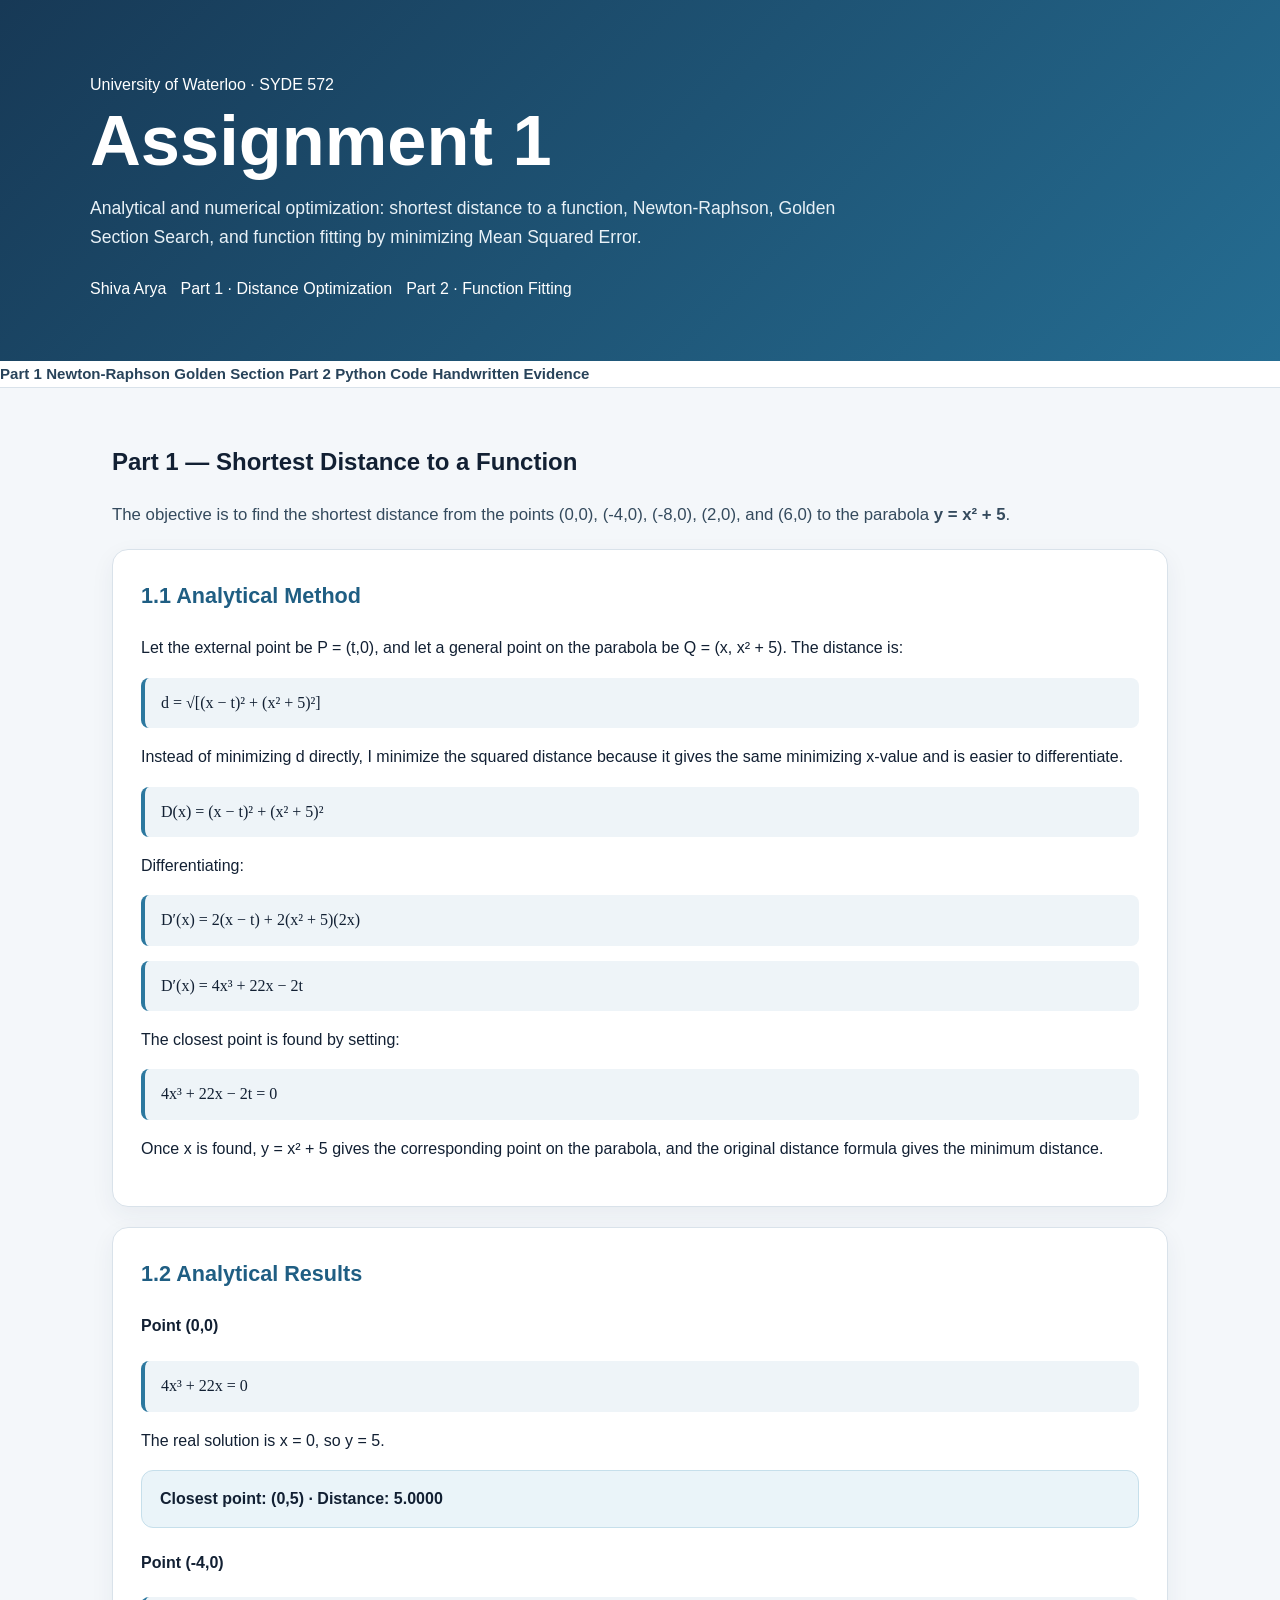
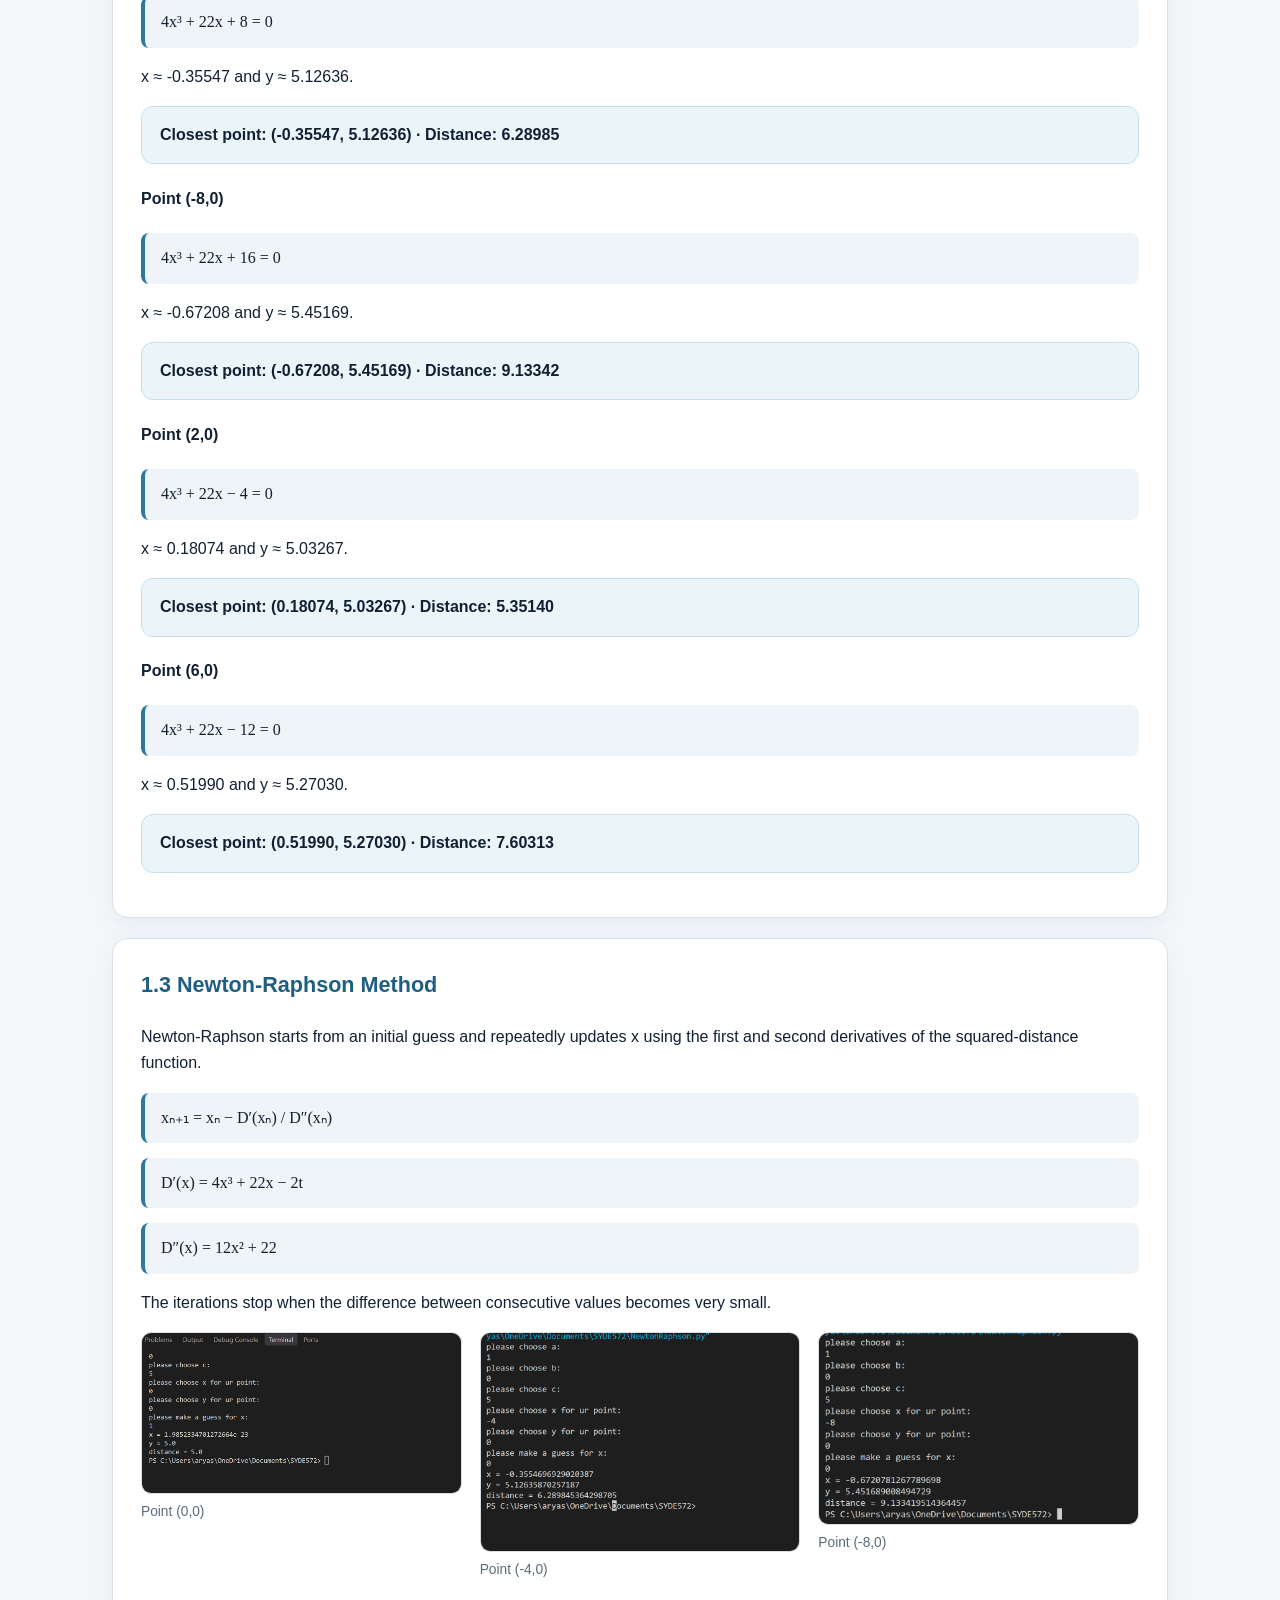
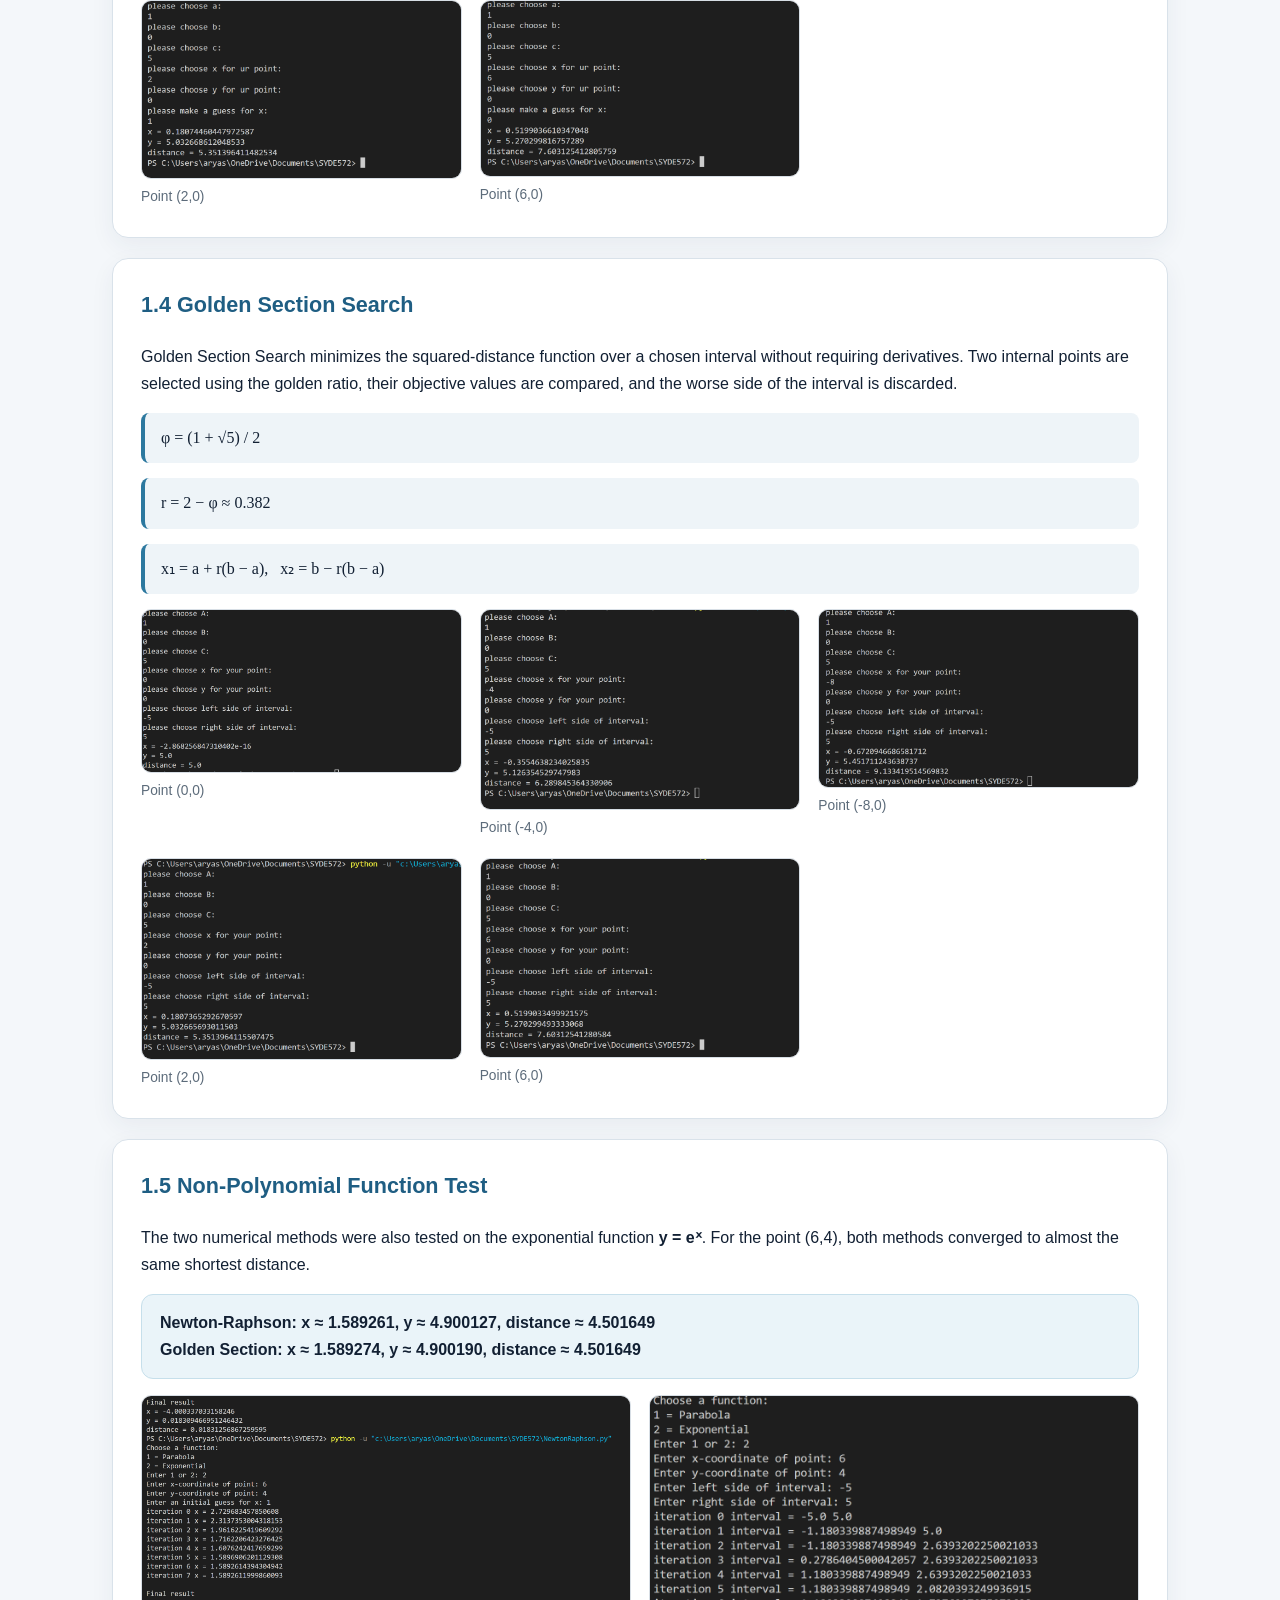
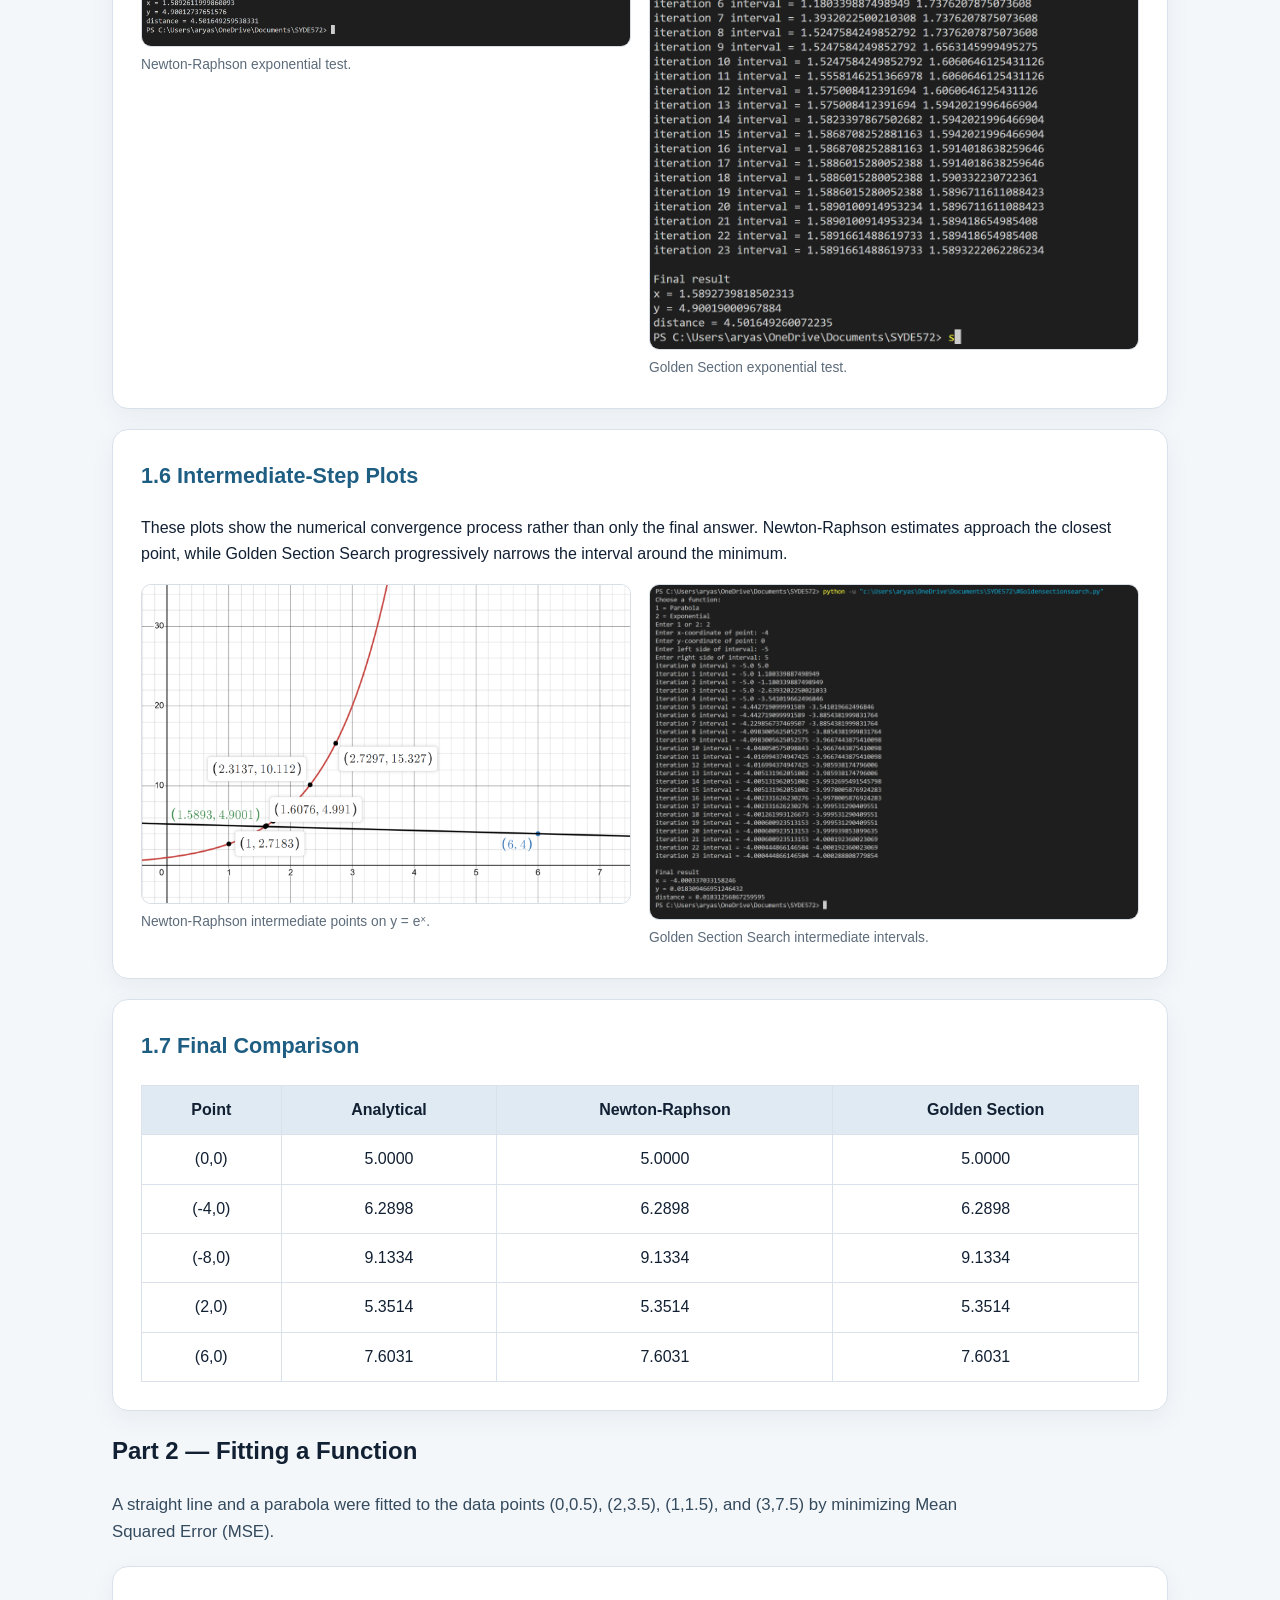
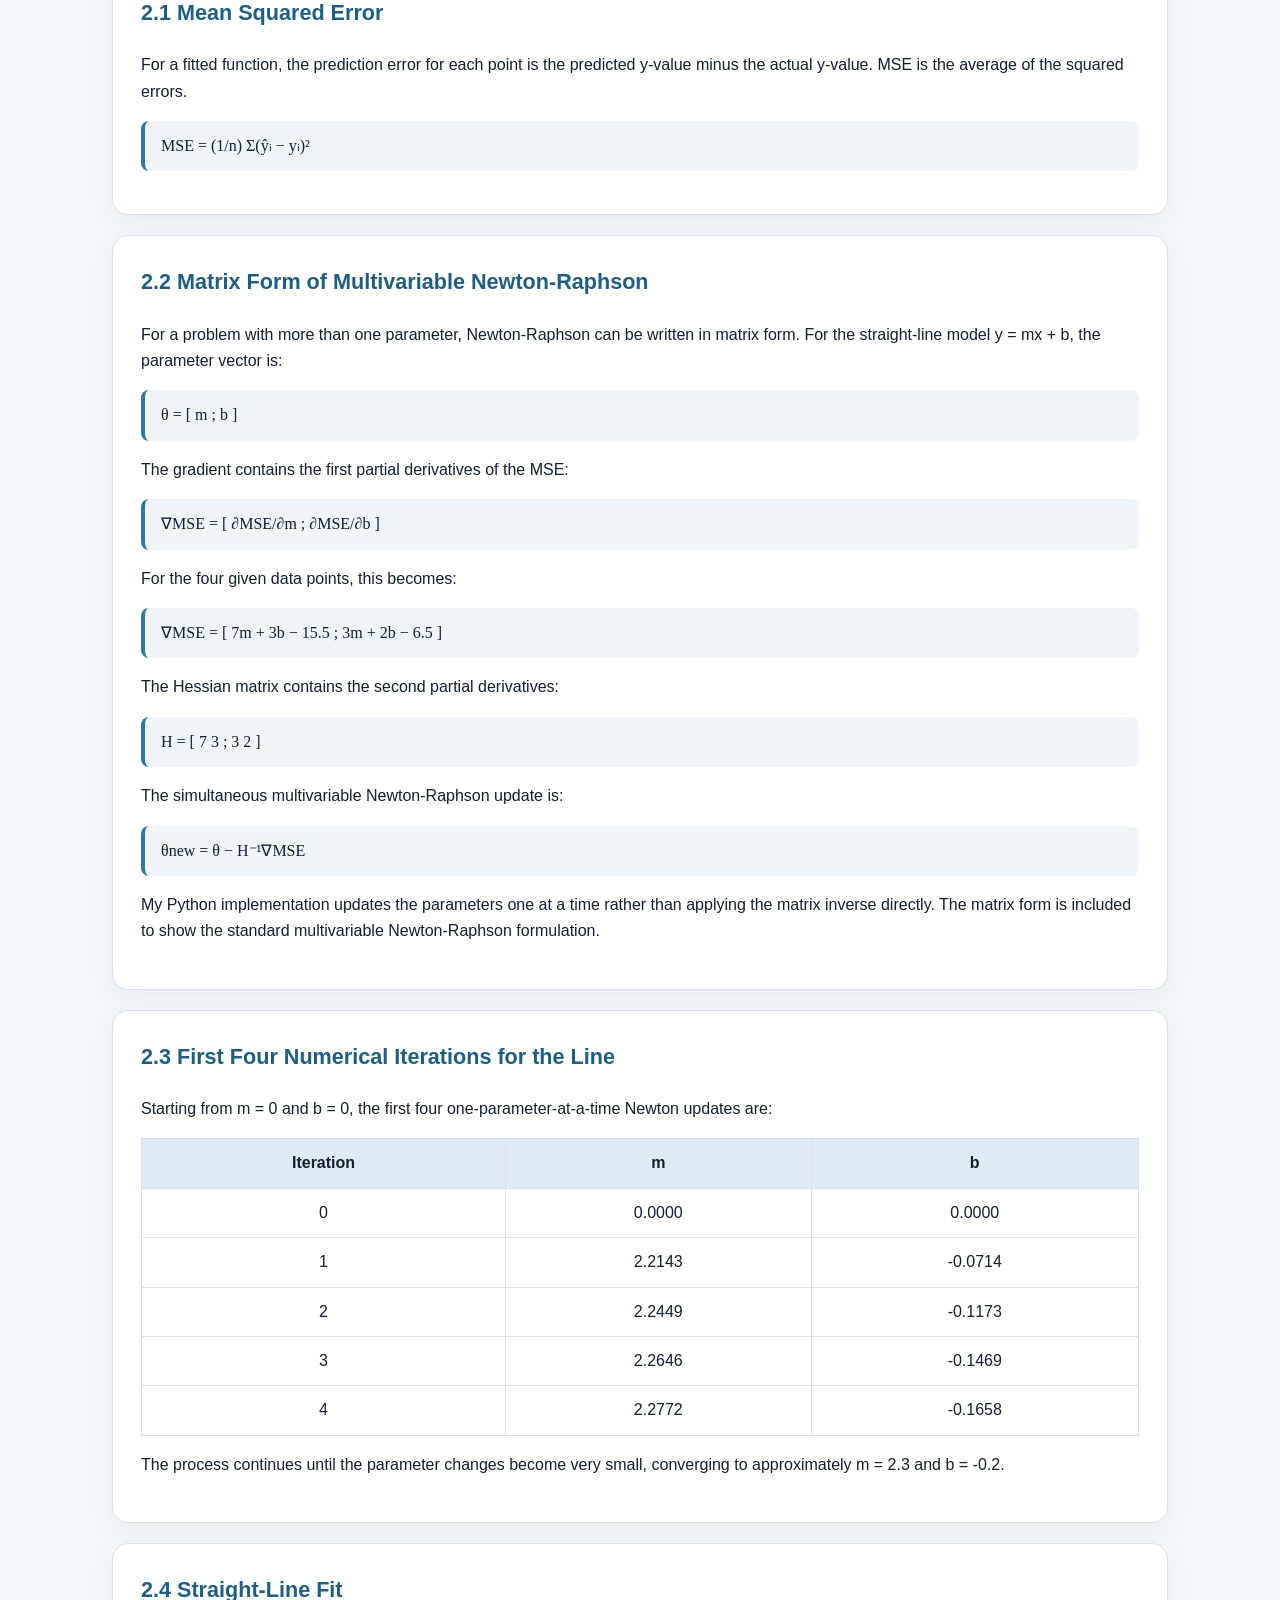
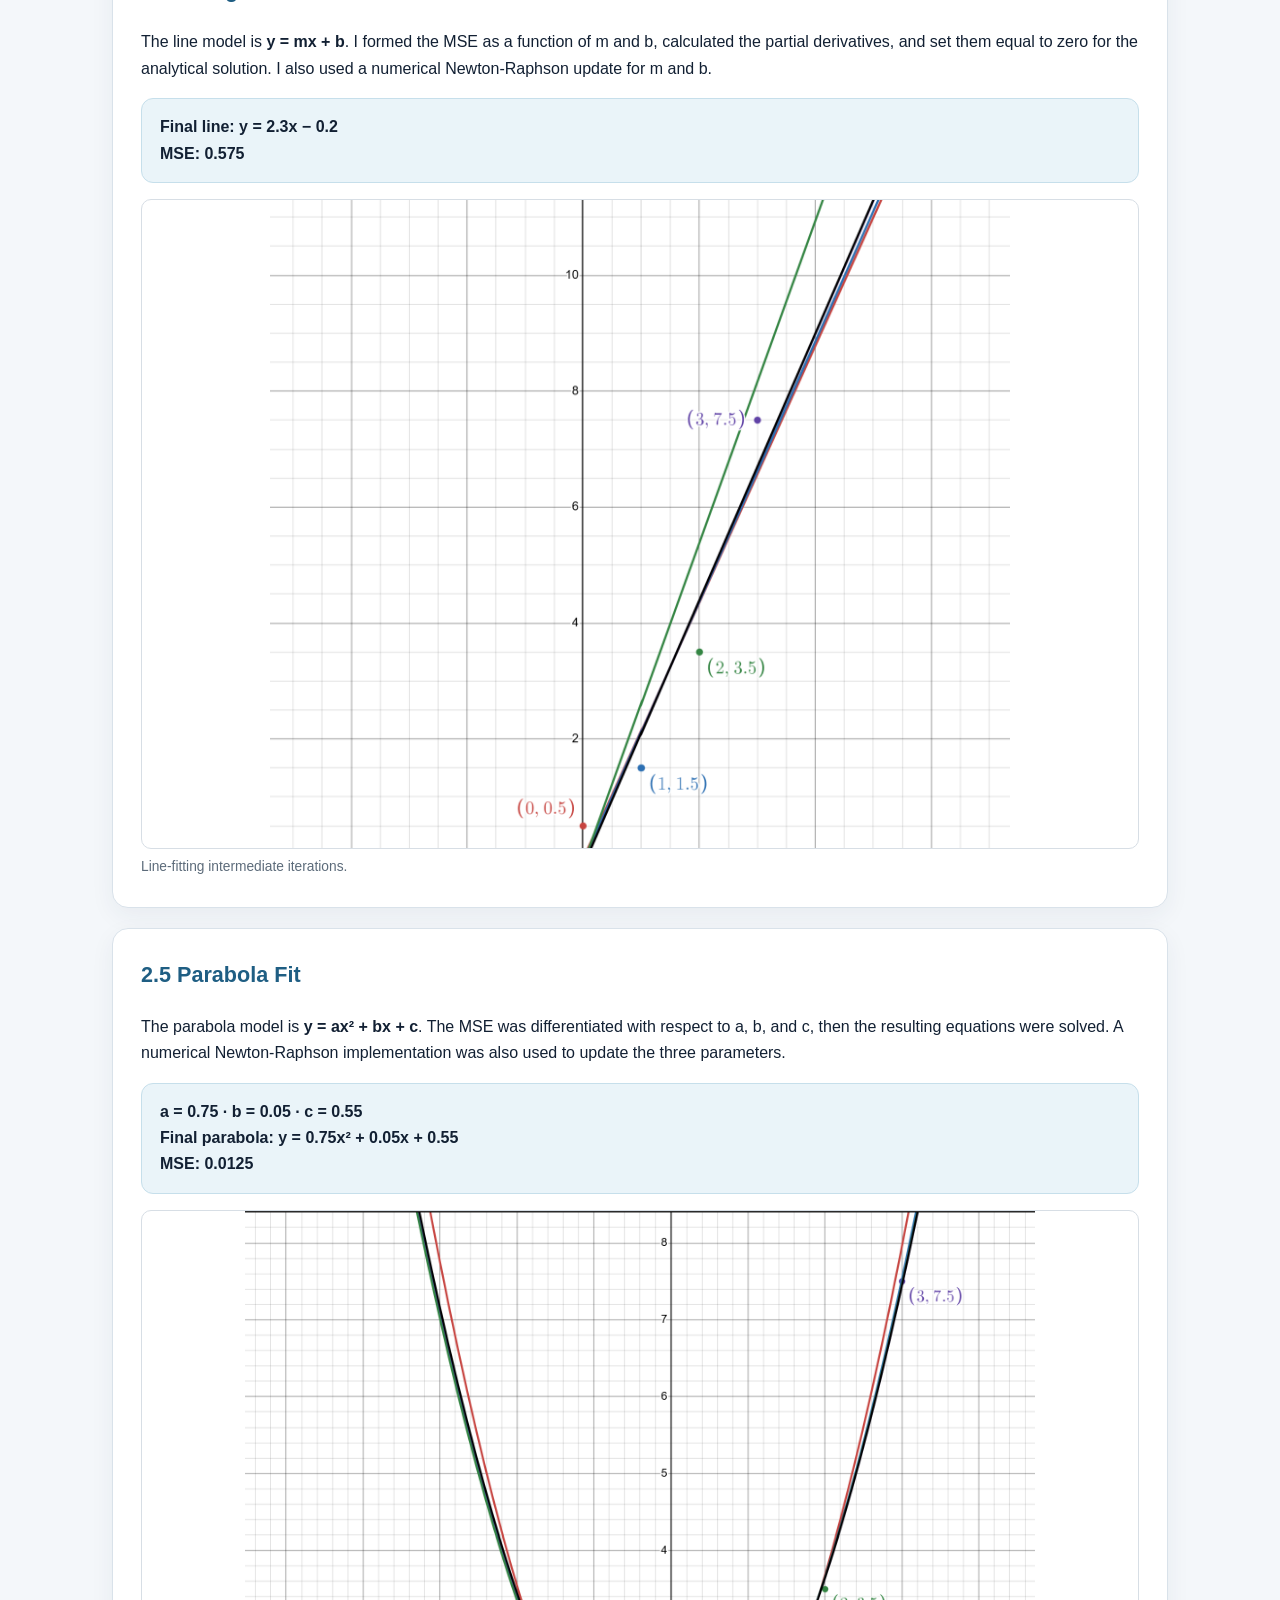
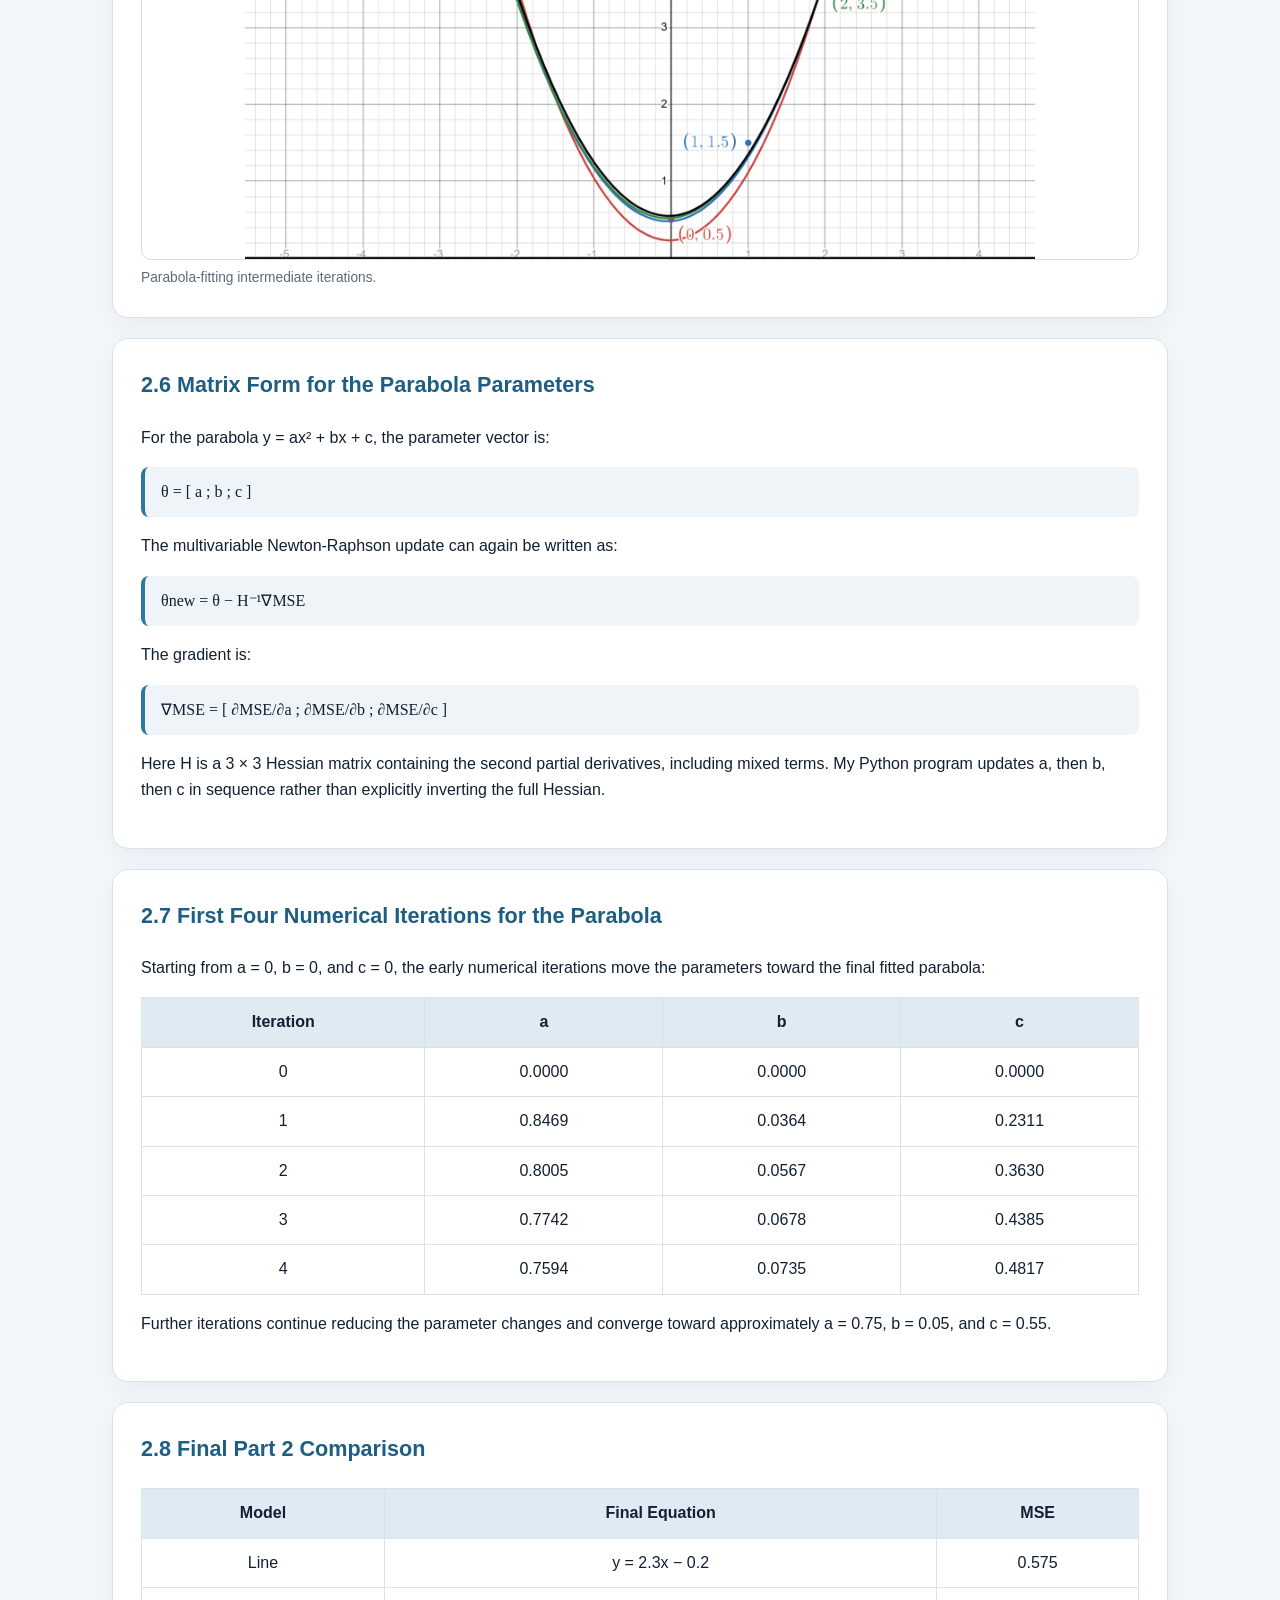
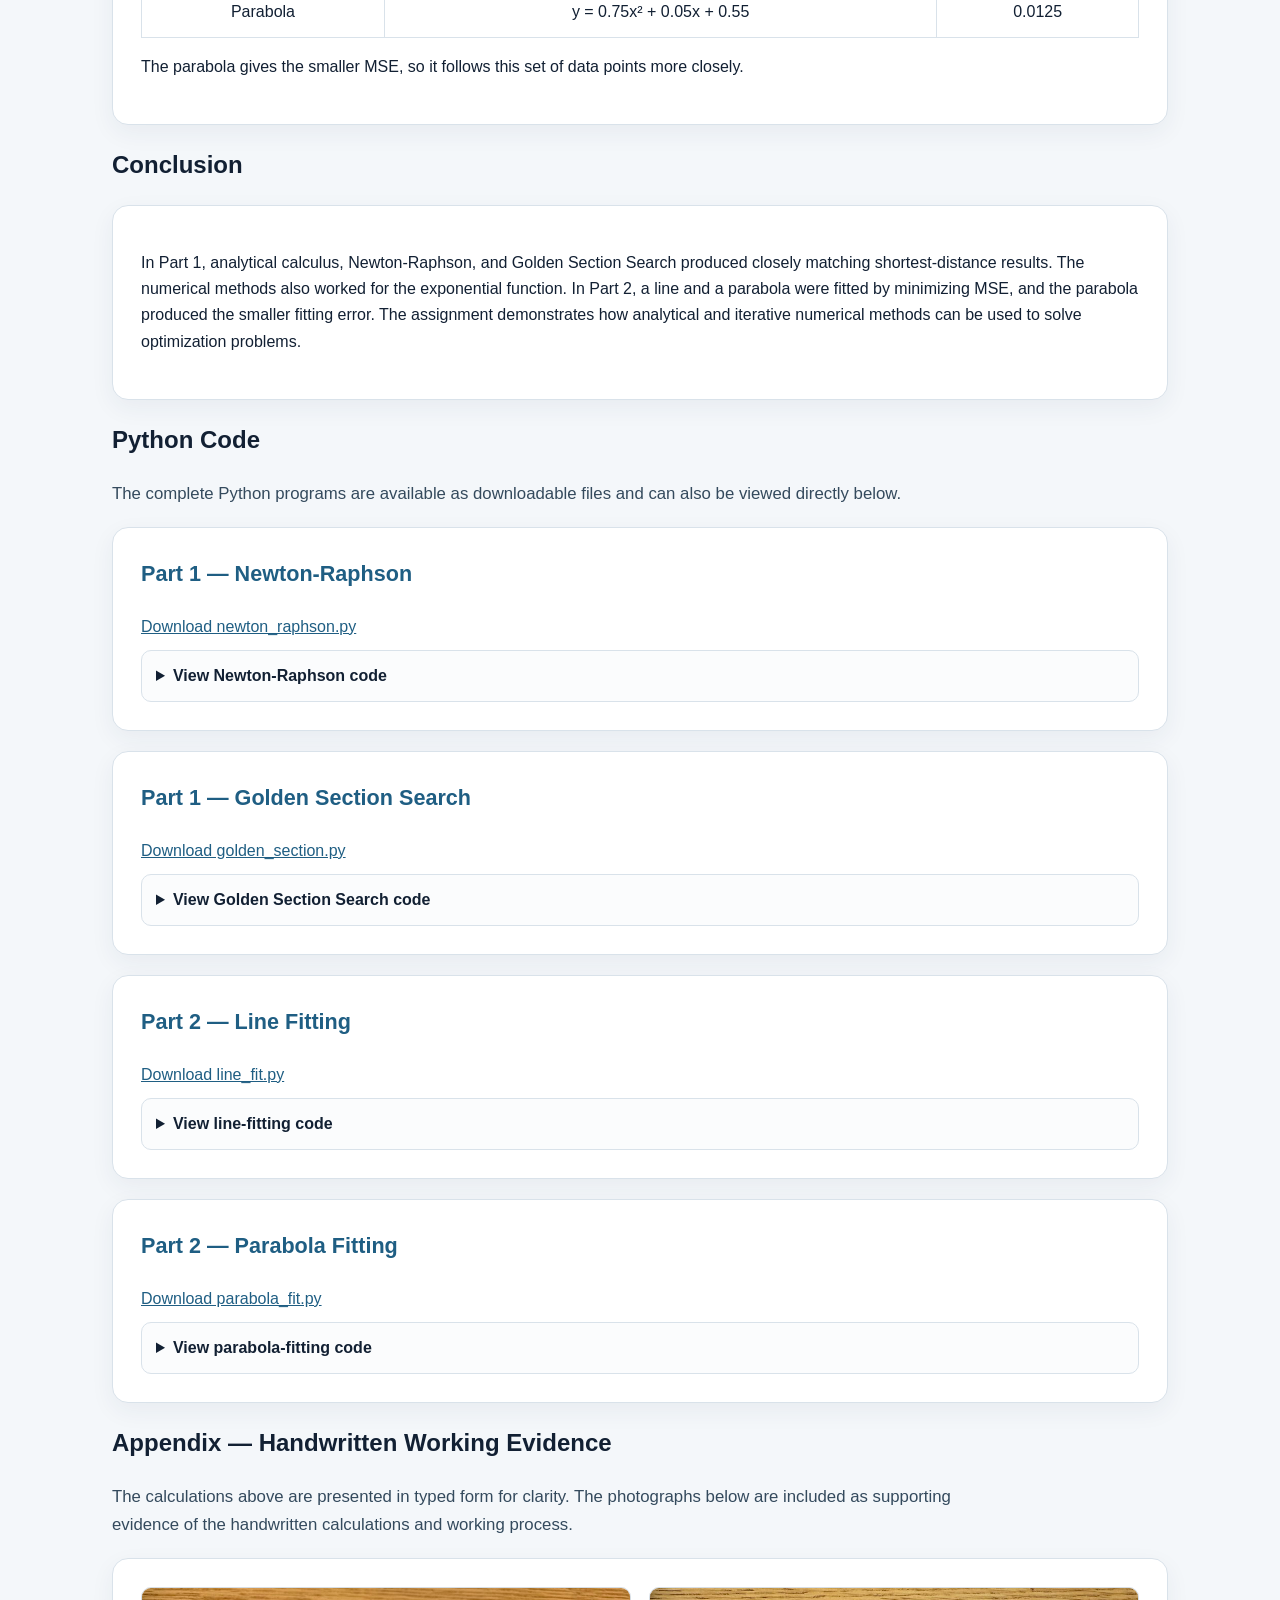
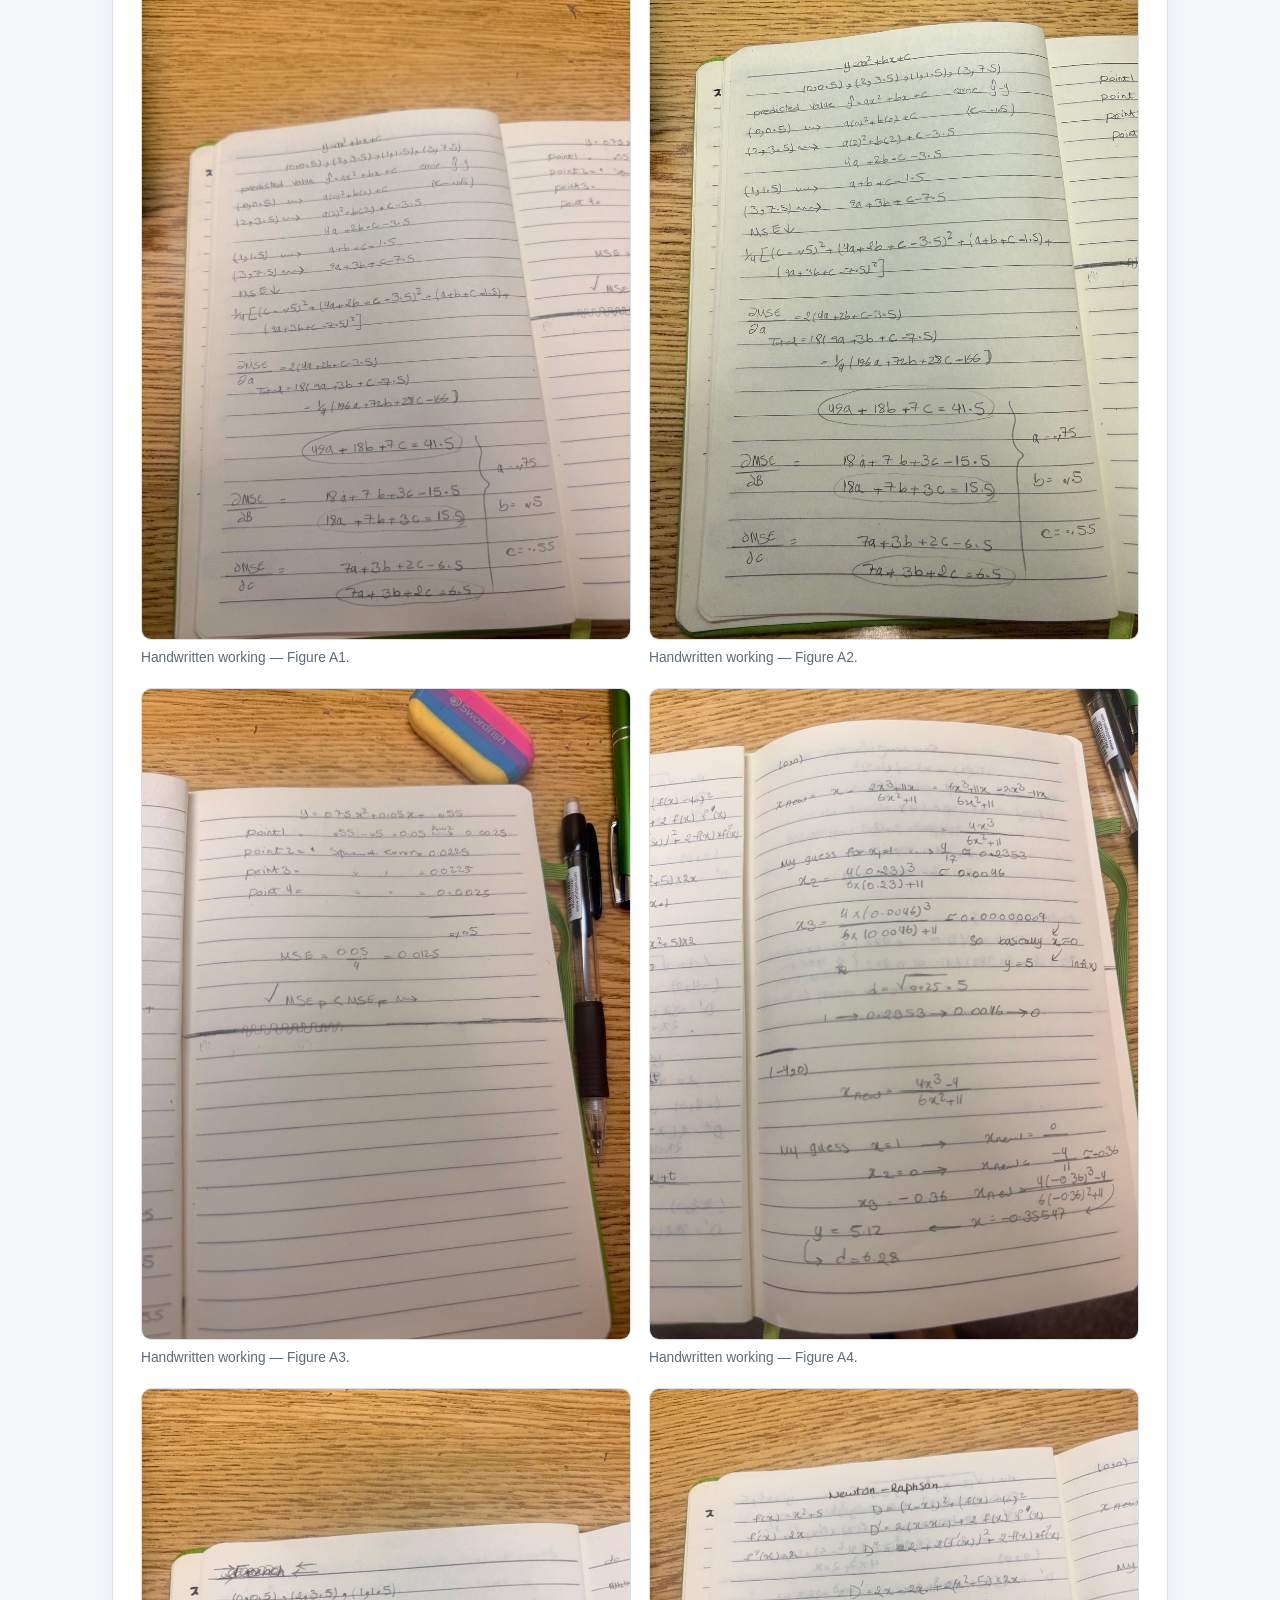
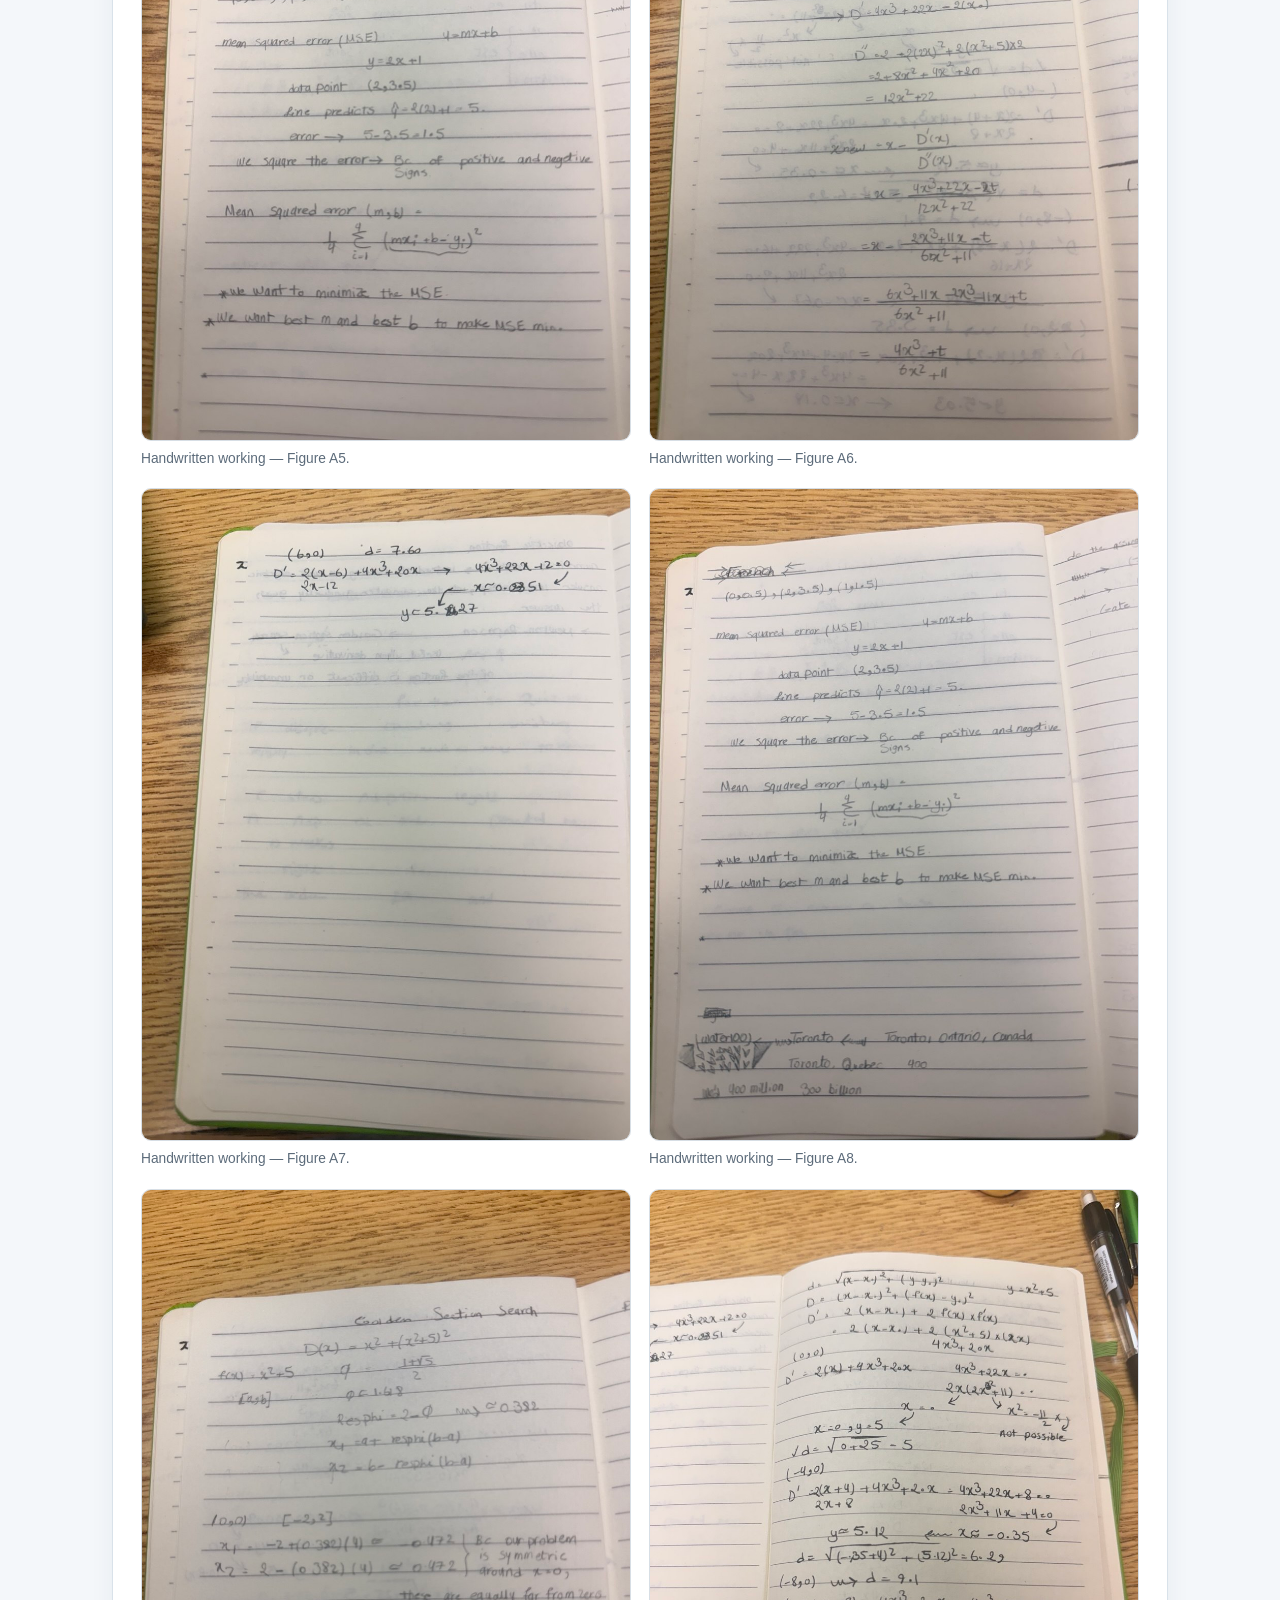
<file: index.html>
<!doctype html>
<html lang="en">
<head>
  <meta charset="utf-8">
  <meta name="viewport" content="width=device-width, initial-scale=1">
  <title>SYDE 572 – Assignment 1 | Shiva Arya</title>
  <link rel="stylesheet" href="styles.css">
</head>
<body>

<header class="hero">
  <div class="hero-inner">
    <div class="kicker">University of Waterloo · SYDE 572</div>
    <h1>Assignment 1</h1>
    <p>Analytical and numerical optimization: shortest distance to a function, Newton-Raphson, Golden Section Search, and function fitting by minimizing Mean Squared Error.</p>
    <div class="meta">
      <span class="badge">Shiva Arya</span>
      <span class="badge">Part 1 · Distance Optimization</span>
      <span class="badge">Part 2 · Function Fitting</span>
    </div>
  </div>
</header>

<nav>
  <div class="inner">
    <a href="#part1">Part 1</a>
    <a href="#newton">Newton-Raphson</a>
    <a href="#golden">Golden Section</a>
    <a href="#part2">Part 2</a>
    <a href="#code">Python Code</a>
    <a href="#appendix">Handwritten Evidence</a>
  </div>
</nav>

<main>

<section id="part1">
  <h2 class="section-title">Part 1 — Shortest Distance to a Function</h2>
  <p class="lead">The objective is to find the shortest distance from the points (0,0), (-4,0), (-8,0), (2,0), and (6,0) to the parabola <strong>y = x² + 5</strong>.</p>

  <article class="card">
    <h3>1.1 Analytical Method</h3>
    <p>Let the external point be P = (t,0), and let a general point on the parabola be Q = (x, x² + 5). The distance is:</p>
    <div class="math">d = √[(x − t)² + (x² + 5)²]</div>
    <p>Instead of minimizing d directly, I minimize the squared distance because it gives the same minimizing x-value and is easier to differentiate.</p>
    <div class="math">D(x) = (x − t)² + (x² + 5)²</div>
    <p>Differentiating:</p>
    <div class="math">D′(x) = 2(x − t) + 2(x² + 5)(2x)</div>
    <div class="math">D′(x) = 4x³ + 22x − 2t</div>
    <p>The closest point is found by setting:</p>
    <div class="math">4x³ + 22x − 2t = 0</div>
    <p>Once x is found, y = x² + 5 gives the corresponding point on the parabola, and the original distance formula gives the minimum distance.</p>
  </article>

  <article class="card">
    <h3>1.2 Analytical Results</h3>

    <h4>Point (0,0)</h4>
    <div class="math">4x³ + 22x = 0</div>
    <p>The real solution is x = 0, so y = 5.</p>
    <div class="result"><strong>Closest point:</strong> (0,5) · <strong>Distance:</strong> 5.0000</div>

    <h4>Point (-4,0)</h4>
    <div class="math">4x³ + 22x + 8 = 0</div>
    <p>x ≈ -0.35547 and y ≈ 5.12636.</p>
    <div class="result"><strong>Closest point:</strong> (-0.35547, 5.12636) · <strong>Distance:</strong> 6.28985</div>

    <h4>Point (-8,0)</h4>
    <div class="math">4x³ + 22x + 16 = 0</div>
    <p>x ≈ -0.67208 and y ≈ 5.45169.</p>
    <div class="result"><strong>Closest point:</strong> (-0.67208, 5.45169) · <strong>Distance:</strong> 9.13342</div>

    <h4>Point (2,0)</h4>
    <div class="math">4x³ + 22x − 4 = 0</div>
    <p>x ≈ 0.18074 and y ≈ 5.03267.</p>
    <div class="result"><strong>Closest point:</strong> (0.18074, 5.03267) · <strong>Distance:</strong> 5.35140</div>

    <h4>Point (6,0)</h4>
    <div class="math">4x³ + 22x − 12 = 0</div>
    <p>x ≈ 0.51990 and y ≈ 5.27030.</p>
    <div class="result"><strong>Closest point:</strong> (0.51990, 5.27030) · <strong>Distance:</strong> 7.60313</div>
  </article>

  <article class="card" id="newton">
    <h3>1.3 Newton-Raphson Method</h3>
    <p>Newton-Raphson starts from an initial guess and repeatedly updates x using the first and second derivatives of the squared-distance function.</p>
    <div class="math">xₙ₊₁ = xₙ − D′(xₙ) / D″(xₙ)</div>
    <div class="math">D′(x) = 4x³ + 22x − 2t</div>
    <div class="math">D″(x) = 12x² + 22</div>
    <p>The iterations stop when the difference between consecutive values becomes very small.</p>

    <div class="grid three">
      <figure><img src="images/newton00point.png" alt="Newton result for 0 0"><figcaption>Point (0,0)</figcaption></figure>
      <figure><img src="images/newton-40.png" alt="Newton result for minus 4 0"><figcaption>Point (-4,0)</figcaption></figure>
      <figure><img src="images/newton-80.png" alt="Newton result for minus 8 0"><figcaption>Point (-8,0)</figcaption></figure>
      <figure><img src="images/newton20.png" alt="Newton result for 2 0"><figcaption>Point (2,0)</figcaption></figure>
      <figure><img src="images/newton60.png" alt="Newton result for 6 0"><figcaption>Point (6,0)</figcaption></figure>
    </div>
  </article>

  <article class="card" id="golden">
    <h3>1.4 Golden Section Search</h3>
    <p>Golden Section Search minimizes the squared-distance function over a chosen interval without requiring derivatives. Two internal points are selected using the golden ratio, their objective values are compared, and the worse side of the interval is discarded.</p>
    <div class="math">φ = (1 + √5) / 2</div>
    <div class="math">r = 2 − φ ≈ 0.382</div>
    <div class="math">x₁ = a + r(b − a), &nbsp; x₂ = b − r(b − a)</div>

    <div class="grid three">
      <figure><img src="images/Goldensection00.png" alt="Golden Section result for 0 0"><figcaption>Point (0,0)</figcaption></figure>
      <figure><img src="images/Goldensection-40.png" alt="Golden Section result for minus 4 0"><figcaption>Point (-4,0)</figcaption></figure>
      <figure><img src="images/goldensearch-80.png" alt="Golden Section result for minus 8 0"><figcaption>Point (-8,0)</figcaption></figure>
      <figure><img src="images/goldensearch20.png" alt="Golden Section result for 2 0"><figcaption>Point (2,0)</figcaption></figure>
      <figure><img src="images/goldensearch60.png" alt="Golden Section result for 6 0"><figcaption>Point (6,0)</figcaption></figure>
    </div>
  </article>

  <article class="card">
    <h3>1.5 Non-Polynomial Function Test</h3>
    <p>The two numerical methods were also tested on the exponential function <strong>y = eˣ</strong>. For the point (6,4), both methods converged to almost the same shortest distance.</p>
    <div class="result">
      <strong>Newton-Raphson:</strong> x ≈ 1.589261, y ≈ 4.900127, distance ≈ 4.501649<br>
      <strong>Golden Section:</strong> x ≈ 1.589274, y ≈ 4.900190, distance ≈ 4.501649
    </div>
    <div class="grid">
      <figure><img src="images/ExponentialNewtonraphson.png" alt="Newton-Raphson exponential test"><figcaption>Newton-Raphson exponential test.</figcaption></figure>
      <figure><img src="images/ExponentialGoldensearch46.png" alt="Golden Section exponential test"><figcaption>Golden Section exponential test.</figcaption></figure>
    </div>
  </article>

  <article class="card">
    <h3>1.6 Intermediate-Step Plots</h3>
    <p>These plots show the numerical convergence process rather than only the final answer. Newton-Raphson estimates approach the closest point, while Golden Section Search progressively narrows the interval around the minimum.</p>
    <div class="grid">
      <figure><img src="images/EXPOgRAPH.png" alt="Newton-Raphson intermediate points on exponential"><figcaption>Newton-Raphson intermediate points on y = eˣ.</figcaption></figure>
      <figure><img src="images/ExponentialGoldensearch.png" alt="Golden Section Search intermediate intervals"><figcaption>Golden Section Search intermediate intervals.</figcaption></figure>
    </div>
  </article>

  <article class="card">
    <h3>1.7 Final Comparison</h3>
    <table>
      <thead><tr><th>Point</th><th>Analytical</th><th>Newton-Raphson</th><th>Golden Section</th></tr></thead>
      <tbody>
        <tr><td>(0,0)</td><td>5.0000</td><td>5.0000</td><td>5.0000</td></tr>
        <tr><td>(-4,0)</td><td>6.2898</td><td>6.2898</td><td>6.2898</td></tr>
        <tr><td>(-8,0)</td><td>9.1334</td><td>9.1334</td><td>9.1334</td></tr>
        <tr><td>(2,0)</td><td>5.3514</td><td>5.3514</td><td>5.3514</td></tr>
        <tr><td>(6,0)</td><td>7.6031</td><td>7.6031</td><td>7.6031</td></tr>
      </tbody>
    </table>
  </article>
</section>

<section id="part2">
  <h2 class="section-title">Part 2 — Fitting a Function</h2>
  <p class="lead">A straight line and a parabola were fitted to the data points (0,0.5), (2,3.5), (1,1.5), and (3,7.5) by minimizing Mean Squared Error (MSE).</p>

  <article class="card">
    <h3>2.1 Mean Squared Error</h3>
    <p>For a fitted function, the prediction error for each point is the predicted y-value minus the actual y-value. MSE is the average of the squared errors.</p>
    <div class="math">MSE = (1/n) Σ(ŷᵢ − yᵢ)²</div>
  </article>


  <article class="card">
    <h3>2.2 Matrix Form of Multivariable Newton-Raphson</h3>
    <p>
      For a problem with more than one parameter, Newton-Raphson can be written
      in matrix form. For the straight-line model y = mx + b, the parameter
      vector is:
    </p>
    <div class="math">θ = [ m ; b ]</div>
    <p>The gradient contains the first partial derivatives of the MSE:</p>
    <div class="math">∇MSE = [ ∂MSE/∂m ; ∂MSE/∂b ]</div>
    <p>For the four given data points, this becomes:</p>
    <div class="math">∇MSE = [ 7m + 3b − 15.5 ; 3m + 2b − 6.5 ]</div>
    <p>The Hessian matrix contains the second partial derivatives:</p>
    <div class="math">H = [ 7  3 ; 3  2 ]</div>
    <p>The simultaneous multivariable Newton-Raphson update is:</p>
    <div class="math">θnew = θ − H⁻¹∇MSE</div>
    <p>
      My Python implementation updates the parameters one at a time rather than
      applying the matrix inverse directly. The matrix form is included to show
      the standard multivariable Newton-Raphson formulation.
    </p>
  </article>

  <article class="card">
    <h3>2.3 First Four Numerical Iterations for the Line</h3>
    <p>
      Starting from m = 0 and b = 0, the first four one-parameter-at-a-time
      Newton updates are:
    </p>
    <table>
      <thead><tr><th>Iteration</th><th>m</th><th>b</th></tr></thead>
      <tbody>
        <tr><td>0</td><td>0.0000</td><td>0.0000</td></tr>
        <tr><td>1</td><td>2.2143</td><td>-0.0714</td></tr>
        <tr><td>2</td><td>2.2449</td><td>-0.1173</td></tr>
        <tr><td>3</td><td>2.2646</td><td>-0.1469</td></tr>
        <tr><td>4</td><td>2.2772</td><td>-0.1658</td></tr>
      </tbody>
    </table>
    <p>
      The process continues until the parameter changes become very small,
      converging to approximately m = 2.3 and b = -0.2.
    </p>
  </article>

  <article class="card">
    <h3>2.4 Straight-Line Fit</h3>
    <p>The line model is <strong>y = mx + b</strong>. I formed the MSE as a function of m and b, calculated the partial derivatives, and set them equal to zero for the analytical solution. I also used a numerical Newton-Raphson update for m and b.</p>
    <div class="result"><strong>Final line:</strong> y = 2.3x − 0.2<br><strong>MSE:</strong> 0.575</div>
    <figure><img class="full" src="images/Screenshot%202026-09-29%20213649.png" alt="Line-fitting intermediate iterations"><figcaption>Line-fitting intermediate iterations.</figcaption></figure>
  </article>

  <article class="card">
    <h3>2.5 Parabola Fit</h3>
    <p>The parabola model is <strong>y = ax² + bx + c</strong>. The MSE was differentiated with respect to a, b, and c, then the resulting equations were solved. A numerical Newton-Raphson implementation was also used to update the three parameters.</p>
    <div class="result">
      <strong>a = 0.75</strong> · <strong>b = 0.05</strong> · <strong>c = 0.55</strong><br>
      <strong>Final parabola:</strong> y = 0.75x² + 0.05x + 0.55<br>
      <strong>MSE:</strong> 0.0125
    </div>
    <figure><img class="full" src="images/P_MSE.png" alt="Parabola-fitting intermediate iterations"><figcaption>Parabola-fitting intermediate iterations.</figcaption></figure>
  </article>


  <article class="card">
    <h3>2.6 Matrix Form for the Parabola Parameters</h3>
    <p>For the parabola y = ax² + bx + c, the parameter vector is:</p>
    <div class="math">θ = [ a ; b ; c ]</div>
    <p>The multivariable Newton-Raphson update can again be written as:</p>
    <div class="math">θnew = θ − H⁻¹∇MSE</div>
    <p>The gradient is:</p>
    <div class="math">∇MSE = [ ∂MSE/∂a ; ∂MSE/∂b ; ∂MSE/∂c ]</div>
    <p>
      Here H is a 3 × 3 Hessian matrix containing the second partial
      derivatives, including mixed terms. My Python program updates a, then b,
      then c in sequence rather than explicitly inverting the full Hessian.
    </p>
  </article>

  <article class="card">
    <h3>2.7 First Four Numerical Iterations for the Parabola</h3>
    <p>
      Starting from a = 0, b = 0, and c = 0, the early numerical iterations
      move the parameters toward the final fitted parabola:
    </p>
    <table>
      <thead><tr><th>Iteration</th><th>a</th><th>b</th><th>c</th></tr></thead>
      <tbody>
        <tr><td>0</td><td>0.0000</td><td>0.0000</td><td>0.0000</td></tr>
        <tr><td>1</td><td>0.8469</td><td>0.0364</td><td>0.2311</td></tr>
        <tr><td>2</td><td>0.8005</td><td>0.0567</td><td>0.3630</td></tr>
        <tr><td>3</td><td>0.7742</td><td>0.0678</td><td>0.4385</td></tr>
        <tr><td>4</td><td>0.7594</td><td>0.0735</td><td>0.4817</td></tr>
      </tbody>
    </table>
    <p>
      Further iterations continue reducing the parameter changes and converge
      toward approximately a = 0.75, b = 0.05, and c = 0.55.
    </p>
  </article>

  <article class="card">
    <h3>2.8 Final Part 2 Comparison</h3>
    <table>
      <thead><tr><th>Model</th><th>Final Equation</th><th>MSE</th></tr></thead>
      <tbody>
        <tr><td>Line</td><td>y = 2.3x − 0.2</td><td>0.575</td></tr>
        <tr><td>Parabola</td><td>y = 0.75x² + 0.05x + 0.55</td><td>0.0125</td></tr>
      </tbody>
    </table>
    <p>The parabola gives the smaller MSE, so it follows this set of data points more closely.</p>
  </article>
</section>

<section>
  <h2 class="section-title">Conclusion</h2>
  <article class="card">
    <p>In Part 1, analytical calculus, Newton-Raphson, and Golden Section Search produced closely matching shortest-distance results. The numerical methods also worked for the exponential function. In Part 2, a line and a parabola were fitted by minimizing MSE, and the parabola produced the smaller fitting error. The assignment demonstrates how analytical and iterative numerical methods can be used to solve optimization problems.</p>
  </article>
</section>

<section id="code">
  <h2 class="section-title">Python Code</h2>
  <p class="lead">The complete Python programs are available as downloadable files and can also be viewed directly below.</p>

  <article class="card">
    <h3>Part 1 — Newton-Raphson</h3>
    
      <div class="code-buttons">
        <a class="btn" href="newton_raphson.py" download>Download newton_raphson.py</a>
      </div>
      <details>
        <summary>View Newton-Raphson code</summary>
        <pre><code>from math import sqrt, exp

print(&quot;Choose a function:&quot;)
print(&quot;1 = Parabola&quot;)
print(&quot;2 = Exponential&quot;)
choice = input(&quot;Enter 1 or 2: &quot;)

if choice == &quot;1&quot;:
    A = float(input(&quot;Enter A: &quot;))
    B = float(input(&quot;Enter B: &quot;))
    C = float(input(&quot;Enter C: &quot;))

    def f(x):
        return A*x**2 + B*x + C

    def derivative1(x):
        return 2*A*x + B

    def derivative2(x):
        return 2*A

elif choice == &quot;2&quot;:

    def f(x):
        return exp(x)

    def derivative1(x):
        return exp(x)

    def derivative2(x):
        return exp(x)

else:
    print(&quot;Invalid choice&quot;)
    exit()

t = float(input(&quot;Enter x-coordinate of point: &quot;))
z = float(input(&quot;Enter y-coordinate of point: &quot;))
x = float(input(&quot;Enter an initial guess for x: &quot;))

for i in range(100):
    y = f(x)

    derivativeD = (
        2*(x - t)
        + 2*(y - z)*derivative1(x)
    )

    derivativeD2 = (
        2
        + 2*(derivative1(x)**2)
        + 2*(y - z)*derivative2(x)
    )

    xnew = x - derivativeD / derivativeD2

    print(&quot;iteration&quot;, i, &quot;x =&quot;, xnew)

    if abs(xnew - x) &lt; 0.0001:
        x = xnew
        break

    x = xnew

y = f(x)
distance = sqrt((x - t)**2 + (y - z)**2)

print(&quot;\nFinal result&quot;)
print(&quot;x =&quot;, x)
print(&quot;y =&quot;, y)
print(&quot;distance =&quot;, distance)
</code></pre>
      </details>
    
  </article>

  <article class="card">
    <h3>Part 1 — Golden Section Search</h3>
    
      <div class="code-buttons">
        <a class="btn" href="golden_section.py" download>Download golden_section.py</a>
      </div>
      <details>
        <summary>View Golden Section Search code</summary>
        <pre><code>from math import sqrt, exp

print(&quot;Choose a function:&quot;)
print(&quot;1 = Parabola&quot;)
print(&quot;2 = Exponential&quot;)
choice = input(&quot;Enter 1 or 2: &quot;)

if choice == &quot;1&quot;:
    A = float(input(&quot;Enter A: &quot;))
    B = float(input(&quot;Enter B: &quot;))
    C = float(input(&quot;Enter C: &quot;))

    def f(x):
        return A*x**2 + B*x + C

elif choice == &quot;2&quot;:

    def f(x):
        return exp(x)

else:
    print(&quot;Invalid choice&quot;)
    exit()

t = float(input(&quot;Enter x-coordinate of point: &quot;))
z = float(input(&quot;Enter y-coordinate of point: &quot;))

left = float(input(&quot;Enter left side of interval: &quot;))
right = float(input(&quot;Enter right side of interval: &quot;))

def distance_squared(x):
    y = f(x)
    return (x - t)**2 + (y - z)**2

phi = (1 + sqrt(5)) / 2
resphi = 2 - phi

x1 = left + resphi * (right - left)
x2 = right - resphi * (right - left)

d1 = distance_squared(x1)
d2 = distance_squared(x2)

iteration = 0

while abs(right - left) &gt; 0.0001:
    print(&quot;iteration&quot;, iteration, &quot;interval =&quot;, left, right)

    if d1 &lt; d2:
        right = x2
        x2 = x1
        d2 = d1

        x1 = left + resphi * (right - left)
        d1 = distance_squared(x1)

    else:
        left = x1
        x1 = x2
        d1 = d2

        x2 = right - resphi * (right - left)
        d2 = distance_squared(x2)

    iteration += 1

best_x = (left + right) / 2
best_y = f(best_x)
distance = sqrt(distance_squared(best_x))

print(&quot;\nFinal result&quot;)
print(&quot;x =&quot;, best_x)
print(&quot;y =&quot;, best_y)
print(&quot;distance =&quot;, distance)
</code></pre>
      </details>
    
  </article>

  <article class="card">
    <h3>Part 2 — Line Fitting</h3>
    
      <div class="code-buttons">
        <a class="btn" href="line_fit.py" download>Download line_fit.py</a>
      </div>
      <details>
        <summary>View line-fitting code</summary>
        <pre><code>m = float(input(&quot;Enter m: &quot;))
b = float(input(&quot;Enter b: &quot;))

numberofpoints = int(input(&quot;How many points do you have? &quot;))
total_points = numberofpoints

xstore = []
ystore = []

while numberofpoints &gt; 0:
    x = float(input(&quot;Enter x-coordinate of point: &quot;))
    y = float(input(&quot;Enter y-coordinate of point: &quot;))

    xstore.append(x)
    ystore.append(y)

    numberofpoints = numberofpoints - 1

for iteration in range(100):

    partialdrive_m = 0

    for i in range(total_points):
        prediction = m * xstore[i] + b
        error = prediction - ystore[i]
        partialdrive_m += xstore[i] * error

    partialdrive_m = (2 / total_points) * partialdrive_m

    second_m = 0

    for i in range(total_points):
        second_m += xstore[i] ** 2

    second_m = (2 / total_points) * second_m

    m_new = m - partialdrive_m / second_m

    partialdrive_b = 0

    for i in range(total_points):
        prediction = m_new * xstore[i] + b
        error = prediction - ystore[i]
        partialdrive_b += error

    partialdrive_b = (2 / total_points) * partialdrive_b

    second_b = 2

    b_new = b - partialdrive_b / second_b

    print(&quot;Iteration&quot;, iteration)
    print(&quot;m =&quot;, m_new)
    print(&quot;b =&quot;, b_new)

    if abs(m_new - m) &lt; 0.0001 and abs(b_new - b) &lt; 0.0001:
        m = m_new
        b = b_new
        break

    m = m_new
    b = b_new

squared_errors = []

for i in range(total_points):
    prediction = m * xstore[i] + b
    error = prediction - ystore[i]
    squared_errors.append(error ** 2)

final_MSE = sum(squared_errors) / total_points

print(&quot;Final m =&quot;, m)
print(&quot;Final b =&quot;, b)
print(&quot;Final MSE =&quot;, final_MSE)
</code></pre>
      </details>
    
  </article>

  <article class="card">
    <h3>Part 2 — Parabola Fitting</h3>
    
      <div class="code-buttons">
        <a class="btn" href="parabola_fit.py" download>Download parabola_fit.py</a>
      </div>
      <details>
        <summary>View parabola-fitting code</summary>
        <pre><code>a = float(input(&quot;Enter a: &quot;))
b = float(input(&quot;Enter b: &quot;))
c = float(input(&quot;Enter c: &quot;))

numberofpoints = int(input(&quot;How many points do you have? &quot;))
total_points = numberofpoints

xstore = []
ystore = []

while numberofpoints &gt; 0:
    x = float(input(&quot;Enter x-coordinate of point: &quot;))
    y = float(input(&quot;Enter y-coordinate of point: &quot;))

    xstore.append(x)
    ystore.append(y)

    numberofpoints = numberofpoints - 1

for iteration in range(100):

    partialdrive_a = 0

    for i in range(total_points):
        prediction = a*xstore[i]**2 + b*xstore[i] + c
        error = prediction - ystore[i]
        partialdrive_a += xstore[i]**2 * error

    partialdrive_a = (2 / total_points) * partialdrive_a

    second_a = 0

    for i in range(total_points):
        second_a += xstore[i]**4

    second_a = (2 / total_points) * second_a

    a_new = a - partialdrive_a / second_a

    partialdrive_b = 0

    for i in range(total_points):
        prediction = a_new*xstore[i]**2 + b*xstore[i] + c
        error = prediction - ystore[i]
        partialdrive_b += xstore[i] * error

    partialdrive_b = (2 / total_points) * partialdrive_b

    second_b = 0

    for i in range(total_points):
        second_b += xstore[i]**2

    second_b = (2 / total_points) * second_b

    b_new = b - partialdrive_b / second_b

    partialdrive_c = 0

    for i in range(total_points):
        prediction = a_new*xstore[i]**2 + b_new*xstore[i] + c
        error = prediction - ystore[i]
        partialdrive_c += error

    partialdrive_c = (2 / total_points) * partialdrive_c

    second_c = 2

    c_new = c - partialdrive_c / second_c

    print(&quot;Iteration&quot;, iteration)
    print(&quot;a =&quot;, a_new)
    print(&quot;b =&quot;, b_new)
    print(&quot;c =&quot;, c_new)

    if (abs(a_new - a) &lt; 0.0001
        and abs(b_new - b) &lt; 0.0001
        and abs(c_new - c) &lt; 0.0001):

        a = a_new
        b = b_new
        c = c_new
        break

    a = a_new
    b = b_new
    c = c_new

squared_errors = []

for i in range(total_points):
    prediction = a*xstore[i]**2 + b*xstore[i] + c
    error = prediction - ystore[i]
    squared_errors.append(error**2)

final_MSE = sum(squared_errors) / total_points

print(&quot;Final a =&quot;, a)
print(&quot;Final b =&quot;, b)
print(&quot;Final c =&quot;, c)
print(&quot;Final MSE =&quot;, final_MSE)
</code></pre>
      </details>
    
  </article>
</section>

<section id="appendix">
  <h2 class="section-title">Appendix — Handwritten Working Evidence</h2>
  <p class="lead">The calculations above are presented in typed form for clarity. The photographs below are included as supporting evidence of the handwritten calculations and working process.</p>

  <article class="card">
    <div class="grid">
      <figure><img src="images/photo_1_2026-09-30_10-41-12.jpg" alt="Handwritten working figure A1"><figcaption>Handwritten working — Figure A1.</figcaption></figure>
      <figure><img src="images/photo_2_2026-09-30_10-41-12.jpg" alt="Handwritten working figure A2"><figcaption>Handwritten working — Figure A2.</figcaption></figure>
      <figure><img src="images/photo_3_2026-09-30_10-41-12.jpg" alt="Handwritten working figure A3"><figcaption>Handwritten working — Figure A3.</figcaption></figure>
      <figure><img src="images/photo_4_2026-09-30_10-41-12.jpg" alt="Handwritten working figure A4"><figcaption>Handwritten working — Figure A4.</figcaption></figure>
      <figure><img src="images/photo_5_2026-09-30_10-41-12.jpg" alt="Handwritten working figure A5"><figcaption>Handwritten working — Figure A5.</figcaption></figure>
      <figure><img src="images/photo_6_2026-09-30_10-41-12.jpg" alt="Handwritten working figure A6"><figcaption>Handwritten working — Figure A6.</figcaption></figure>
      <figure><img src="images/photo_7_2026-09-30_10-41-12.jpg" alt="Handwritten working figure A7"><figcaption>Handwritten working — Figure A7.</figcaption></figure>
      <figure><img src="images/photo_8_2026-09-30_10-41-12.jpg" alt="Handwritten working figure A8"><figcaption>Handwritten working — Figure A8.</figcaption></figure>
      <figure><img src="images/photo_9_2026-09-30_10-41-12.jpg" alt="Handwritten working figure A9"><figcaption>Handwritten working — Figure A9.</figcaption></figure>
      <figure><img src="images/photo_10_2026-09-30_10-41-12.jpg" alt="Handwritten working figure A10"><figcaption>Handwritten working — Figure A10.</figcaption></figure>
    </div>
    <p class="note">These images use the filenames already present in the existing GitHub images folder.</p>
  </article>
</section>

</main>

<footer>SYDE 572 — Assignment 1 · Shiva Arya</footer>
</body>
</html>
</file>
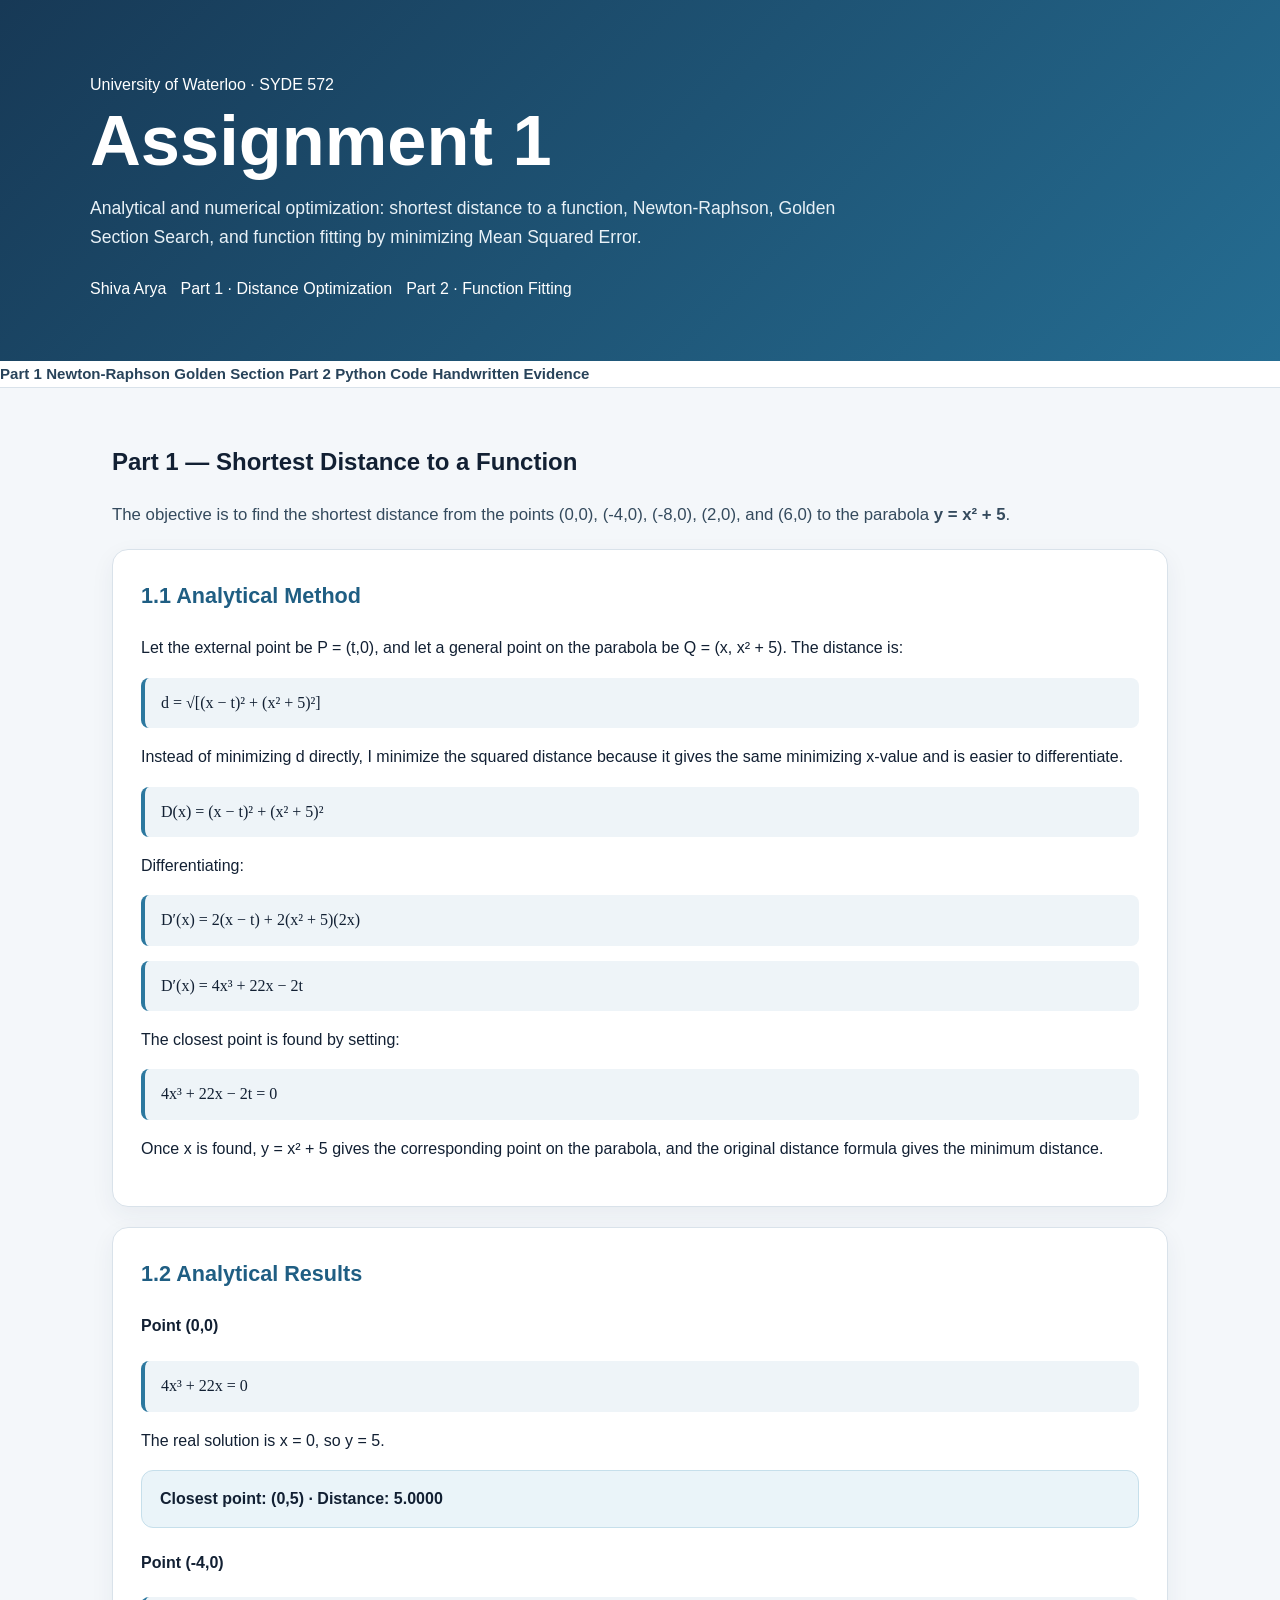
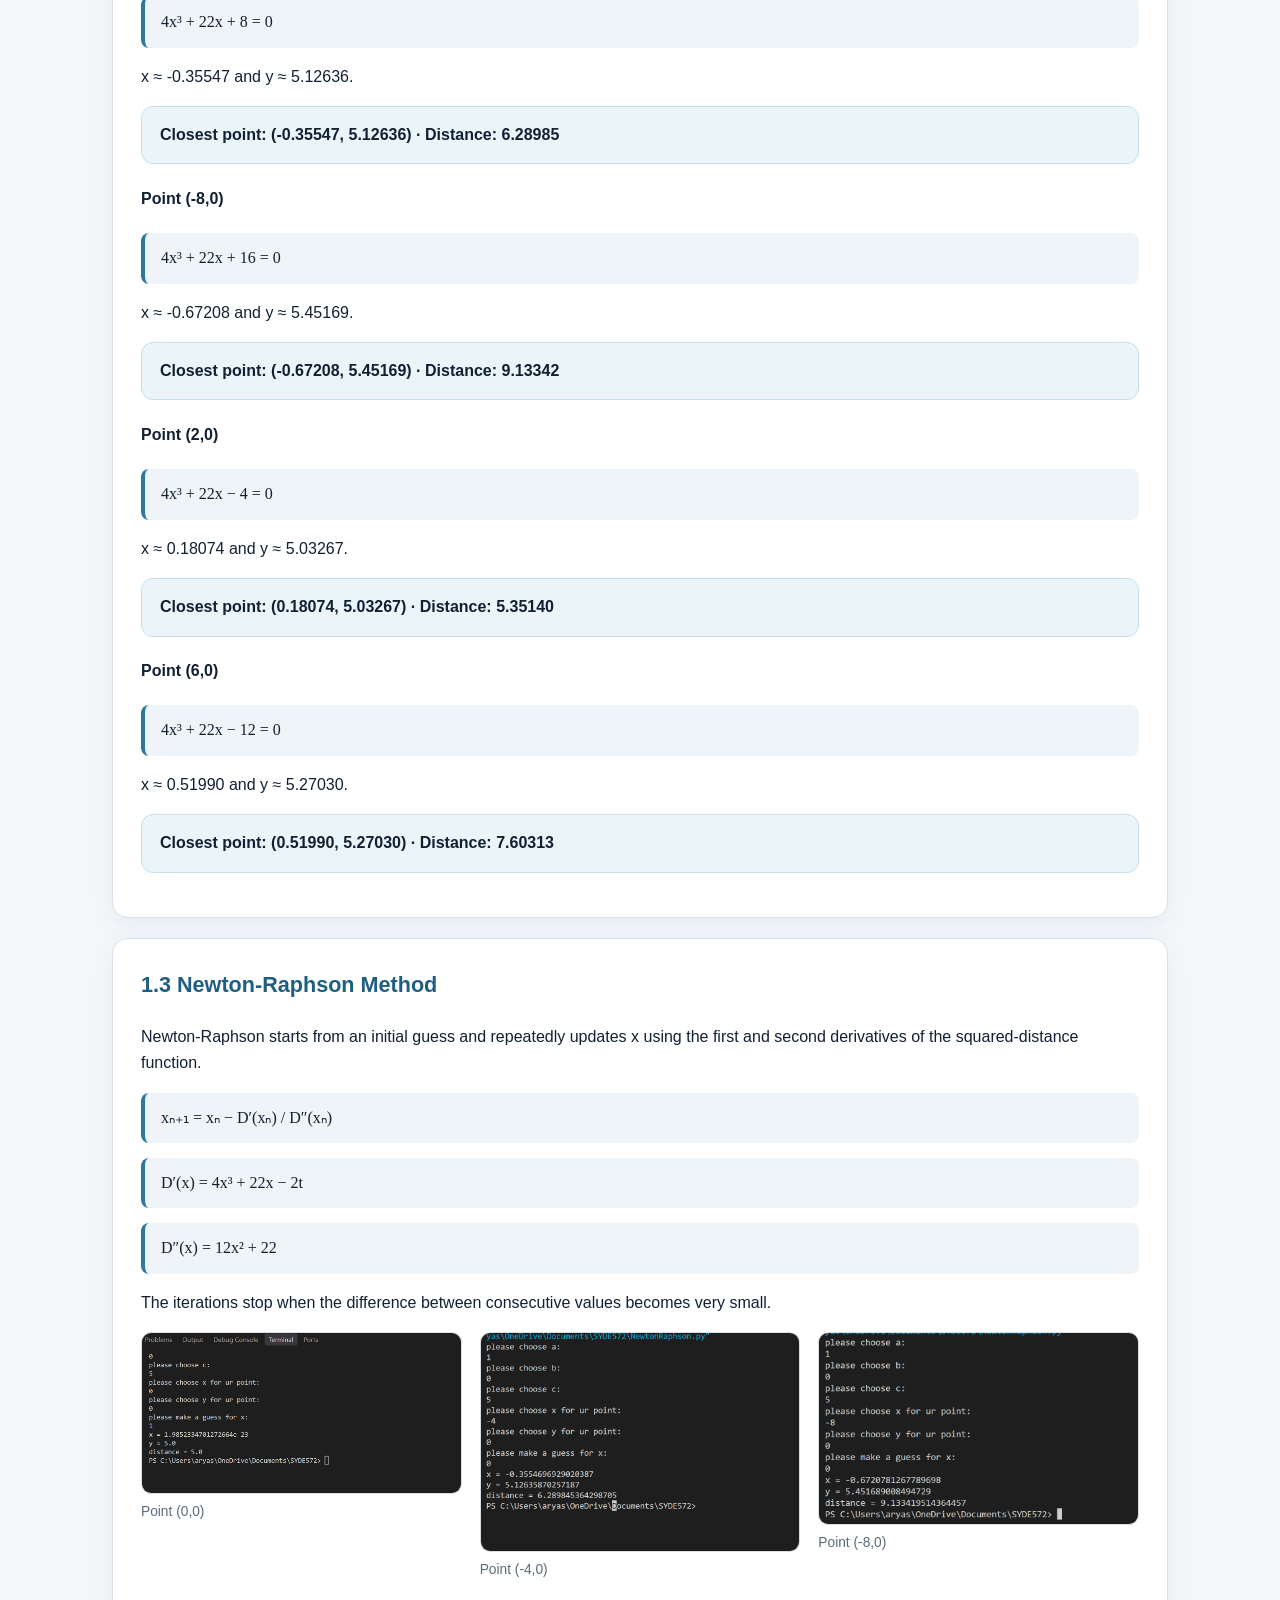
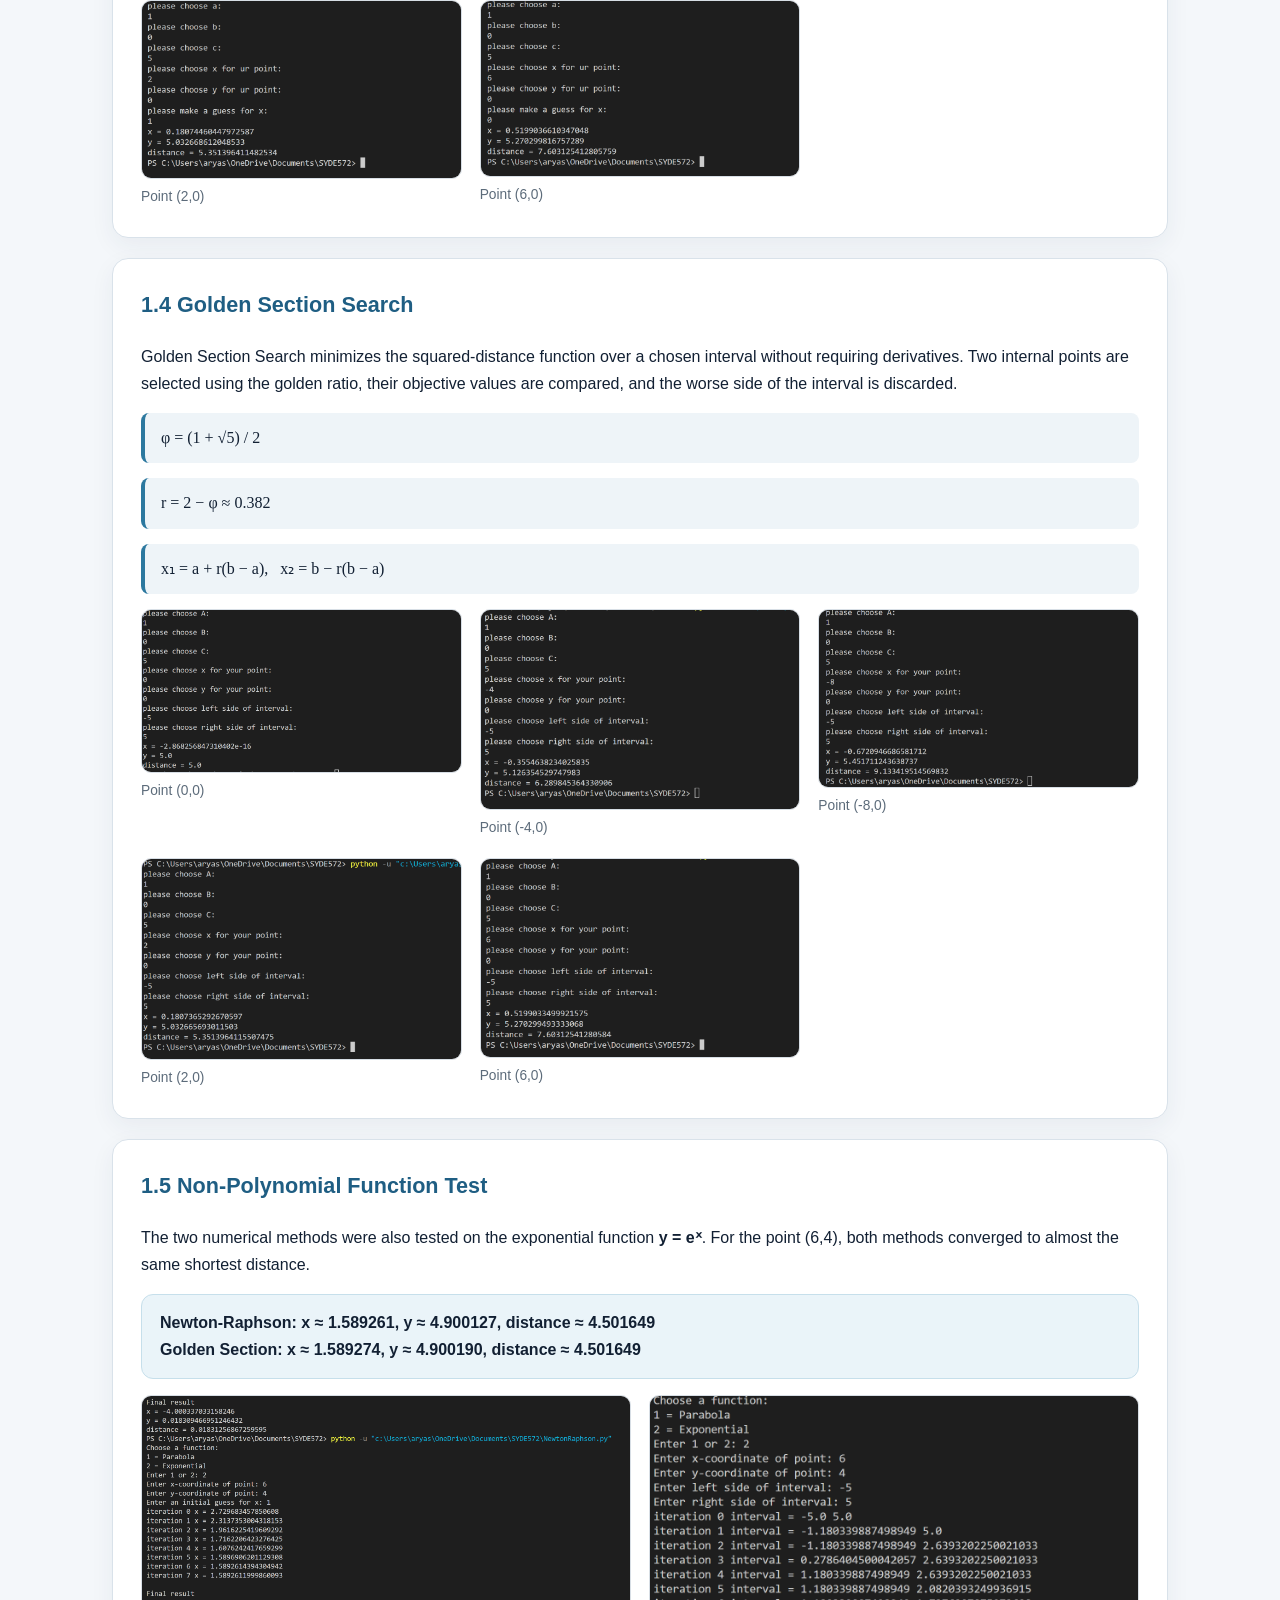
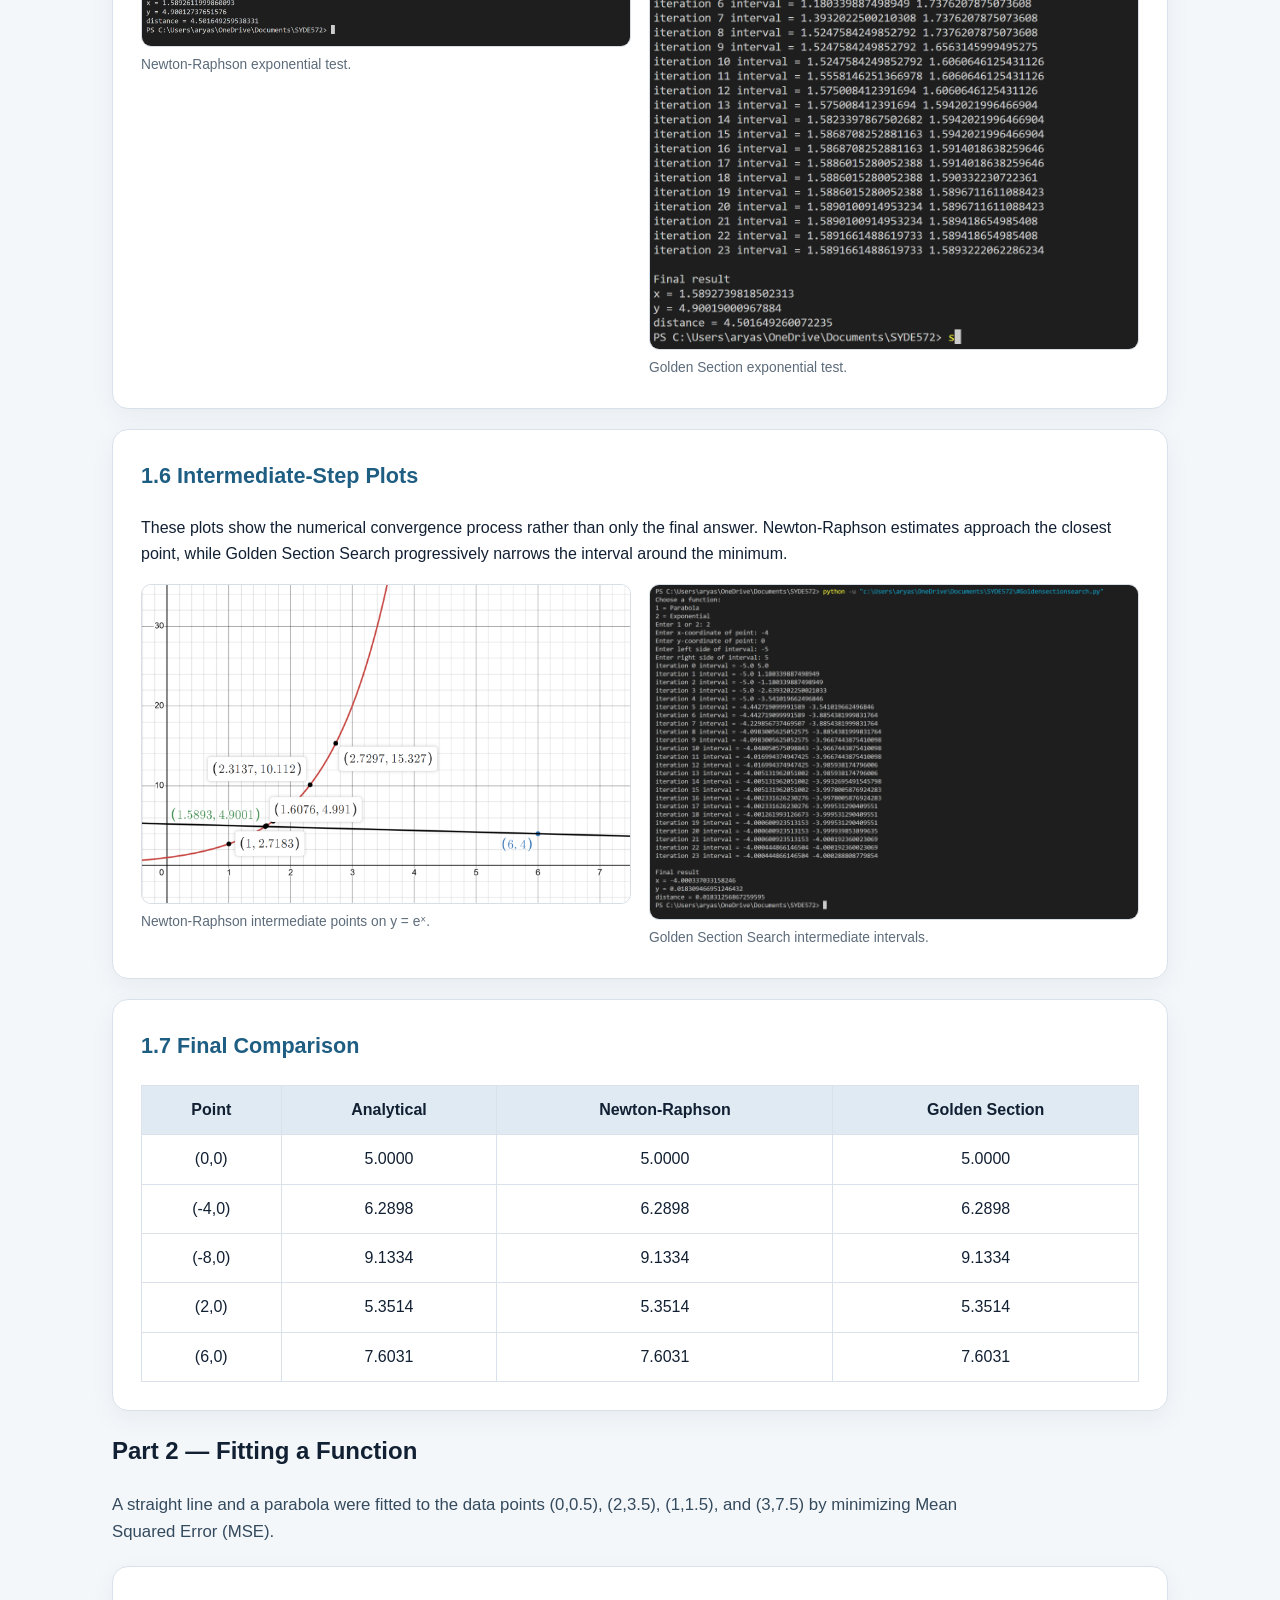
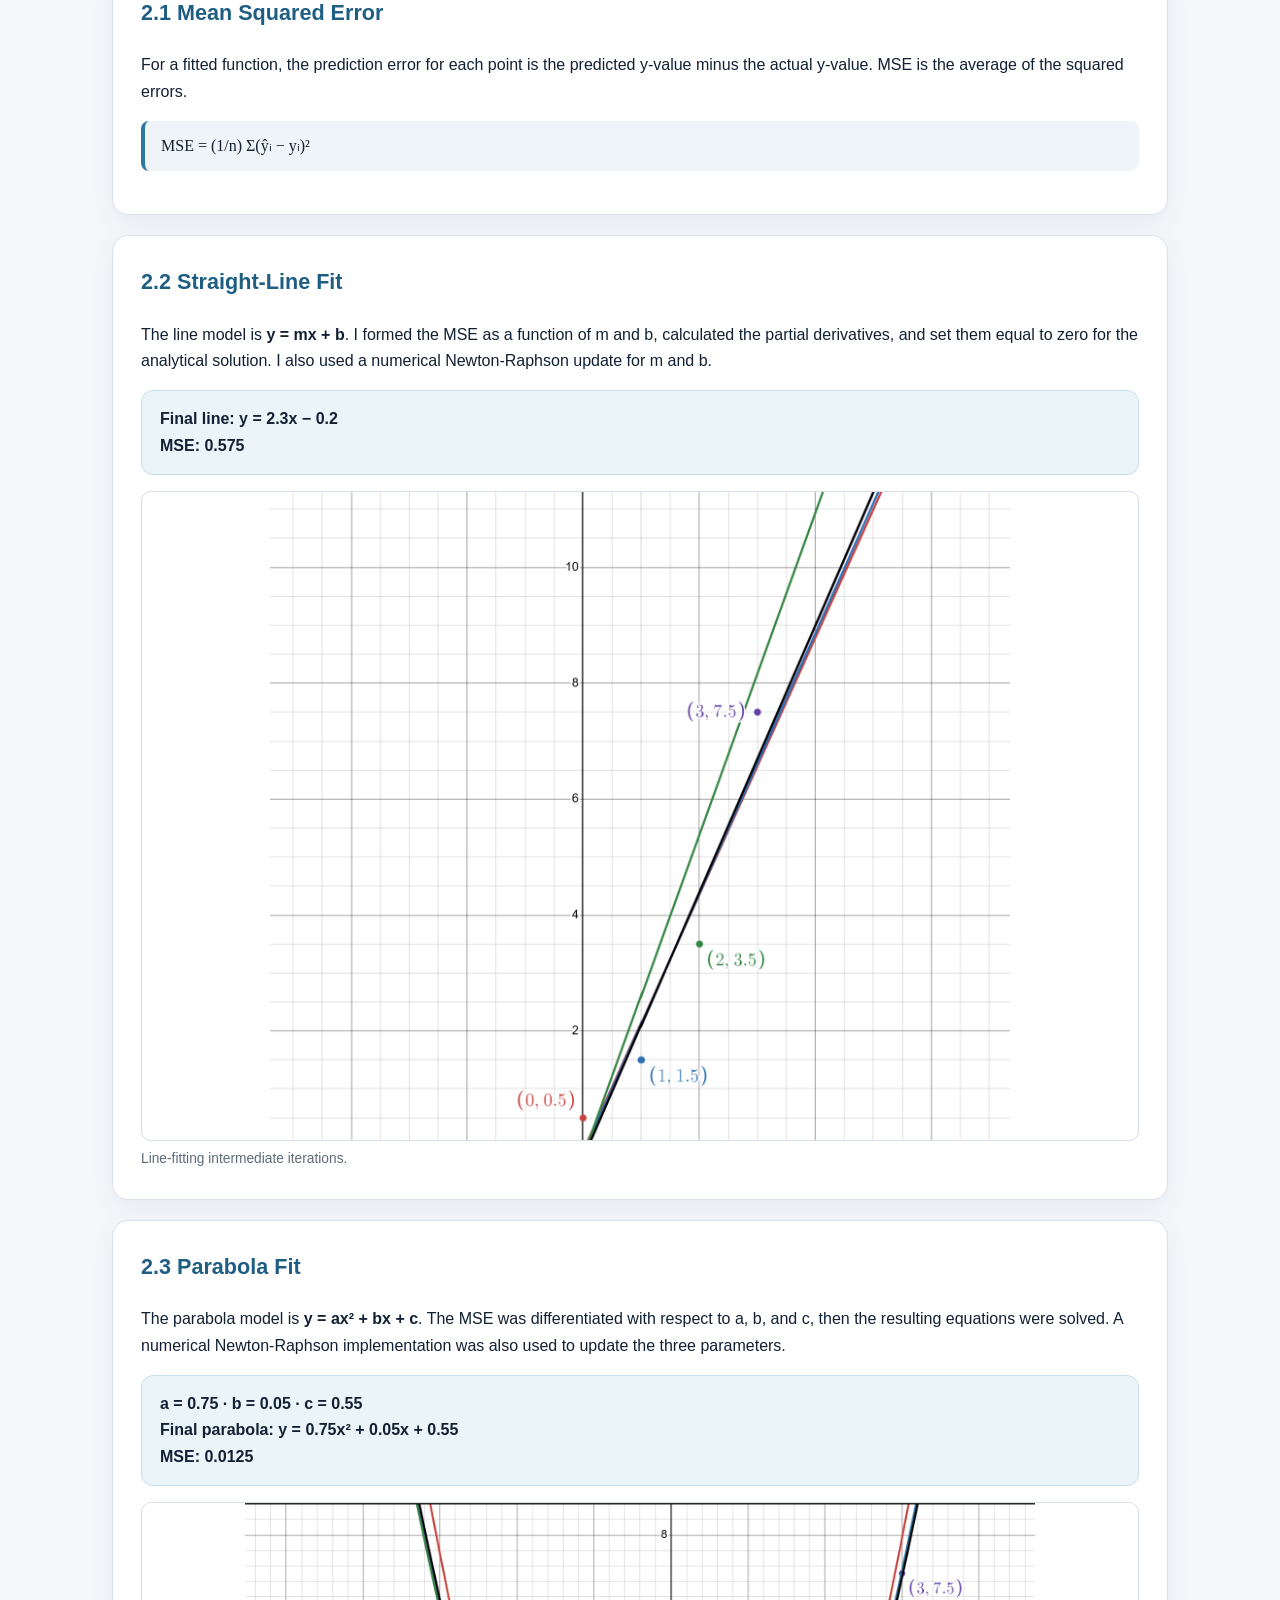
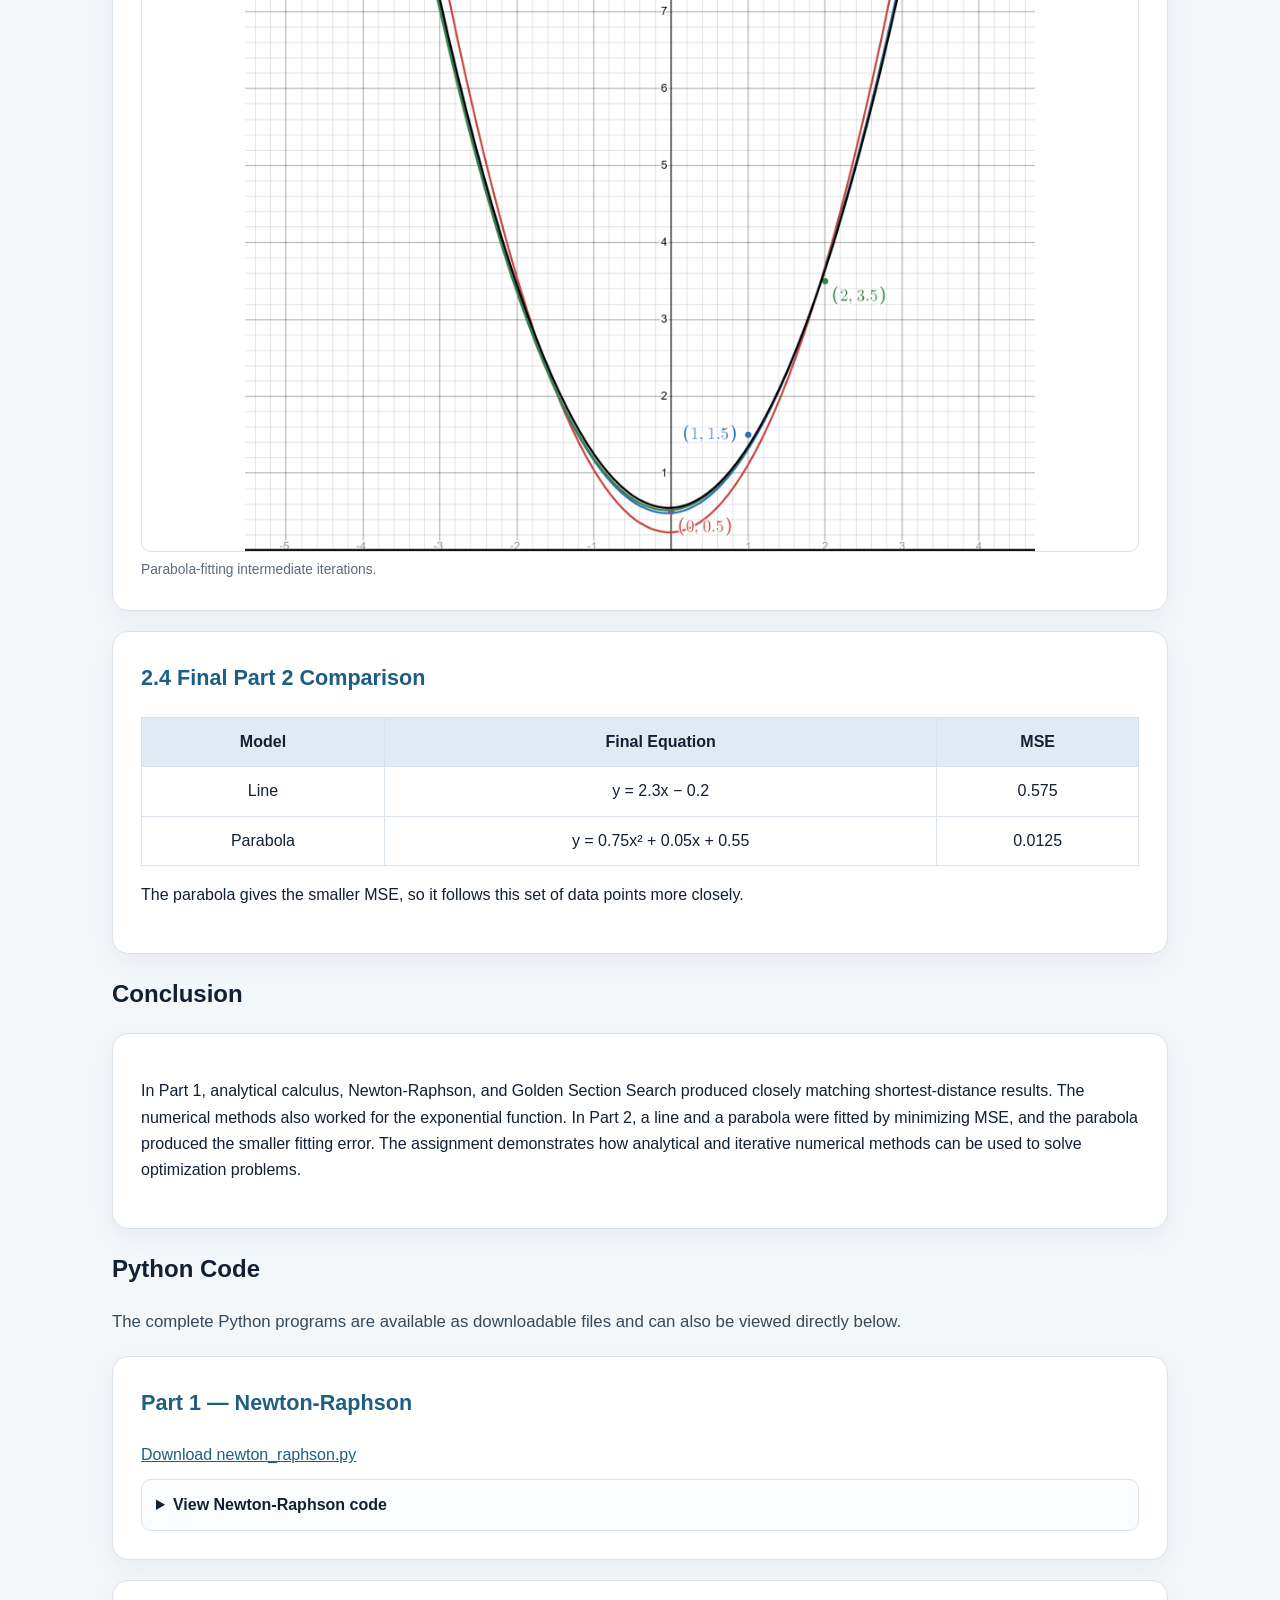
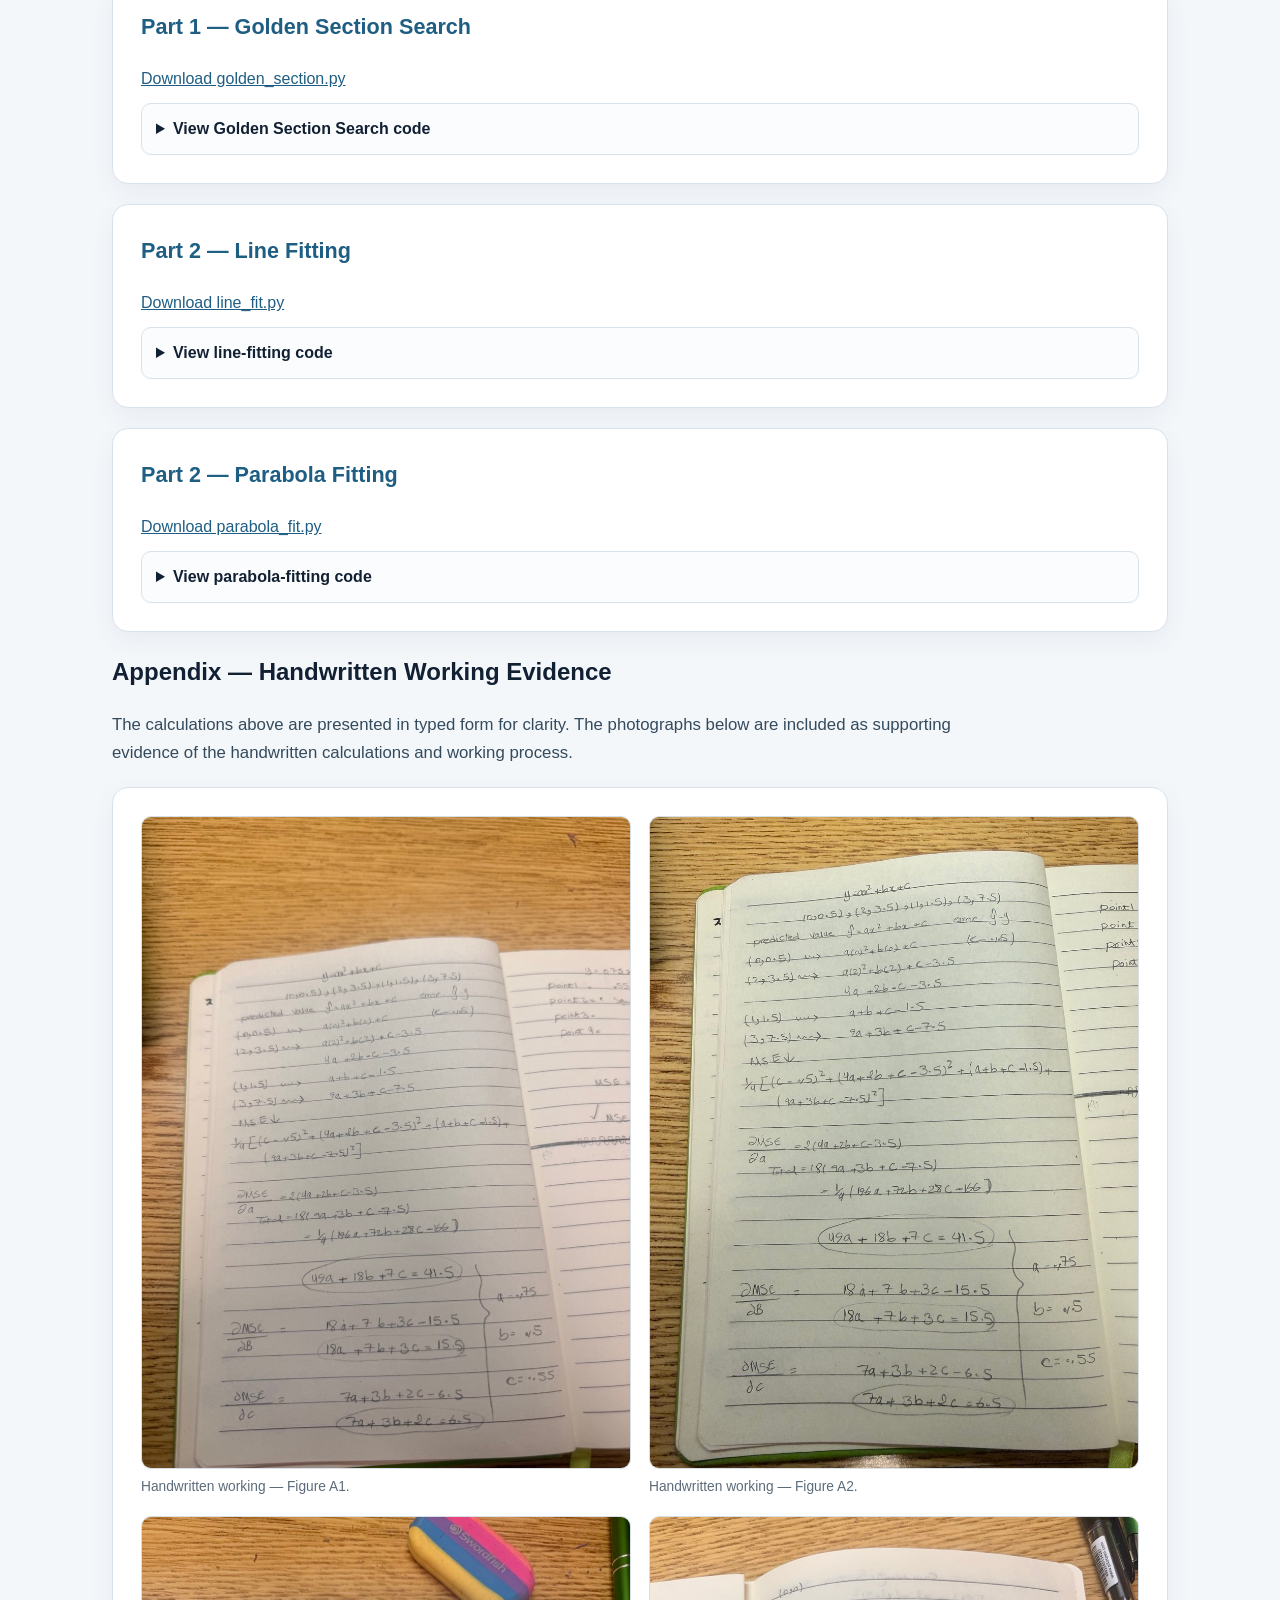
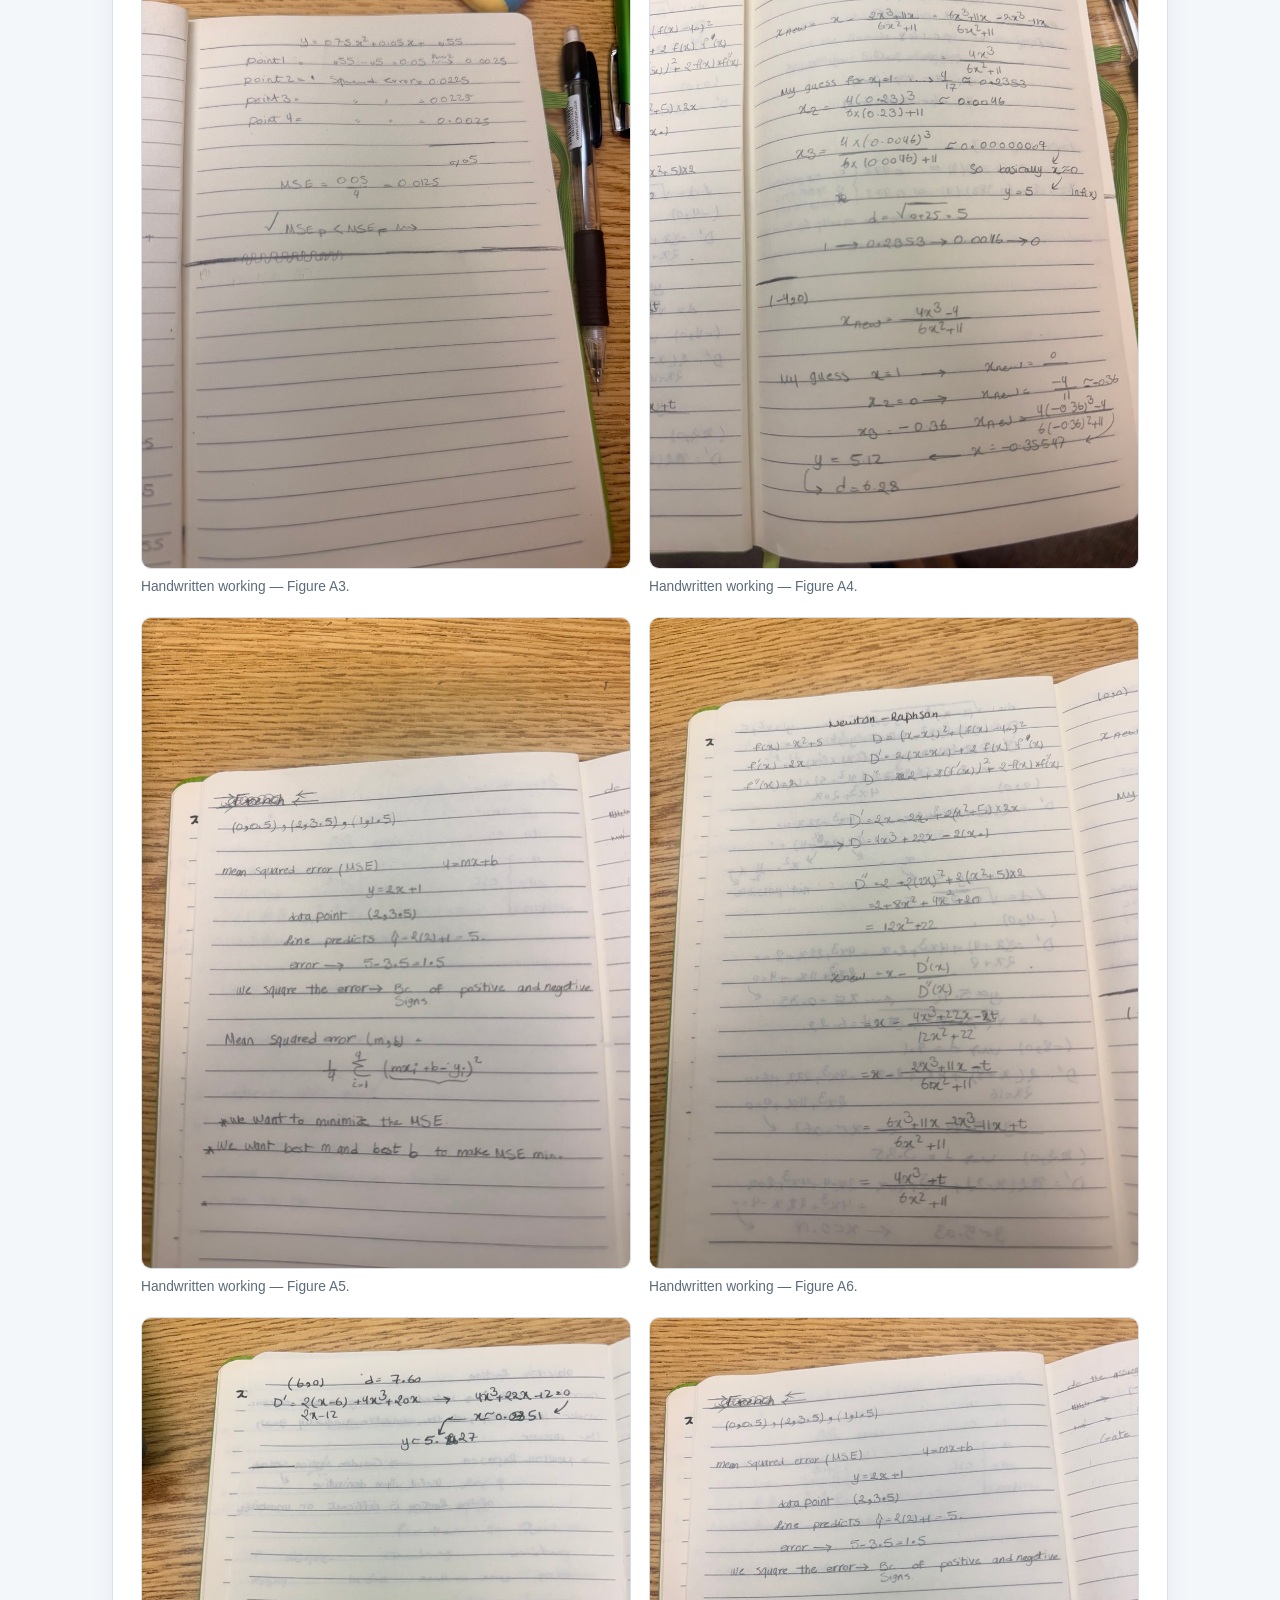
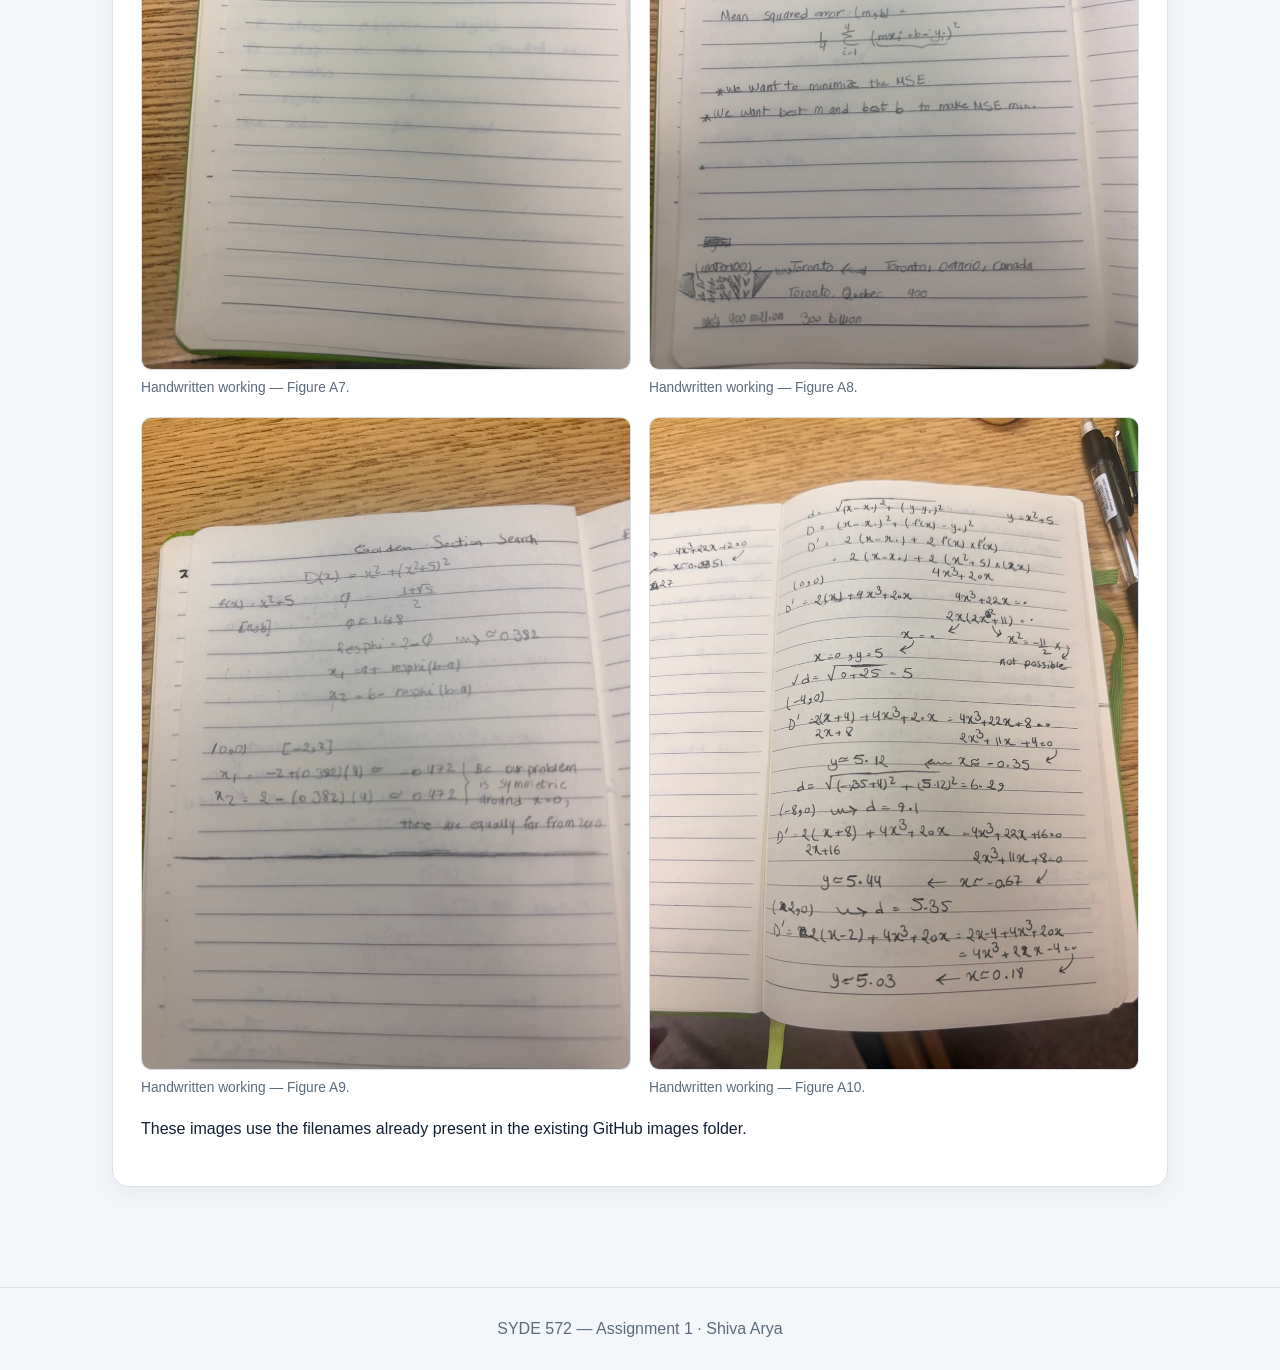
<file: index (2).html>
<!doctype html>
<html lang="en">
<head>
  <meta charset="utf-8">
  <meta name="viewport" content="width=device-width, initial-scale=1">
  <title>SYDE 572 – Assignment 1 | Shiva Arya</title>
  <link rel="stylesheet" href="styles.css">
</head>
<body>

<header class="hero">
  <div class="hero-inner">
    <div class="kicker">University of Waterloo · SYDE 572</div>
    <h1>Assignment 1</h1>
    <p>Analytical and numerical optimization: shortest distance to a function, Newton-Raphson, Golden Section Search, and function fitting by minimizing Mean Squared Error.</p>
    <div class="meta">
      <span class="badge">Shiva Arya</span>
      <span class="badge">Part 1 · Distance Optimization</span>
      <span class="badge">Part 2 · Function Fitting</span>
    </div>
  </div>
</header>

<nav>
  <div class="inner">
    <a href="#part1">Part 1</a>
    <a href="#newton">Newton-Raphson</a>
    <a href="#golden">Golden Section</a>
    <a href="#part2">Part 2</a>
    <a href="#code">Python Code</a>
    <a href="#appendix">Handwritten Evidence</a>
  </div>
</nav>

<main>

<section id="part1">
  <h2 class="section-title">Part 1 — Shortest Distance to a Function</h2>
  <p class="lead">The objective is to find the shortest distance from the points (0,0), (-4,0), (-8,0), (2,0), and (6,0) to the parabola <strong>y = x² + 5</strong>.</p>

  <article class="card">
    <h3>1.1 Analytical Method</h3>
    <p>Let the external point be P = (t,0), and let a general point on the parabola be Q = (x, x² + 5). The distance is:</p>
    <div class="math">d = √[(x − t)² + (x² + 5)²]</div>
    <p>Instead of minimizing d directly, I minimize the squared distance because it gives the same minimizing x-value and is easier to differentiate.</p>
    <div class="math">D(x) = (x − t)² + (x² + 5)²</div>
    <p>Differentiating:</p>
    <div class="math">D′(x) = 2(x − t) + 2(x² + 5)(2x)</div>
    <div class="math">D′(x) = 4x³ + 22x − 2t</div>
    <p>The closest point is found by setting:</p>
    <div class="math">4x³ + 22x − 2t = 0</div>
    <p>Once x is found, y = x² + 5 gives the corresponding point on the parabola, and the original distance formula gives the minimum distance.</p>
  </article>

  <article class="card">
    <h3>1.2 Analytical Results</h3>

    <h4>Point (0,0)</h4>
    <div class="math">4x³ + 22x = 0</div>
    <p>The real solution is x = 0, so y = 5.</p>
    <div class="result"><strong>Closest point:</strong> (0,5) · <strong>Distance:</strong> 5.0000</div>

    <h4>Point (-4,0)</h4>
    <div class="math">4x³ + 22x + 8 = 0</div>
    <p>x ≈ -0.35547 and y ≈ 5.12636.</p>
    <div class="result"><strong>Closest point:</strong> (-0.35547, 5.12636) · <strong>Distance:</strong> 6.28985</div>

    <h4>Point (-8,0)</h4>
    <div class="math">4x³ + 22x + 16 = 0</div>
    <p>x ≈ -0.67208 and y ≈ 5.45169.</p>
    <div class="result"><strong>Closest point:</strong> (-0.67208, 5.45169) · <strong>Distance:</strong> 9.13342</div>

    <h4>Point (2,0)</h4>
    <div class="math">4x³ + 22x − 4 = 0</div>
    <p>x ≈ 0.18074 and y ≈ 5.03267.</p>
    <div class="result"><strong>Closest point:</strong> (0.18074, 5.03267) · <strong>Distance:</strong> 5.35140</div>

    <h4>Point (6,0)</h4>
    <div class="math">4x³ + 22x − 12 = 0</div>
    <p>x ≈ 0.51990 and y ≈ 5.27030.</p>
    <div class="result"><strong>Closest point:</strong> (0.51990, 5.27030) · <strong>Distance:</strong> 7.60313</div>
  </article>

  <article class="card" id="newton">
    <h3>1.3 Newton-Raphson Method</h3>
    <p>Newton-Raphson starts from an initial guess and repeatedly updates x using the first and second derivatives of the squared-distance function.</p>
    <div class="math">xₙ₊₁ = xₙ − D′(xₙ) / D″(xₙ)</div>
    <div class="math">D′(x) = 4x³ + 22x − 2t</div>
    <div class="math">D″(x) = 12x² + 22</div>
    <p>The iterations stop when the difference between consecutive values becomes very small.</p>

    <div class="grid three">
      <figure><img src="images/newton00point.png" alt="Newton result for 0 0"><figcaption>Point (0,0)</figcaption></figure>
      <figure><img src="images/newton-40.png" alt="Newton result for minus 4 0"><figcaption>Point (-4,0)</figcaption></figure>
      <figure><img src="images/newton-80.png" alt="Newton result for minus 8 0"><figcaption>Point (-8,0)</figcaption></figure>
      <figure><img src="images/newton20.png" alt="Newton result for 2 0"><figcaption>Point (2,0)</figcaption></figure>
      <figure><img src="images/newton60.png" alt="Newton result for 6 0"><figcaption>Point (6,0)</figcaption></figure>
    </div>
  </article>

  <article class="card" id="golden">
    <h3>1.4 Golden Section Search</h3>
    <p>Golden Section Search minimizes the squared-distance function over a chosen interval without requiring derivatives. Two internal points are selected using the golden ratio, their objective values are compared, and the worse side of the interval is discarded.</p>
    <div class="math">φ = (1 + √5) / 2</div>
    <div class="math">r = 2 − φ ≈ 0.382</div>
    <div class="math">x₁ = a + r(b − a), &nbsp; x₂ = b − r(b − a)</div>

    <div class="grid three">
      <figure><img src="images/Goldensection00.png"><figcaption>Point (0,0)</figcaption></figure>
      <figure><img src="images/Goldensection-40.png"><figcaption>Point (-4,0)</figcaption></figure>
      <figure><img src="images/goldensearch-80.png"><figcaption>Point (-8,0)</figcaption></figure>
      <figure><img src="images/goldensearch20.png"><figcaption>Point (2,0)</figcaption></figure>
      <figure><img src="images/goldensearch60.png"><figcaption>Point (6,0)</figcaption></figure>
    </div>
  </article>

  <article class="card">
    <h3>1.5 Non-Polynomial Function Test</h3>
    <p>The two numerical methods were also tested on the exponential function <strong>y = eˣ</strong>. For the point (6,4), both methods converged to almost the same shortest distance.</p>
    <div class="result">
      <strong>Newton-Raphson:</strong> x ≈ 1.589261, y ≈ 4.900127, distance ≈ 4.501649<br>
      <strong>Golden Section:</strong> x ≈ 1.589274, y ≈ 4.900190, distance ≈ 4.501649
    </div>
    <div class="grid">
      <figure><img src="images/ExponentialNewtonraphson.png"><figcaption>Newton-Raphson exponential test.</figcaption></figure>
      <figure><img src="images/ExponentialGoldensearch46.png"><figcaption>Golden Section exponential test.</figcaption></figure>
    </div>
  </article>

  <article class="card">
    <h3>1.6 Intermediate-Step Plots</h3>
    <p>These plots show the numerical convergence process rather than only the final answer. Newton-Raphson estimates approach the closest point, while Golden Section Search progressively narrows the interval around the minimum.</p>
    <div class="grid">
      <figure><img src="images/EXPOgRAPH.png"><figcaption>Newton-Raphson intermediate points on y = eˣ.</figcaption></figure>
      <figure><img src="images/ExponentialGoldensearch.png"><figcaption>Golden Section Search intermediate intervals.</figcaption></figure>
    </div>
  </article>

  <article class="card">
    <h3>1.7 Final Comparison</h3>
    <table>
      <thead><tr><th>Point</th><th>Analytical</th><th>Newton-Raphson</th><th>Golden Section</th></tr></thead>
      <tbody>
        <tr><td>(0,0)</td><td>5.0000</td><td>5.0000</td><td>5.0000</td></tr>
        <tr><td>(-4,0)</td><td>6.2898</td><td>6.2898</td><td>6.2898</td></tr>
        <tr><td>(-8,0)</td><td>9.1334</td><td>9.1334</td><td>9.1334</td></tr>
        <tr><td>(2,0)</td><td>5.3514</td><td>5.3514</td><td>5.3514</td></tr>
        <tr><td>(6,0)</td><td>7.6031</td><td>7.6031</td><td>7.6031</td></tr>
      </tbody>
    </table>
  </article>
</section>

<section id="part2">
  <h2 class="section-title">Part 2 — Fitting a Function</h2>
  <p class="lead">A straight line and a parabola were fitted to the data points (0,0.5), (2,3.5), (1,1.5), and (3,7.5) by minimizing Mean Squared Error (MSE).</p>

  <article class="card">
    <h3>2.1 Mean Squared Error</h3>
    <p>For a fitted function, the prediction error for each point is the predicted y-value minus the actual y-value. MSE is the average of the squared errors.</p>
    <div class="math">MSE = (1/n) Σ(ŷᵢ − yᵢ)²</div>
  </article>

  <article class="card">
    <h3>2.2 Straight-Line Fit</h3>
    <p>The line model is <strong>y = mx + b</strong>. I formed the MSE as a function of m and b, calculated the partial derivatives, and set them equal to zero for the analytical solution. I also used a numerical Newton-Raphson update for m and b.</p>
    <div class="result"><strong>Final line:</strong> y = 2.3x − 0.2<br><strong>MSE:</strong> 0.575</div>
    <figure><img class="full" src="images/Screenshot%202026-09-29%20213649.png"><figcaption>Line-fitting intermediate iterations.</figcaption></figure>
  </article>

  <article class="card">
    <h3>2.3 Parabola Fit</h3>
    <p>The parabola model is <strong>y = ax² + bx + c</strong>. The MSE was differentiated with respect to a, b, and c, then the resulting equations were solved. A numerical Newton-Raphson implementation was also used to update the three parameters.</p>
    <div class="result">
      <strong>a = 0.75</strong> · <strong>b = 0.05</strong> · <strong>c = 0.55</strong><br>
      <strong>Final parabola:</strong> y = 0.75x² + 0.05x + 0.55<br>
      <strong>MSE:</strong> 0.0125
    </div>
    <figure><img class="full" src="images/P_MSE.png"><figcaption>Parabola-fitting intermediate iterations.</figcaption></figure>
  </article>

  <article class="card">
    <h3>2.4 Final Part 2 Comparison</h3>
    <table>
      <thead><tr><th>Model</th><th>Final Equation</th><th>MSE</th></tr></thead>
      <tbody>
        <tr><td>Line</td><td>y = 2.3x − 0.2</td><td>0.575</td></tr>
        <tr><td>Parabola</td><td>y = 0.75x² + 0.05x + 0.55</td><td>0.0125</td></tr>
      </tbody>
    </table>
    <p>The parabola gives the smaller MSE, so it follows this set of data points more closely.</p>
  </article>
</section>

<section>
  <h2 class="section-title">Conclusion</h2>
  <article class="card">
    <p>In Part 1, analytical calculus, Newton-Raphson, and Golden Section Search produced closely matching shortest-distance results. The numerical methods also worked for the exponential function. In Part 2, a line and a parabola were fitted by minimizing MSE, and the parabola produced the smaller fitting error. The assignment demonstrates how analytical and iterative numerical methods can be used to solve optimization problems.</p>
  </article>
</section>

<section id="code">
  <h2 class="section-title">Python Code</h2>
  <p class="lead">The complete Python programs are available as downloadable files and can also be viewed directly below.</p>

  <article class="card">
    <h3>Part 1 — Newton-Raphson</h3>
    
      <div class="code-buttons">
        <a class="btn" href="newton_raphson.py" download>Download newton_raphson.py</a>
      </div>
      <details>
        <summary>View Newton-Raphson code</summary>
        <pre><code>from math import sqrt, exp

print(&quot;Choose a function:&quot;)
print(&quot;1 = Parabola&quot;)
print(&quot;2 = Exponential&quot;)
choice = input(&quot;Enter 1 or 2: &quot;)

if choice == &quot;1&quot;:
    A = float(input(&quot;Enter A: &quot;))
    B = float(input(&quot;Enter B: &quot;))
    C = float(input(&quot;Enter C: &quot;))

    def f(x):
        return A*x**2 + B*x + C

    def derivative1(x):
        return 2*A*x + B

    def derivative2(x):
        return 2*A

elif choice == &quot;2&quot;:

    def f(x):
        return exp(x)

    def derivative1(x):
        return exp(x)

    def derivative2(x):
        return exp(x)

else:
    print(&quot;Invalid choice&quot;)
    exit()

t = float(input(&quot;Enter x-coordinate of point: &quot;))
z = float(input(&quot;Enter y-coordinate of point: &quot;))
x = float(input(&quot;Enter an initial guess for x: &quot;))

for i in range(100):
    y = f(x)

    derivativeD = (
        2*(x - t)
        + 2*(y - z)*derivative1(x)
    )

    derivativeD2 = (
        2
        + 2*(derivative1(x)**2)
        + 2*(y - z)*derivative2(x)
    )

    xnew = x - derivativeD / derivativeD2

    print(&quot;iteration&quot;, i, &quot;x =&quot;, xnew)

    if abs(xnew - x) &lt; 0.0001:
        x = xnew
        break

    x = xnew

y = f(x)
distance = sqrt((x - t)**2 + (y - z)**2)

print(&quot;\nFinal result&quot;)
print(&quot;x =&quot;, x)
print(&quot;y =&quot;, y)
print(&quot;distance =&quot;, distance)
</code></pre>
      </details>
    
  </article>

  <article class="card">
    <h3>Part 1 — Golden Section Search</h3>
    
      <div class="code-buttons">
        <a class="btn" href="golden_section.py" download>Download golden_section.py</a>
      </div>
      <details>
        <summary>View Golden Section Search code</summary>
        <pre><code>from math import sqrt, exp

print(&quot;Choose a function:&quot;)
print(&quot;1 = Parabola&quot;)
print(&quot;2 = Exponential&quot;)
choice = input(&quot;Enter 1 or 2: &quot;)

if choice == &quot;1&quot;:
    A = float(input(&quot;Enter A: &quot;))
    B = float(input(&quot;Enter B: &quot;))
    C = float(input(&quot;Enter C: &quot;))

    def f(x):
        return A*x**2 + B*x + C

elif choice == &quot;2&quot;:

    def f(x):
        return exp(x)

else:
    print(&quot;Invalid choice&quot;)
    exit()

t = float(input(&quot;Enter x-coordinate of point: &quot;))
z = float(input(&quot;Enter y-coordinate of point: &quot;))

left = float(input(&quot;Enter left side of interval: &quot;))
right = float(input(&quot;Enter right side of interval: &quot;))

def distance_squared(x):
    y = f(x)
    return (x - t)**2 + (y - z)**2

phi = (1 + sqrt(5)) / 2
resphi = 2 - phi

x1 = left + resphi * (right - left)
x2 = right - resphi * (right - left)

d1 = distance_squared(x1)
d2 = distance_squared(x2)

iteration = 0

while abs(right - left) &gt; 0.0001:
    print(&quot;iteration&quot;, iteration, &quot;interval =&quot;, left, right)

    if d1 &lt; d2:
        right = x2
        x2 = x1
        d2 = d1

        x1 = left + resphi * (right - left)
        d1 = distance_squared(x1)

    else:
        left = x1
        x1 = x2
        d1 = d2

        x2 = right - resphi * (right - left)
        d2 = distance_squared(x2)

    iteration += 1

best_x = (left + right) / 2
best_y = f(best_x)
distance = sqrt(distance_squared(best_x))

print(&quot;\nFinal result&quot;)
print(&quot;x =&quot;, best_x)
print(&quot;y =&quot;, best_y)
print(&quot;distance =&quot;, distance)
</code></pre>
      </details>
    
  </article>

  <article class="card">
    <h3>Part 2 — Line Fitting</h3>
    
      <div class="code-buttons">
        <a class="btn" href="line_fit.py" download>Download line_fit.py</a>
      </div>
      <details>
        <summary>View line-fitting code</summary>
        <pre><code>m = float(input(&quot;Enter m: &quot;))
b = float(input(&quot;Enter b: &quot;))

numberofpoints = int(input(&quot;How many points do you have? &quot;))
total_points = numberofpoints

xstore = []
ystore = []

while numberofpoints &gt; 0:
    x = float(input(&quot;Enter x-coordinate of point: &quot;))
    y = float(input(&quot;Enter y-coordinate of point: &quot;))

    xstore.append(x)
    ystore.append(y)

    numberofpoints = numberofpoints - 1

for iteration in range(100):

    partialdrive_m = 0

    for i in range(total_points):
        prediction = m * xstore[i] + b
        error = prediction - ystore[i]
        partialdrive_m += xstore[i] * error

    partialdrive_m = (2 / total_points) * partialdrive_m

    second_m = 0

    for i in range(total_points):
        second_m += xstore[i] ** 2

    second_m = (2 / total_points) * second_m

    m_new = m - partialdrive_m / second_m

    partialdrive_b = 0

    for i in range(total_points):
        prediction = m_new * xstore[i] + b
        error = prediction - ystore[i]
        partialdrive_b += error

    partialdrive_b = (2 / total_points) * partialdrive_b

    second_b = 2

    b_new = b - partialdrive_b / second_b

    print(&quot;Iteration&quot;, iteration)
    print(&quot;m =&quot;, m_new)
    print(&quot;b =&quot;, b_new)

    if abs(m_new - m) &lt; 0.0001 and abs(b_new - b) &lt; 0.0001:
        m = m_new
        b = b_new
        break

    m = m_new
    b = b_new

squared_errors = []

for i in range(total_points):
    prediction = m * xstore[i] + b
    error = prediction - ystore[i]
    squared_errors.append(error ** 2)

final_MSE = sum(squared_errors) / total_points

print(&quot;Final m =&quot;, m)
print(&quot;Final b =&quot;, b)
print(&quot;Final MSE =&quot;, final_MSE)
</code></pre>
      </details>
    
  </article>

  <article class="card">
    <h3>Part 2 — Parabola Fitting</h3>
    
      <div class="code-buttons">
        <a class="btn" href="parabola_fit.py" download>Download parabola_fit.py</a>
      </div>
      <details>
        <summary>View parabola-fitting code</summary>
        <pre><code>a = float(input(&quot;Enter a: &quot;))
b = float(input(&quot;Enter b: &quot;))
c = float(input(&quot;Enter c: &quot;))

numberofpoints = int(input(&quot;How many points do you have? &quot;))
total_points = numberofpoints

xstore = []
ystore = []

while numberofpoints &gt; 0:
    x = float(input(&quot;Enter x-coordinate of point: &quot;))
    y = float(input(&quot;Enter y-coordinate of point: &quot;))

    xstore.append(x)
    ystore.append(y)

    numberofpoints = numberofpoints - 1

for iteration in range(100):

    partialdrive_a = 0

    for i in range(total_points):
        prediction = a*xstore[i]**2 + b*xstore[i] + c
        error = prediction - ystore[i]
        partialdrive_a += xstore[i]**2 * error

    partialdrive_a = (2 / total_points) * partialdrive_a

    second_a = 0

    for i in range(total_points):
        second_a += xstore[i]**4

    second_a = (2 / total_points) * second_a

    a_new = a - partialdrive_a / second_a

    partialdrive_b = 0

    for i in range(total_points):
        prediction = a_new*xstore[i]**2 + b*xstore[i] + c
        error = prediction - ystore[i]
        partialdrive_b += xstore[i] * error

    partialdrive_b = (2 / total_points) * partialdrive_b

    second_b = 0

    for i in range(total_points):
        second_b += xstore[i]**2

    second_b = (2 / total_points) * second_b

    b_new = b - partialdrive_b / second_b

    partialdrive_c = 0

    for i in range(total_points):
        prediction = a_new*xstore[i]**2 + b_new*xstore[i] + c
        error = prediction - ystore[i]
        partialdrive_c += error

    partialdrive_c = (2 / total_points) * partialdrive_c

    second_c = 2

    c_new = c - partialdrive_c / second_c

    print(&quot;Iteration&quot;, iteration)
    print(&quot;a =&quot;, a_new)
    print(&quot;b =&quot;, b_new)
    print(&quot;c =&quot;, c_new)

    if (abs(a_new - a) &lt; 0.0001
        and abs(b_new - b) &lt; 0.0001
        and abs(c_new - c) &lt; 0.0001):

        a = a_new
        b = b_new
        c = c_new
        break

    a = a_new
    b = b_new
    c = c_new

squared_errors = []

for i in range(total_points):
    prediction = a*xstore[i]**2 + b*xstore[i] + c
    error = prediction - ystore[i]
    squared_errors.append(error**2)

final_MSE = sum(squared_errors) / total_points

print(&quot;Final a =&quot;, a)
print(&quot;Final b =&quot;, b)
print(&quot;Final c =&quot;, c)
print(&quot;Final MSE =&quot;, final_MSE)
</code></pre>
      </details>
    
  </article>
</section>

<section id="appendix">
  <h2 class="section-title">Appendix — Handwritten Working Evidence</h2>
  <p class="lead">The calculations above are presented in typed form for clarity. The photographs below are included as supporting evidence of the handwritten calculations and working process.</p>

  <article class="card">
    <div class="grid">
      <figure><img src="images/photo_1_2026-09-30_10-41-12.jpg"><figcaption>Handwritten working — Figure A1.</figcaption></figure>
      <figure><img src="images/photo_2_2026-09-30_10-41-12.jpg"><figcaption>Handwritten working — Figure A2.</figcaption></figure>
      <figure><img src="images/photo_3_2026-09-30_10-41-12.jpg"><figcaption>Handwritten working — Figure A3.</figcaption></figure>
      <figure><img src="images/photo_4_2026-09-30_10-41-12.jpg"><figcaption>Handwritten working — Figure A4.</figcaption></figure>
      <figure><img src="images/photo_5_2026-09-30_10-41-12.jpg"><figcaption>Handwritten working — Figure A5.</figcaption></figure>
      <figure><img src="images/photo_6_2026-09-30_10-41-12.jpg"><figcaption>Handwritten working — Figure A6.</figcaption></figure>
      <figure><img src="images/photo_7_2026-09-30_10-41-12.jpg"><figcaption>Handwritten working — Figure A7.</figcaption></figure>
      <figure><img src="images/photo_8_2026-09-30_10-41-12.jpg"><figcaption>Handwritten working — Figure A8.</figcaption></figure>
      <figure><img src="images/photo_9_2026-09-30_10-41-12.jpg"><figcaption>Handwritten working — Figure A9.</figcaption></figure>
      <figure><img src="images/photo_10_2026-09-30_10-41-12.jpg"><figcaption>Handwritten working — Figure A10.</figcaption></figure>
    </div>
    <p class="note">These images use the filenames already present in the existing GitHub images folder.</p>
  </article>
</section>

</main>

<footer>SYDE 572 — Assignment 1 · Shiva Arya</footer>
</body>
</html>
</file>
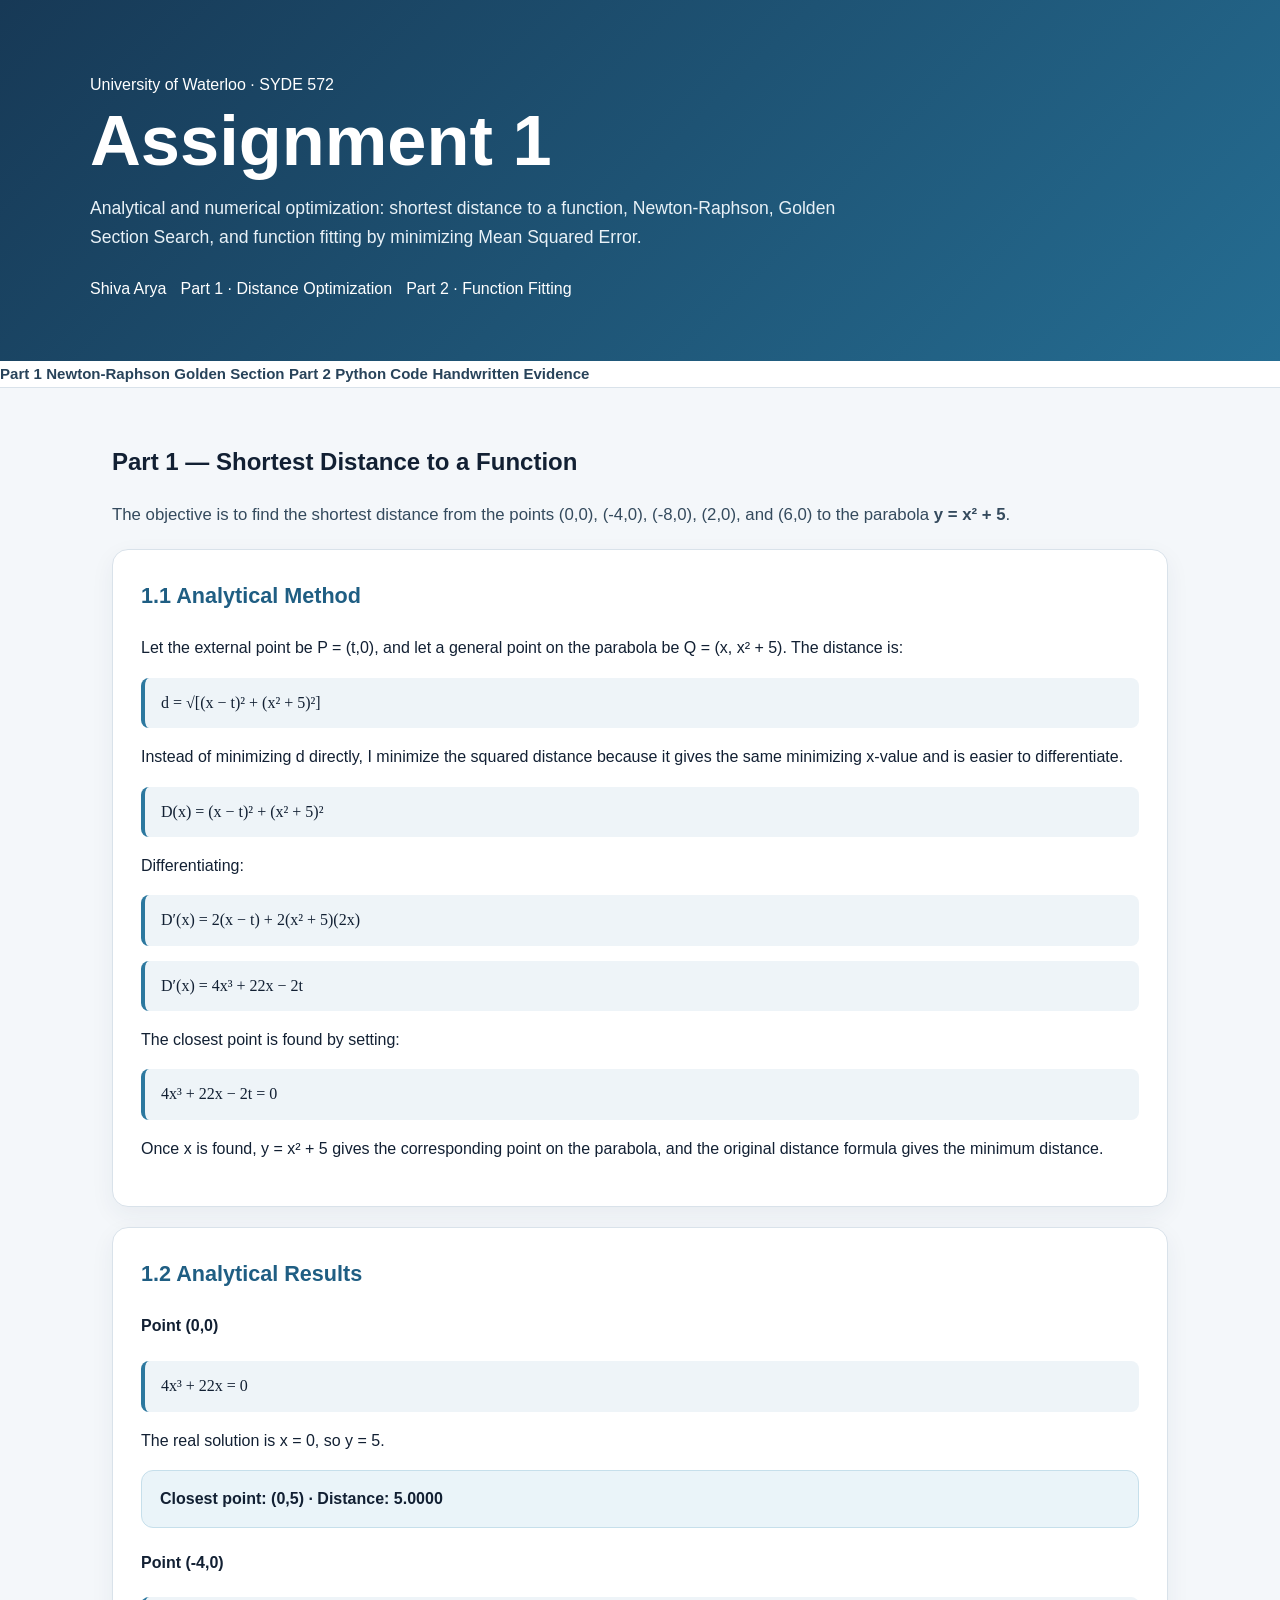
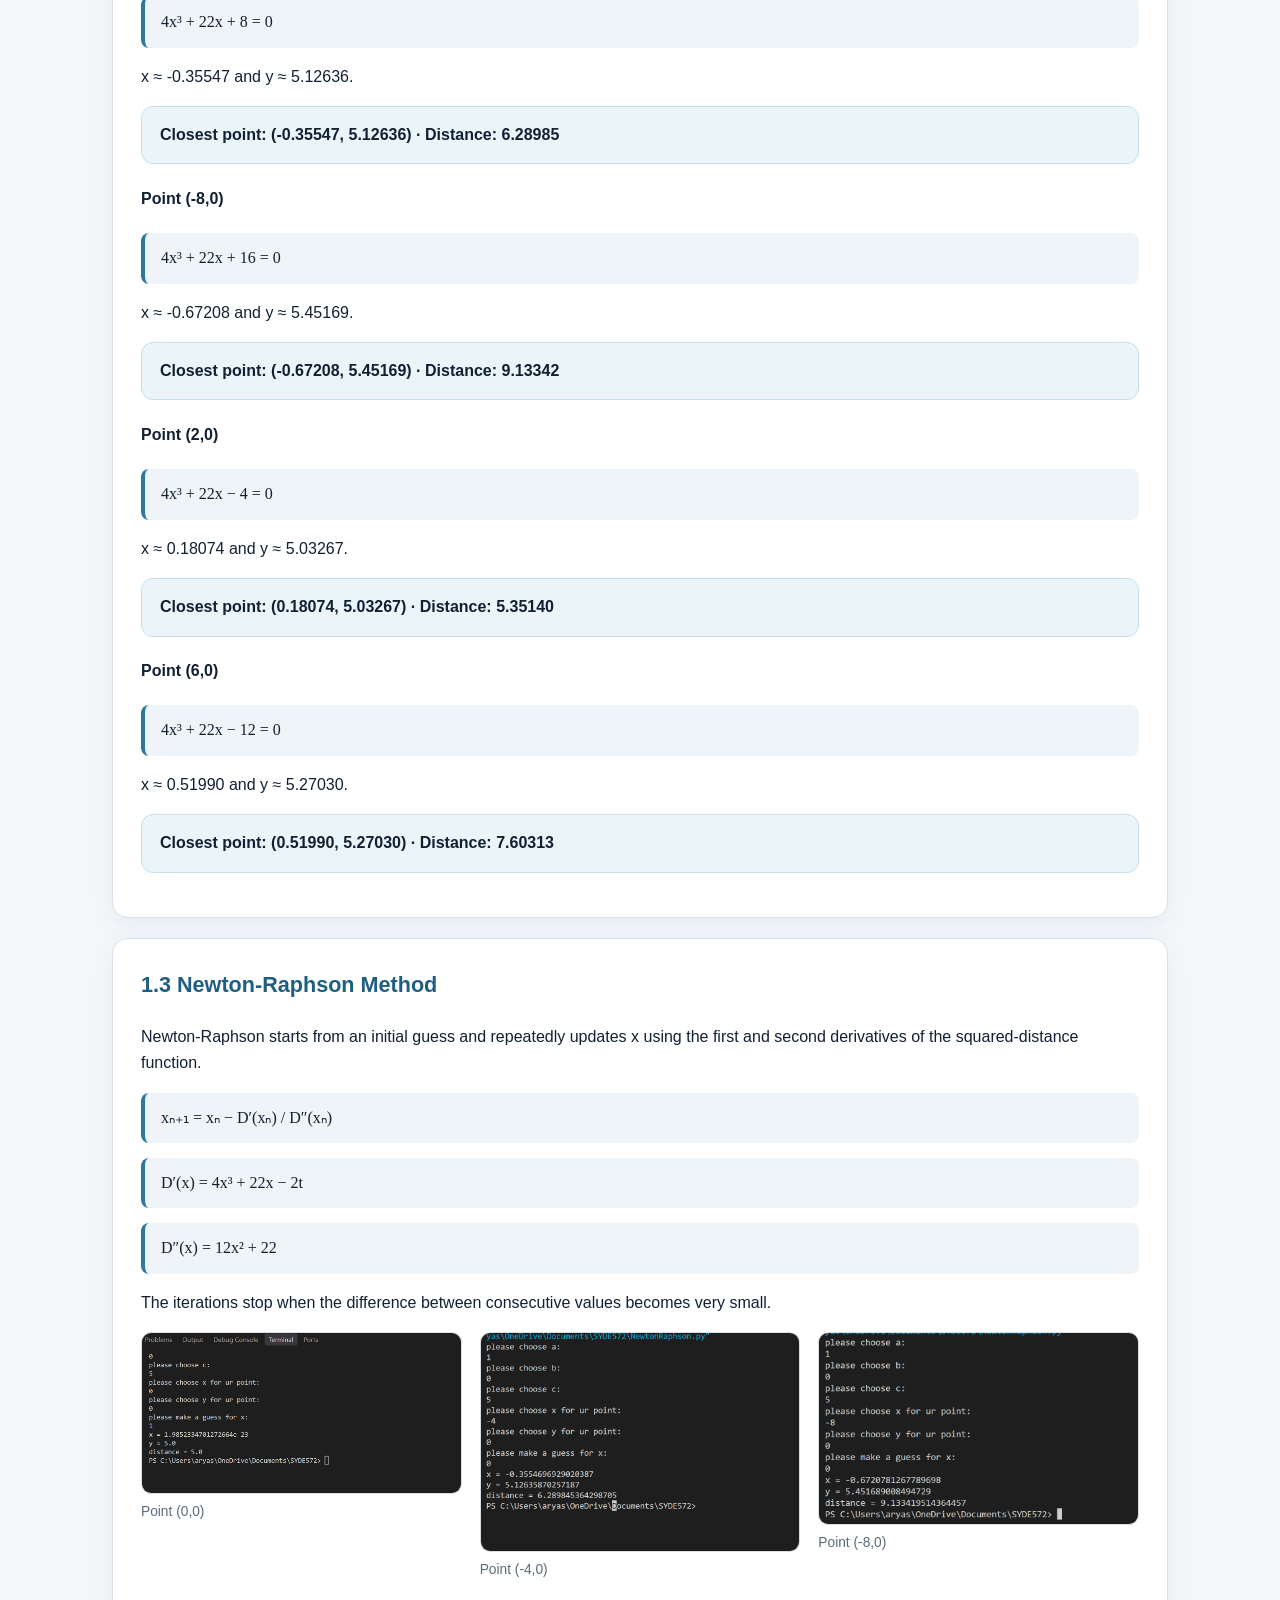
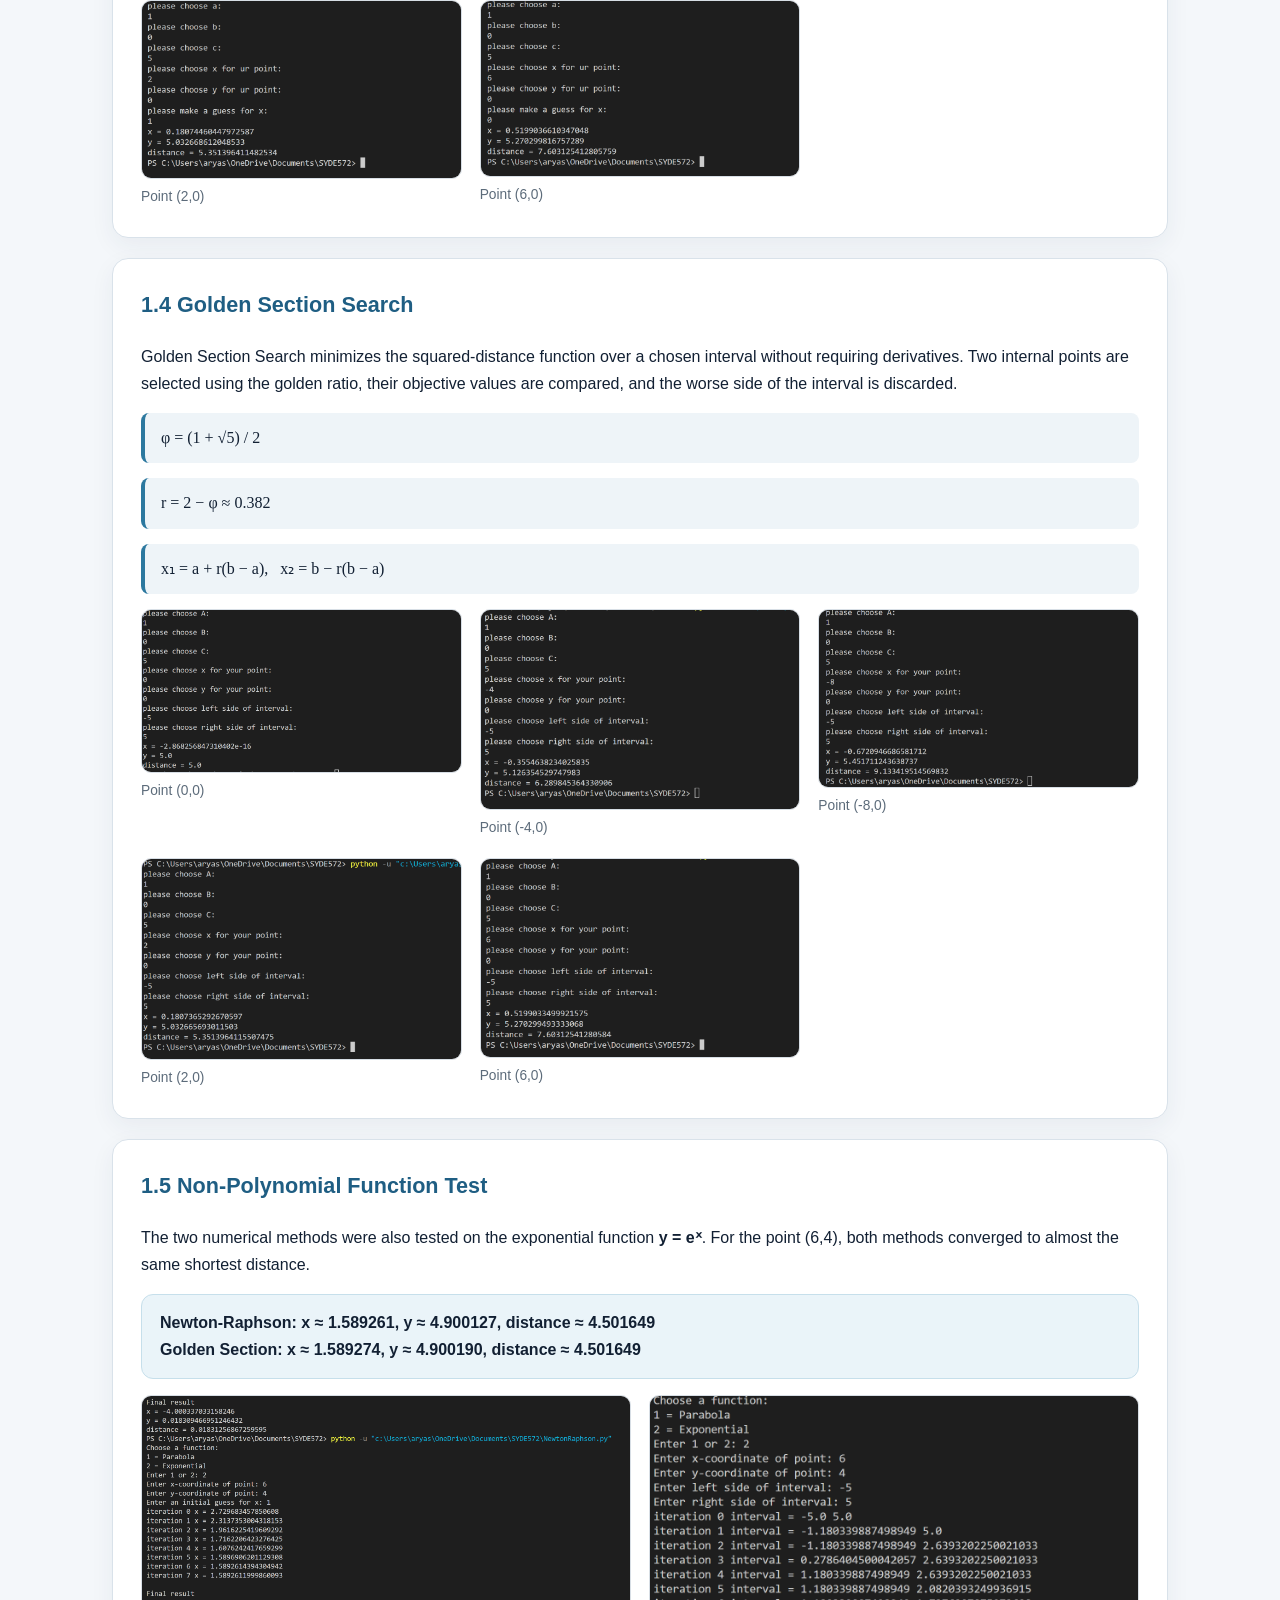
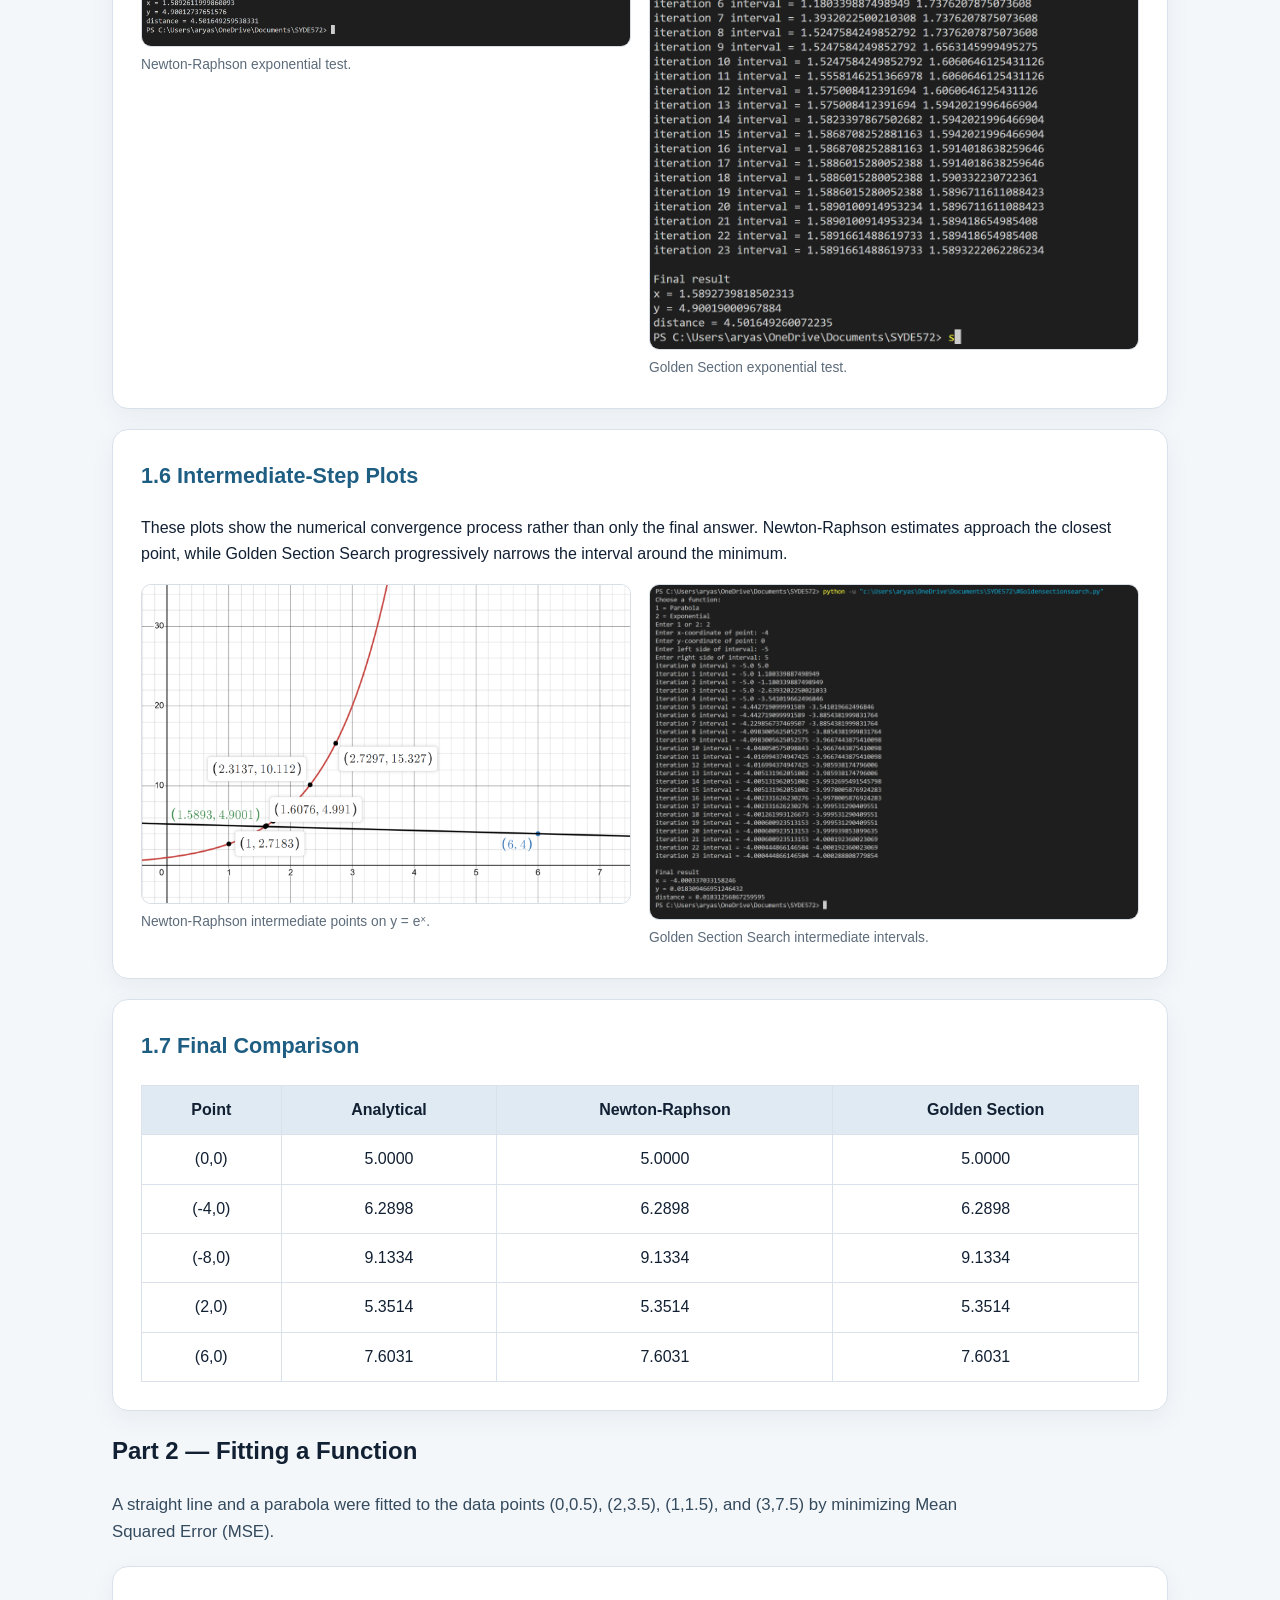
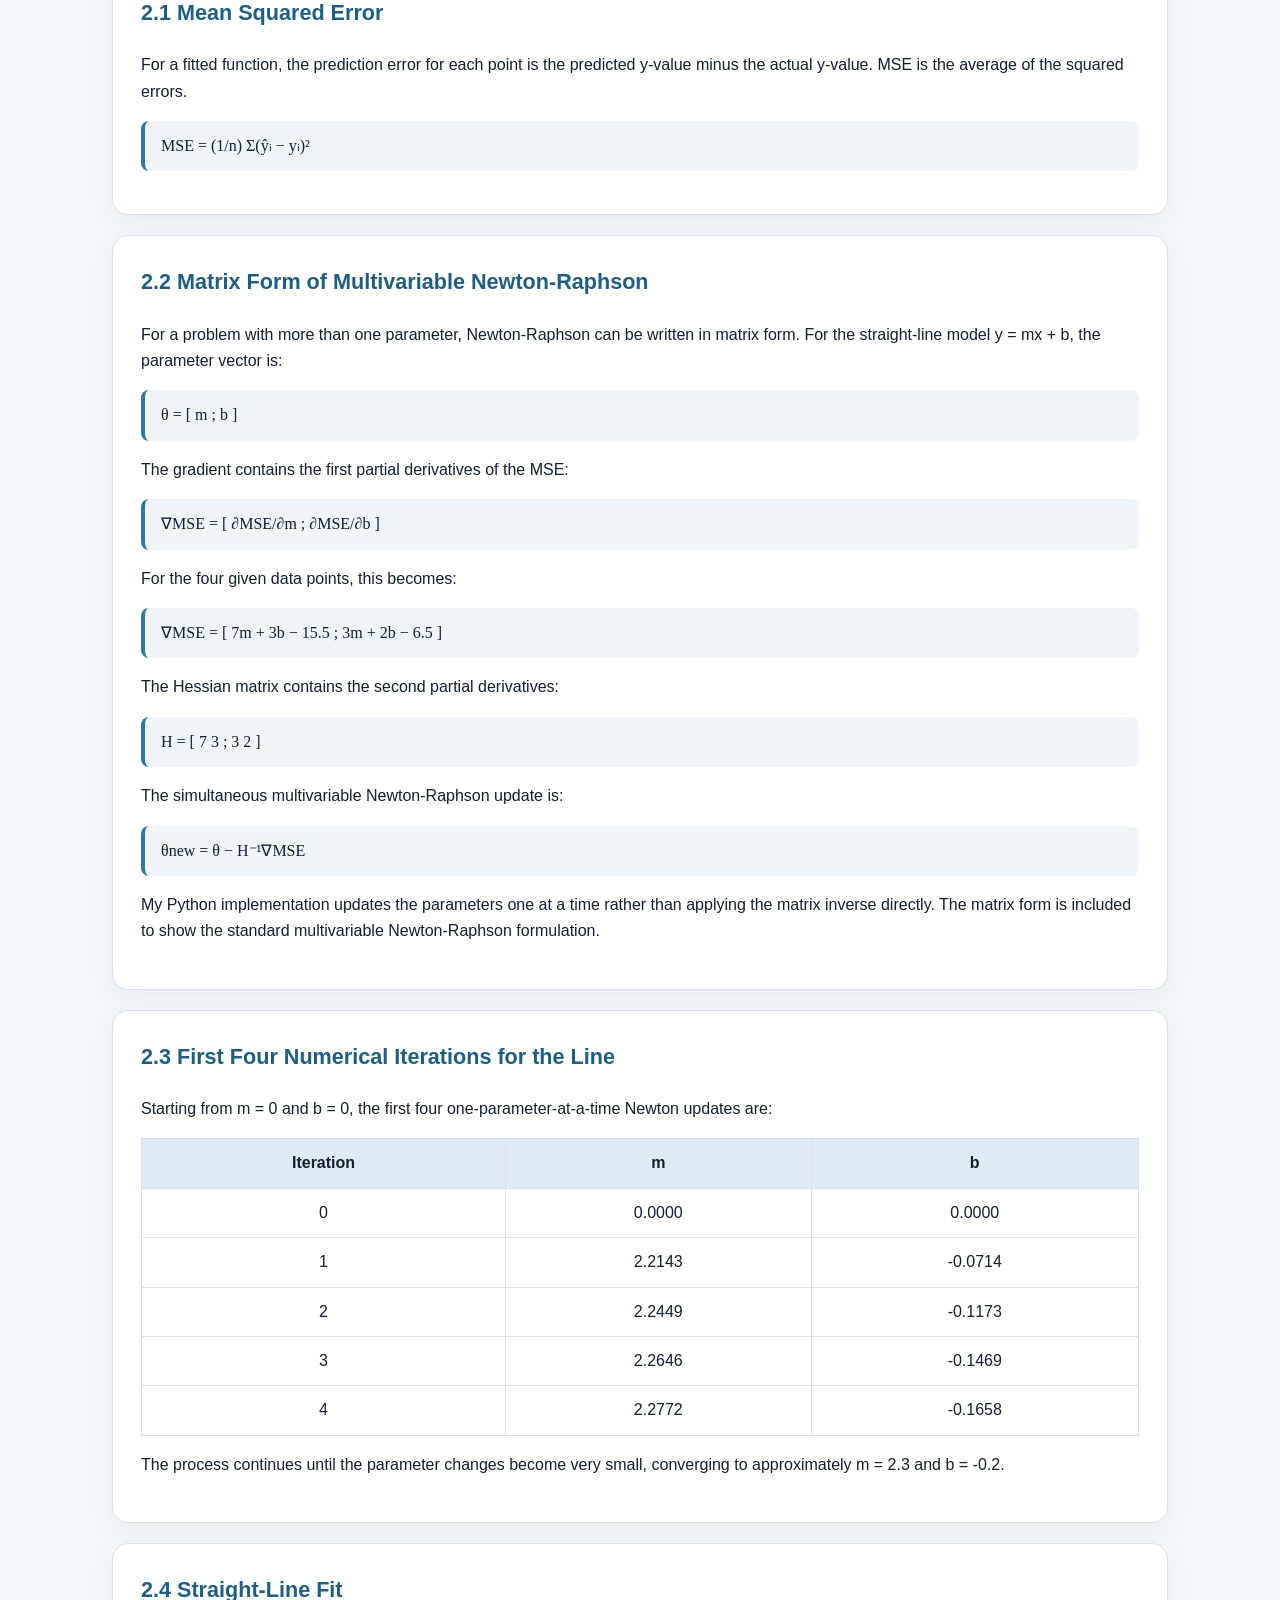
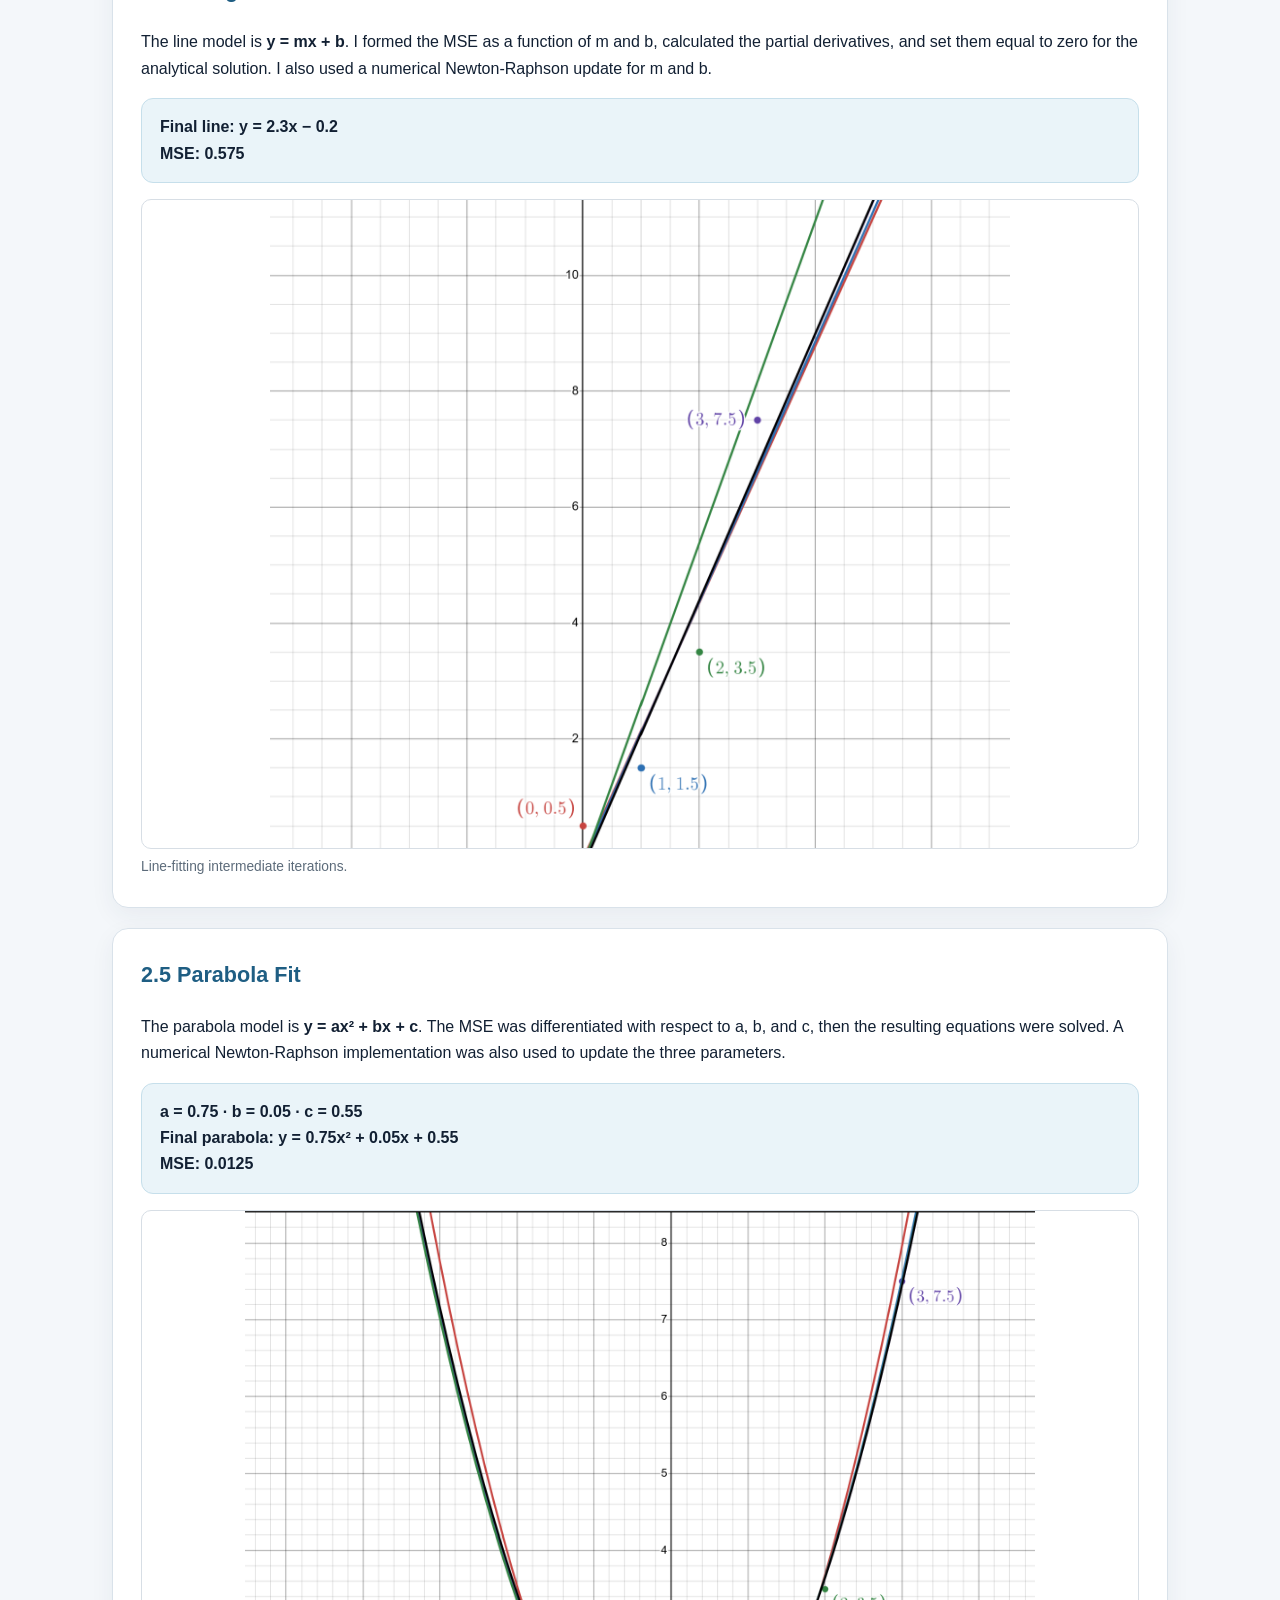
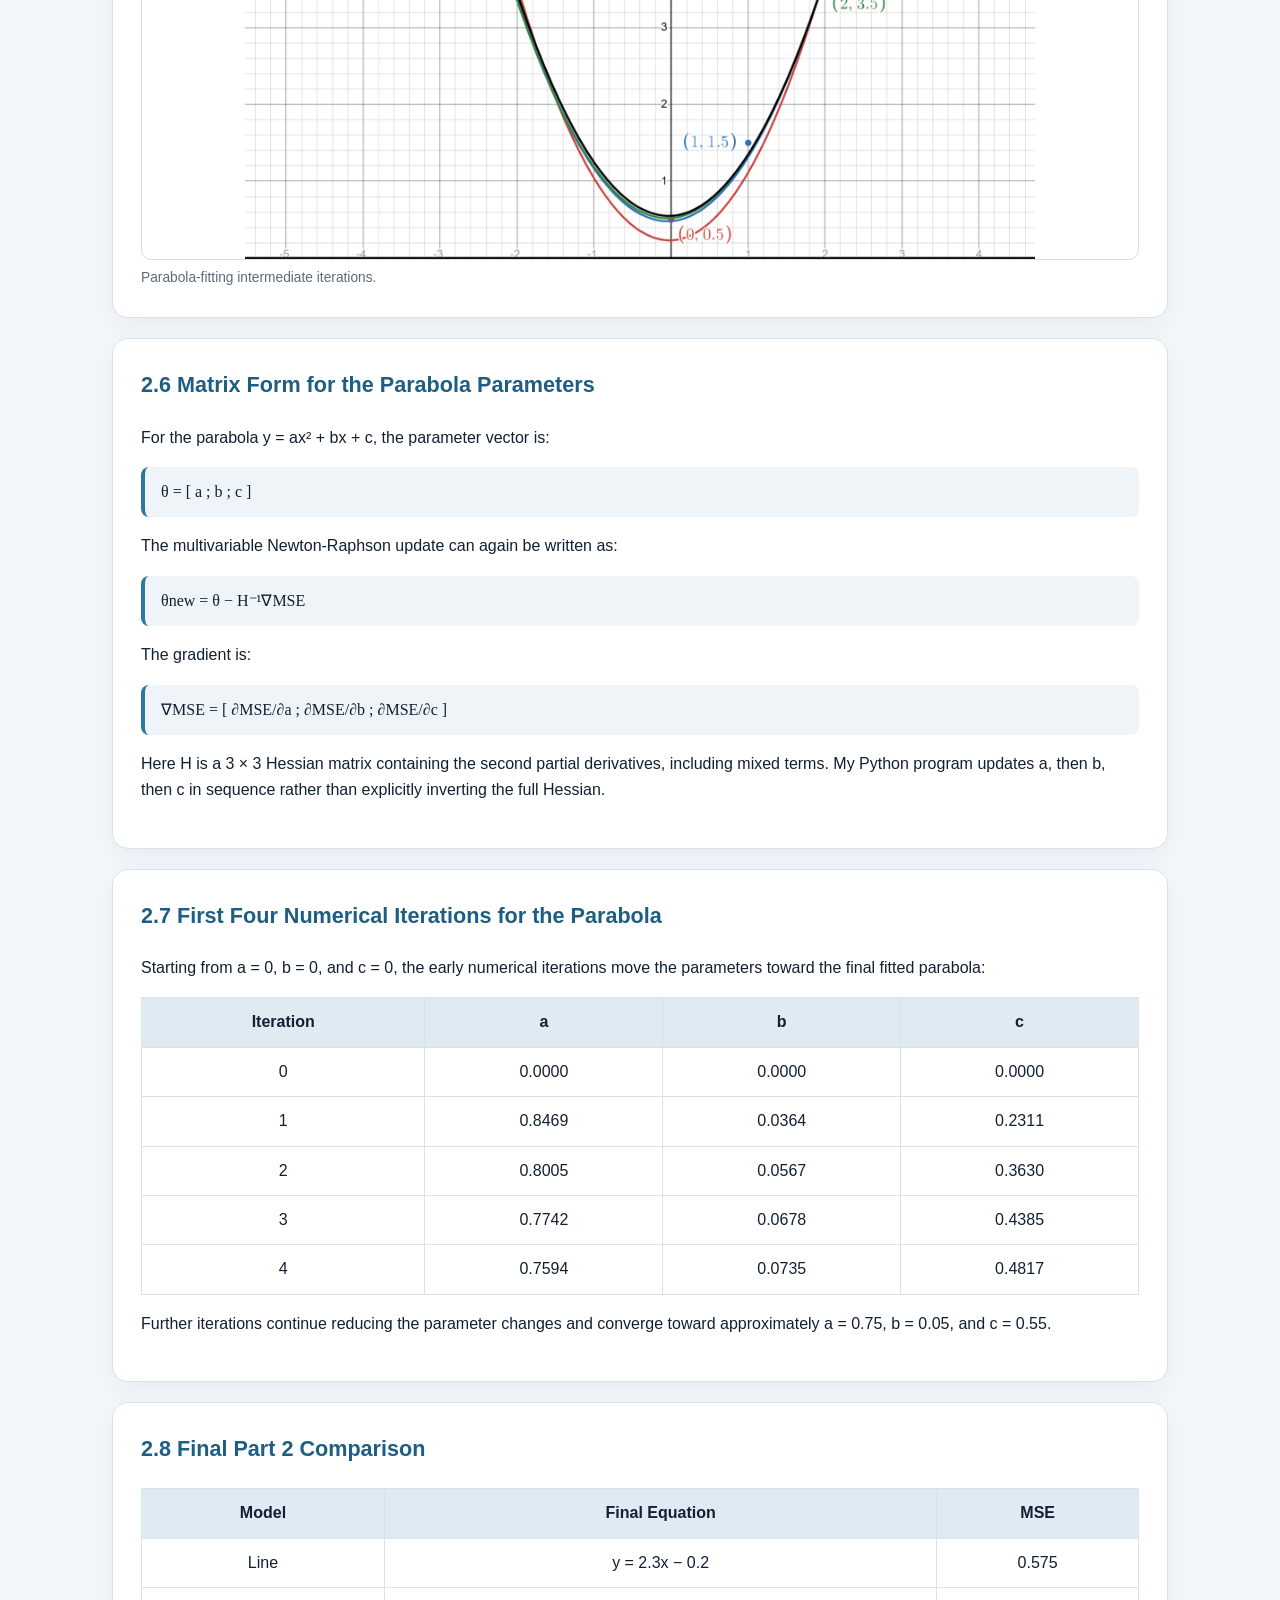
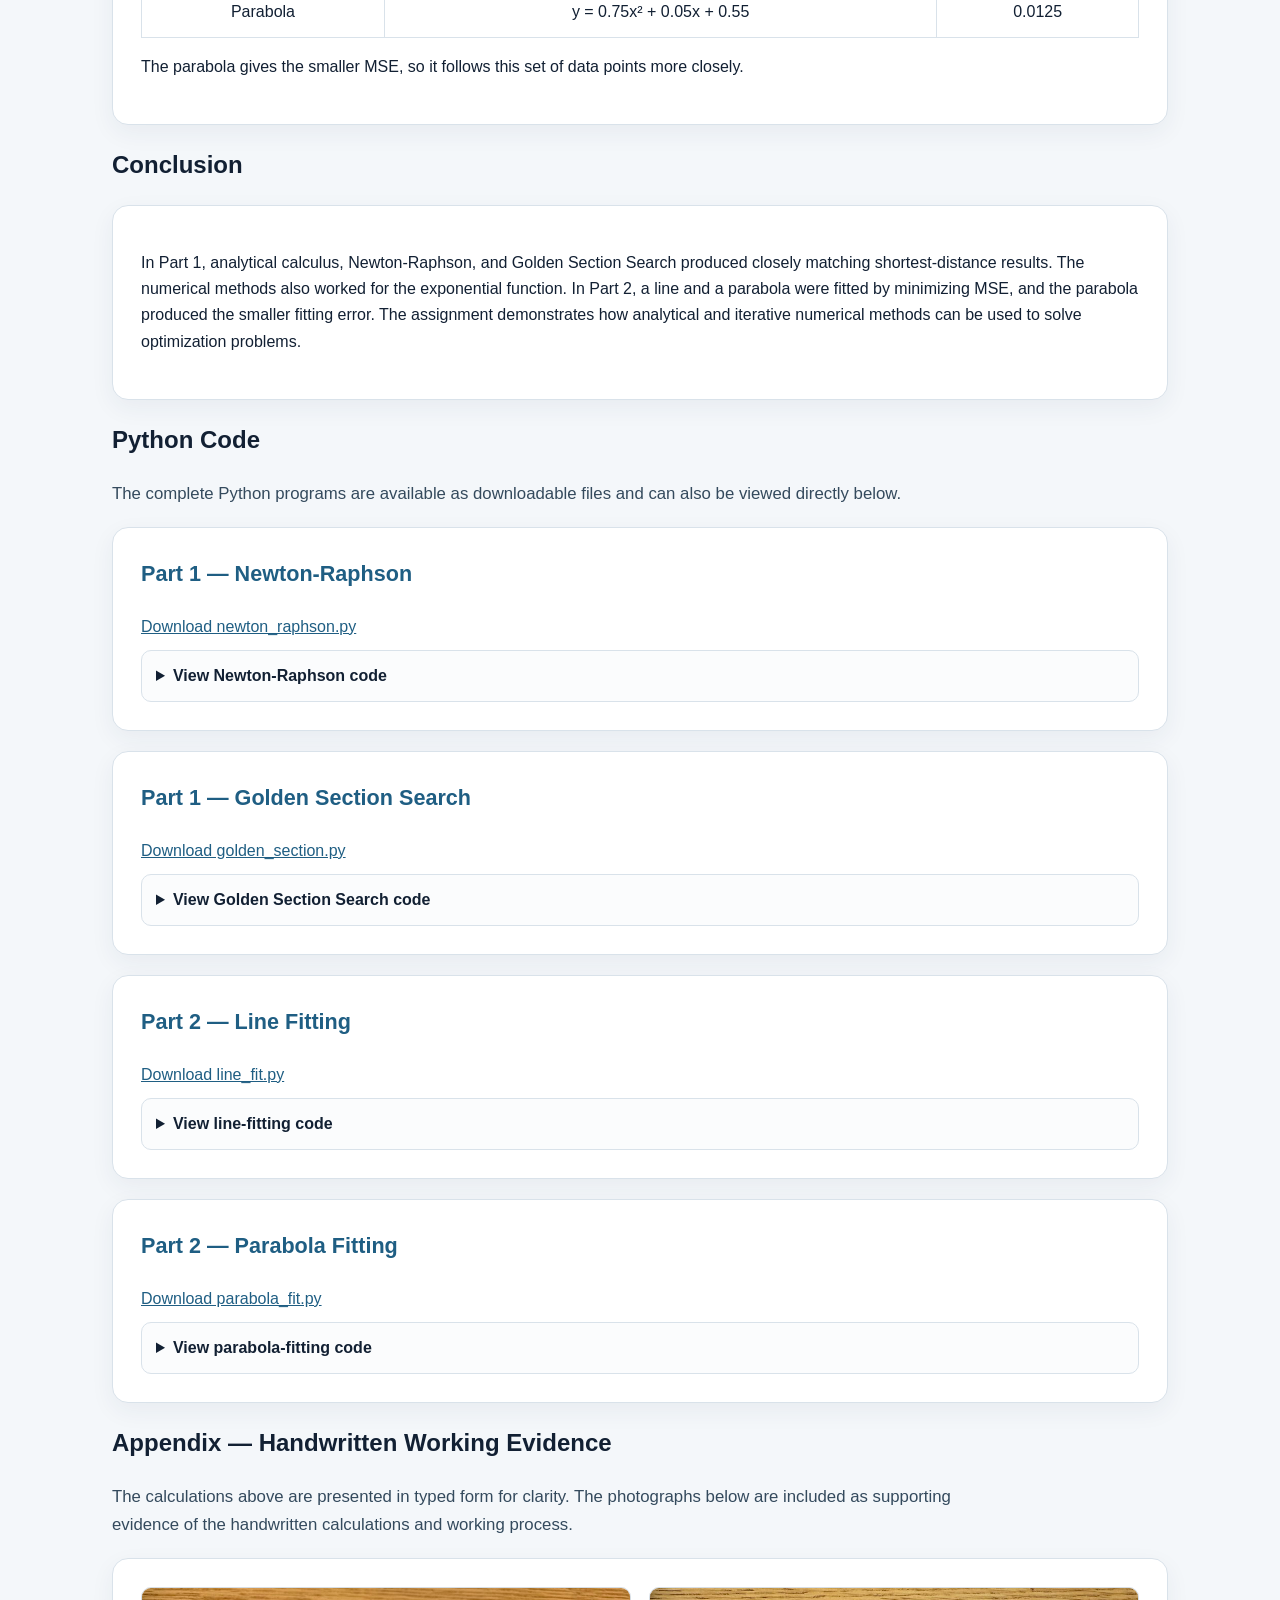
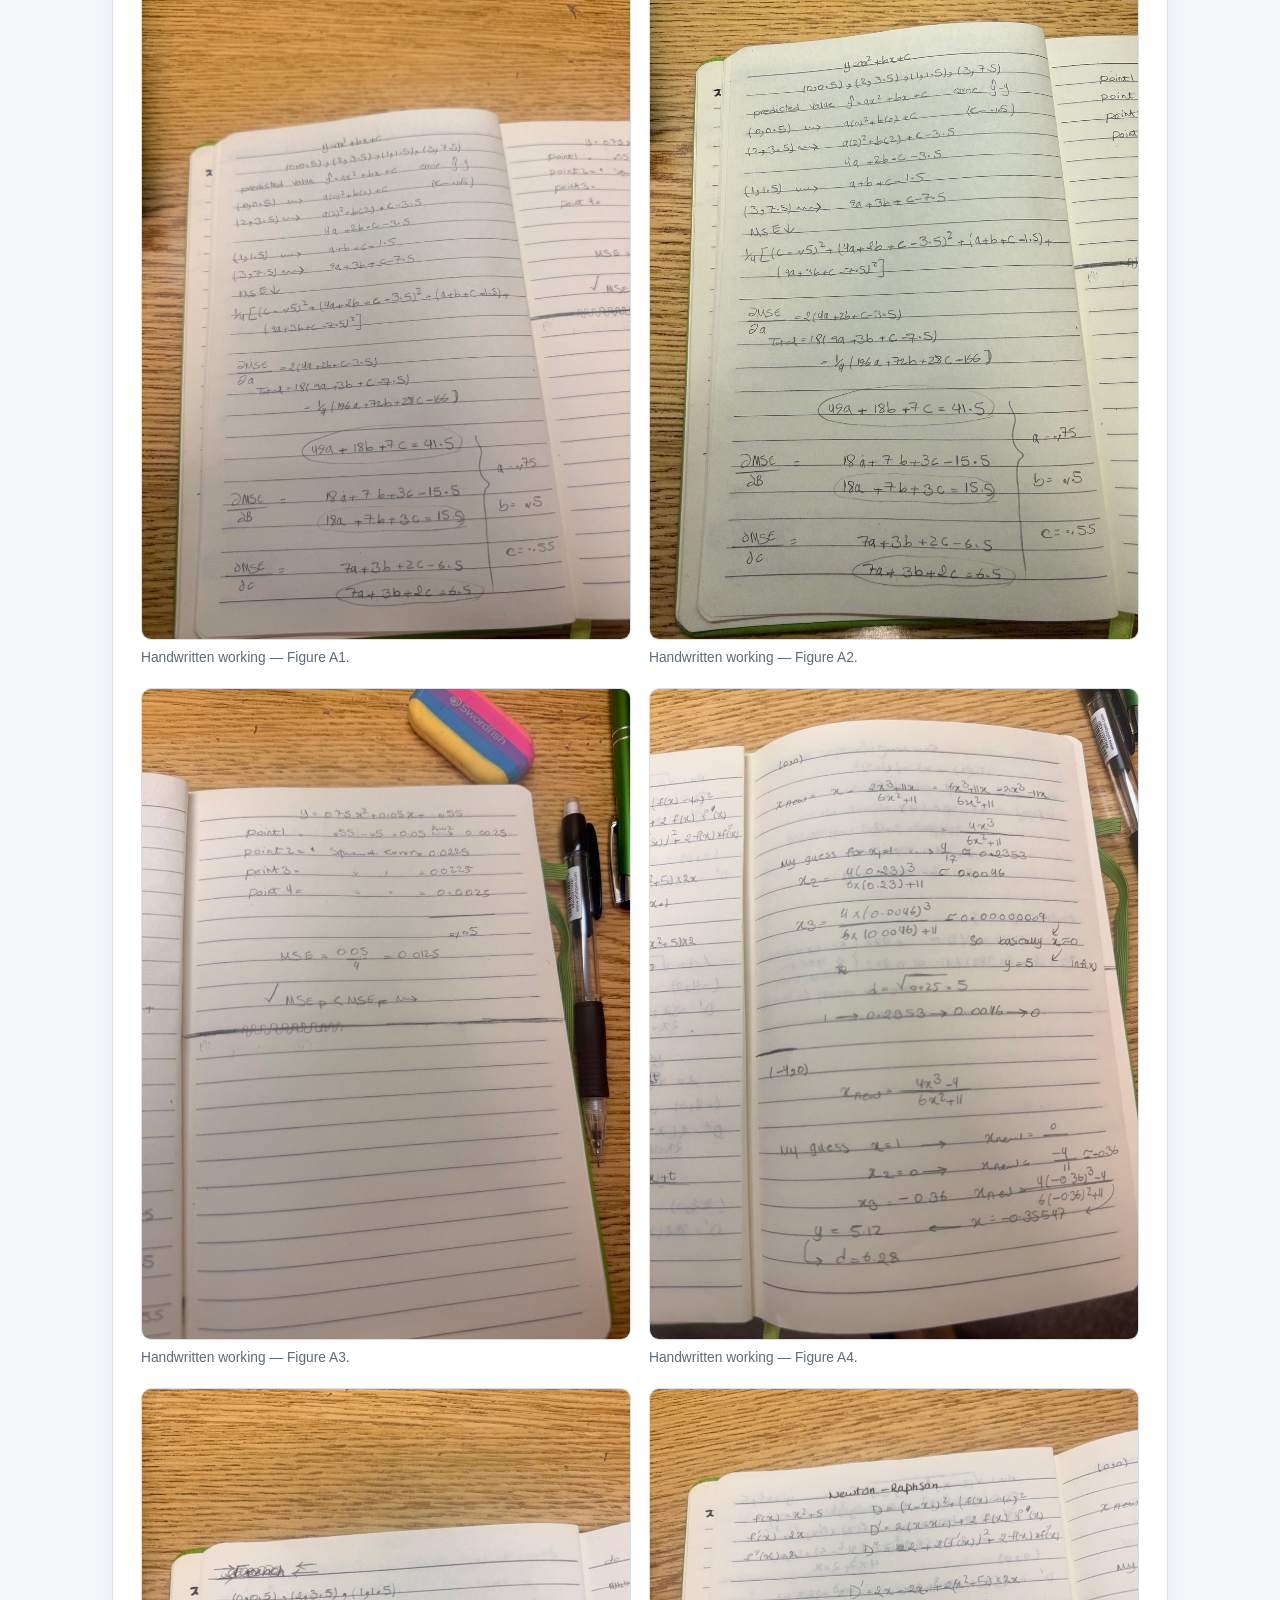
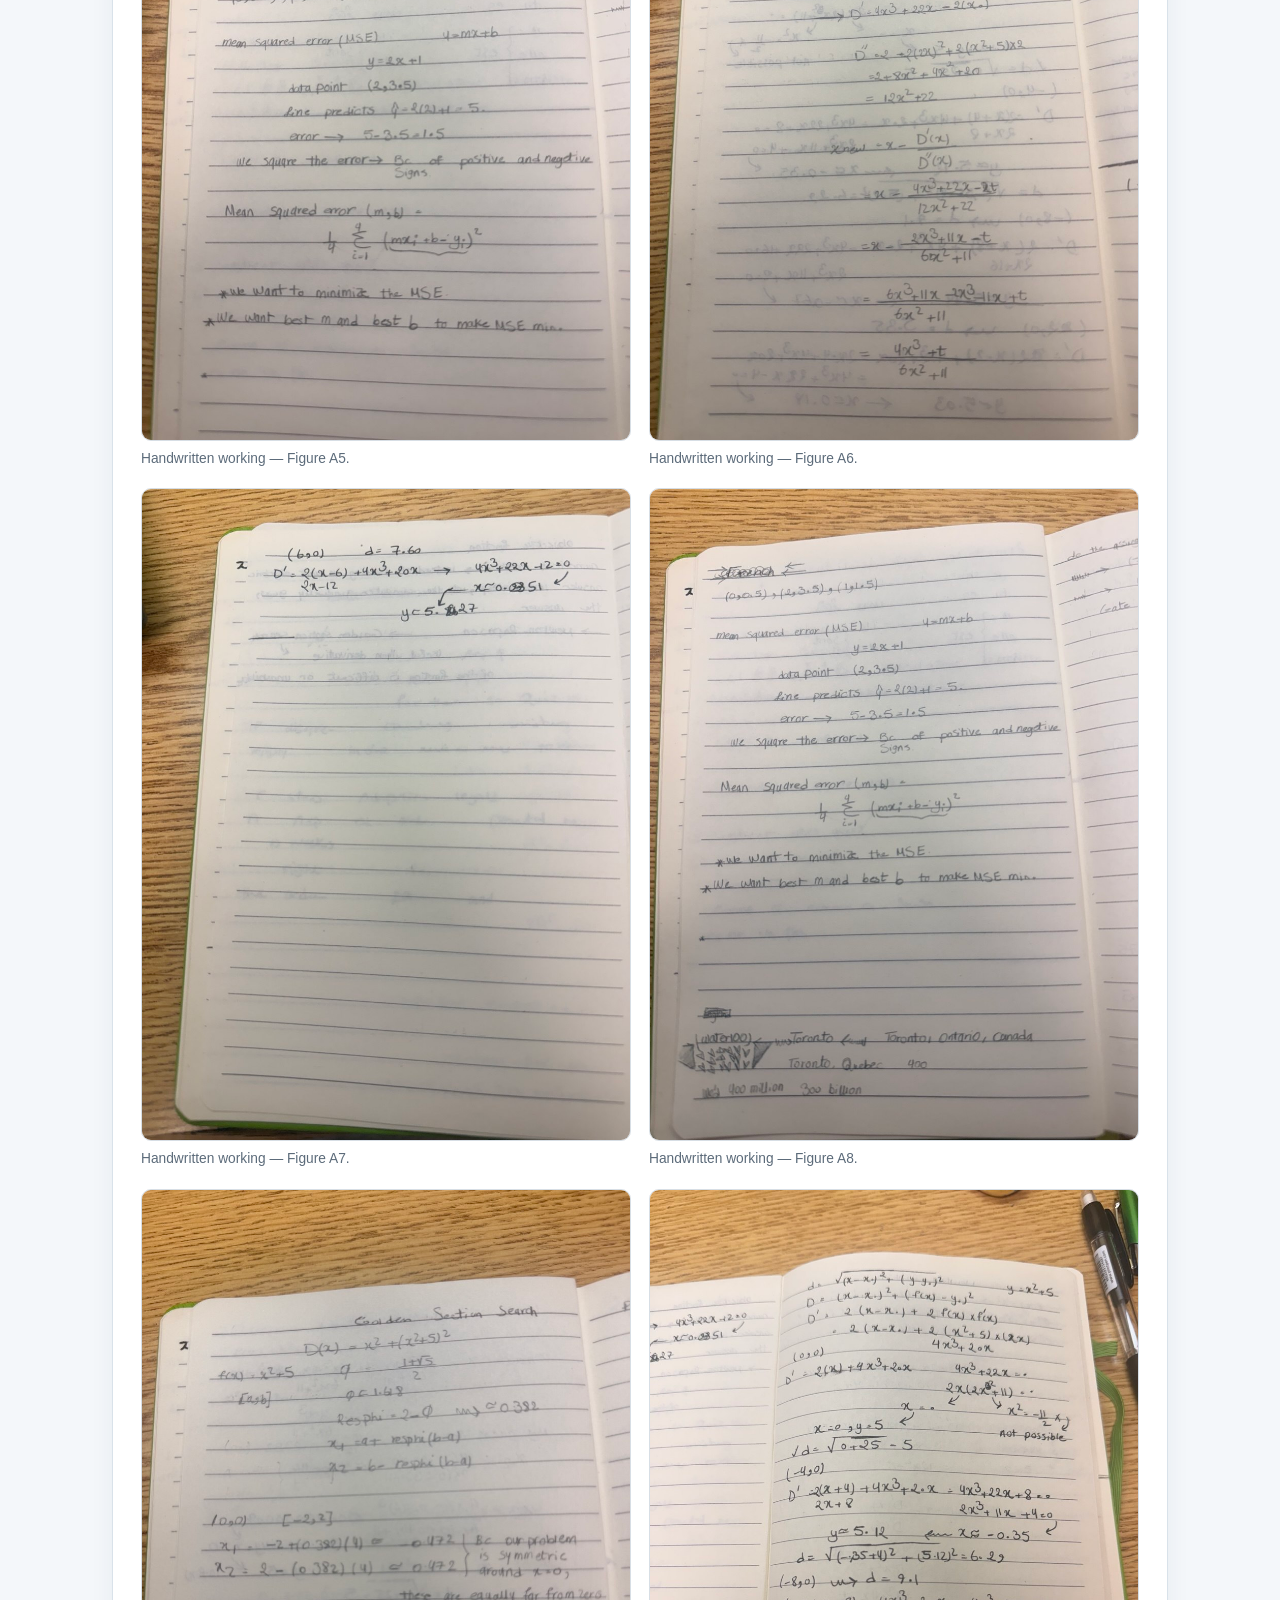
<file: index_with_matrix_and_4_iterations.html>
<!doctype html>
<html lang="en">
<head>
  <meta charset="utf-8">
  <meta name="viewport" content="width=device-width, initial-scale=1">
  <title>SYDE 572 – Assignment 1 | Shiva Arya</title>
  <link rel="stylesheet" href="styles.css">
</head>
<body>

<header class="hero">
  <div class="hero-inner">
    <div class="kicker">University of Waterloo · SYDE 572</div>
    <h1>Assignment 1</h1>
    <p>Analytical and numerical optimization: shortest distance to a function, Newton-Raphson, Golden Section Search, and function fitting by minimizing Mean Squared Error.</p>
    <div class="meta">
      <span class="badge">Shiva Arya</span>
      <span class="badge">Part 1 · Distance Optimization</span>
      <span class="badge">Part 2 · Function Fitting</span>
    </div>
  </div>
</header>

<nav>
  <div class="inner">
    <a href="#part1">Part 1</a>
    <a href="#newton">Newton-Raphson</a>
    <a href="#golden">Golden Section</a>
    <a href="#part2">Part 2</a>
    <a href="#code">Python Code</a>
    <a href="#appendix">Handwritten Evidence</a>
  </div>
</nav>

<main>

<section id="part1">
  <h2 class="section-title">Part 1 — Shortest Distance to a Function</h2>
  <p class="lead">The objective is to find the shortest distance from the points (0,0), (-4,0), (-8,0), (2,0), and (6,0) to the parabola <strong>y = x² + 5</strong>.</p>

  <article class="card">
    <h3>1.1 Analytical Method</h3>
    <p>Let the external point be P = (t,0), and let a general point on the parabola be Q = (x, x² + 5). The distance is:</p>
    <div class="math">d = √[(x − t)² + (x² + 5)²]</div>
    <p>Instead of minimizing d directly, I minimize the squared distance because it gives the same minimizing x-value and is easier to differentiate.</p>
    <div class="math">D(x) = (x − t)² + (x² + 5)²</div>
    <p>Differentiating:</p>
    <div class="math">D′(x) = 2(x − t) + 2(x² + 5)(2x)</div>
    <div class="math">D′(x) = 4x³ + 22x − 2t</div>
    <p>The closest point is found by setting:</p>
    <div class="math">4x³ + 22x − 2t = 0</div>
    <p>Once x is found, y = x² + 5 gives the corresponding point on the parabola, and the original distance formula gives the minimum distance.</p>
  </article>

  <article class="card">
    <h3>1.2 Analytical Results</h3>

    <h4>Point (0,0)</h4>
    <div class="math">4x³ + 22x = 0</div>
    <p>The real solution is x = 0, so y = 5.</p>
    <div class="result"><strong>Closest point:</strong> (0,5) · <strong>Distance:</strong> 5.0000</div>

    <h4>Point (-4,0)</h4>
    <div class="math">4x³ + 22x + 8 = 0</div>
    <p>x ≈ -0.35547 and y ≈ 5.12636.</p>
    <div class="result"><strong>Closest point:</strong> (-0.35547, 5.12636) · <strong>Distance:</strong> 6.28985</div>

    <h4>Point (-8,0)</h4>
    <div class="math">4x³ + 22x + 16 = 0</div>
    <p>x ≈ -0.67208 and y ≈ 5.45169.</p>
    <div class="result"><strong>Closest point:</strong> (-0.67208, 5.45169) · <strong>Distance:</strong> 9.13342</div>

    <h4>Point (2,0)</h4>
    <div class="math">4x³ + 22x − 4 = 0</div>
    <p>x ≈ 0.18074 and y ≈ 5.03267.</p>
    <div class="result"><strong>Closest point:</strong> (0.18074, 5.03267) · <strong>Distance:</strong> 5.35140</div>

    <h4>Point (6,0)</h4>
    <div class="math">4x³ + 22x − 12 = 0</div>
    <p>x ≈ 0.51990 and y ≈ 5.27030.</p>
    <div class="result"><strong>Closest point:</strong> (0.51990, 5.27030) · <strong>Distance:</strong> 7.60313</div>
  </article>

  <article class="card" id="newton">
    <h3>1.3 Newton-Raphson Method</h3>
    <p>Newton-Raphson starts from an initial guess and repeatedly updates x using the first and second derivatives of the squared-distance function.</p>
    <div class="math">xₙ₊₁ = xₙ − D′(xₙ) / D″(xₙ)</div>
    <div class="math">D′(x) = 4x³ + 22x − 2t</div>
    <div class="math">D″(x) = 12x² + 22</div>
    <p>The iterations stop when the difference between consecutive values becomes very small.</p>

    <div class="grid three">
      <figure><img src="images/newton00point.png" alt="Newton result for 0 0"><figcaption>Point (0,0)</figcaption></figure>
      <figure><img src="images/newton-40.png" alt="Newton result for minus 4 0"><figcaption>Point (-4,0)</figcaption></figure>
      <figure><img src="images/newton-80.png" alt="Newton result for minus 8 0"><figcaption>Point (-8,0)</figcaption></figure>
      <figure><img src="images/newton20.png" alt="Newton result for 2 0"><figcaption>Point (2,0)</figcaption></figure>
      <figure><img src="images/newton60.png" alt="Newton result for 6 0"><figcaption>Point (6,0)</figcaption></figure>
    </div>
  </article>

  <article class="card" id="golden">
    <h3>1.4 Golden Section Search</h3>
    <p>Golden Section Search minimizes the squared-distance function over a chosen interval without requiring derivatives. Two internal points are selected using the golden ratio, their objective values are compared, and the worse side of the interval is discarded.</p>
    <div class="math">φ = (1 + √5) / 2</div>
    <div class="math">r = 2 − φ ≈ 0.382</div>
    <div class="math">x₁ = a + r(b − a), &nbsp; x₂ = b − r(b − a)</div>

    <div class="grid three">
      <figure><img src="images/Goldensection00.png"><figcaption>Point (0,0)</figcaption></figure>
      <figure><img src="images/Goldensection-40.png"><figcaption>Point (-4,0)</figcaption></figure>
      <figure><img src="images/goldensearch-80.png"><figcaption>Point (-8,0)</figcaption></figure>
      <figure><img src="images/goldensearch20.png"><figcaption>Point (2,0)</figcaption></figure>
      <figure><img src="images/goldensearch60.png"><figcaption>Point (6,0)</figcaption></figure>
    </div>
  </article>

  <article class="card">
    <h3>1.5 Non-Polynomial Function Test</h3>
    <p>The two numerical methods were also tested on the exponential function <strong>y = eˣ</strong>. For the point (6,4), both methods converged to almost the same shortest distance.</p>
    <div class="result">
      <strong>Newton-Raphson:</strong> x ≈ 1.589261, y ≈ 4.900127, distance ≈ 4.501649<br>
      <strong>Golden Section:</strong> x ≈ 1.589274, y ≈ 4.900190, distance ≈ 4.501649
    </div>
    <div class="grid">
      <figure><img src="images/ExponentialNewtonraphson.png"><figcaption>Newton-Raphson exponential test.</figcaption></figure>
      <figure><img src="images/ExponentialGoldensearch46.png"><figcaption>Golden Section exponential test.</figcaption></figure>
    </div>
  </article>

  <article class="card">
    <h3>1.6 Intermediate-Step Plots</h3>
    <p>These plots show the numerical convergence process rather than only the final answer. Newton-Raphson estimates approach the closest point, while Golden Section Search progressively narrows the interval around the minimum.</p>
    <div class="grid">
      <figure><img src="images/EXPOgRAPH.png"><figcaption>Newton-Raphson intermediate points on y = eˣ.</figcaption></figure>
      <figure><img src="images/ExponentialGoldensearch.png"><figcaption>Golden Section Search intermediate intervals.</figcaption></figure>
    </div>
  </article>

  <article class="card">
    <h3>1.7 Final Comparison</h3>
    <table>
      <thead><tr><th>Point</th><th>Analytical</th><th>Newton-Raphson</th><th>Golden Section</th></tr></thead>
      <tbody>
        <tr><td>(0,0)</td><td>5.0000</td><td>5.0000</td><td>5.0000</td></tr>
        <tr><td>(-4,0)</td><td>6.2898</td><td>6.2898</td><td>6.2898</td></tr>
        <tr><td>(-8,0)</td><td>9.1334</td><td>9.1334</td><td>9.1334</td></tr>
        <tr><td>(2,0)</td><td>5.3514</td><td>5.3514</td><td>5.3514</td></tr>
        <tr><td>(6,0)</td><td>7.6031</td><td>7.6031</td><td>7.6031</td></tr>
      </tbody>
    </table>
  </article>
</section>

<section id="part2">
  <h2 class="section-title">Part 2 — Fitting a Function</h2>
  <p class="lead">A straight line and a parabola were fitted to the data points (0,0.5), (2,3.5), (1,1.5), and (3,7.5) by minimizing Mean Squared Error (MSE).</p>

  <article class="card">
    <h3>2.1 Mean Squared Error</h3>
    <p>For a fitted function, the prediction error for each point is the predicted y-value minus the actual y-value. MSE is the average of the squared errors.</p>
    <div class="math">MSE = (1/n) Σ(ŷᵢ − yᵢ)²</div>
  </article>


  <article class="card">
    <h3>2.2 Matrix Form of Multivariable Newton-Raphson</h3>
    <p>
      For a problem with more than one parameter, Newton-Raphson can be written
      in matrix form. For the straight-line model y = mx + b, the parameter
      vector is:
    </p>
    <div class="math">θ = [ m ; b ]</div>
    <p>The gradient contains the first partial derivatives of the MSE:</p>
    <div class="math">∇MSE = [ ∂MSE/∂m ; ∂MSE/∂b ]</div>
    <p>For the four given data points, this becomes:</p>
    <div class="math">∇MSE = [ 7m + 3b − 15.5 ; 3m + 2b − 6.5 ]</div>
    <p>The Hessian matrix contains the second partial derivatives:</p>
    <div class="math">H = [ 7  3 ; 3  2 ]</div>
    <p>The simultaneous multivariable Newton-Raphson update is:</p>
    <div class="math">θnew = θ − H⁻¹∇MSE</div>
    <p>
      My Python implementation updates the parameters one at a time rather than
      applying the matrix inverse directly. The matrix form is included to show
      the standard multivariable Newton-Raphson formulation.
    </p>
  </article>

  <article class="card">
    <h3>2.3 First Four Numerical Iterations for the Line</h3>
    <p>
      Starting from m = 0 and b = 0, the first four one-parameter-at-a-time
      Newton updates are:
    </p>
    <table>
      <thead><tr><th>Iteration</th><th>m</th><th>b</th></tr></thead>
      <tbody>
        <tr><td>0</td><td>0.0000</td><td>0.0000</td></tr>
        <tr><td>1</td><td>2.2143</td><td>-0.0714</td></tr>
        <tr><td>2</td><td>2.2449</td><td>-0.1173</td></tr>
        <tr><td>3</td><td>2.2646</td><td>-0.1469</td></tr>
        <tr><td>4</td><td>2.2772</td><td>-0.1658</td></tr>
      </tbody>
    </table>
    <p>
      The process continues until the parameter changes become very small,
      converging to approximately m = 2.3 and b = -0.2.
    </p>
  </article>

  <article class="card">
    <h3>2.4 Straight-Line Fit</h3>
    <p>The line model is <strong>y = mx + b</strong>. I formed the MSE as a function of m and b, calculated the partial derivatives, and set them equal to zero for the analytical solution. I also used a numerical Newton-Raphson update for m and b.</p>
    <div class="result"><strong>Final line:</strong> y = 2.3x − 0.2<br><strong>MSE:</strong> 0.575</div>
    <figure><img class="full" src="images/Screenshot%202026-09-29%20213649.png"><figcaption>Line-fitting intermediate iterations.</figcaption></figure>
  </article>

  <article class="card">
    <h3>2.5 Parabola Fit</h3>
    <p>The parabola model is <strong>y = ax² + bx + c</strong>. The MSE was differentiated with respect to a, b, and c, then the resulting equations were solved. A numerical Newton-Raphson implementation was also used to update the three parameters.</p>
    <div class="result">
      <strong>a = 0.75</strong> · <strong>b = 0.05</strong> · <strong>c = 0.55</strong><br>
      <strong>Final parabola:</strong> y = 0.75x² + 0.05x + 0.55<br>
      <strong>MSE:</strong> 0.0125
    </div>
    <figure><img class="full" src="images/P_MSE.png"><figcaption>Parabola-fitting intermediate iterations.</figcaption></figure>
  </article>


  <article class="card">
    <h3>2.6 Matrix Form for the Parabola Parameters</h3>
    <p>For the parabola y = ax² + bx + c, the parameter vector is:</p>
    <div class="math">θ = [ a ; b ; c ]</div>
    <p>The multivariable Newton-Raphson update can again be written as:</p>
    <div class="math">θnew = θ − H⁻¹∇MSE</div>
    <p>The gradient is:</p>
    <div class="math">∇MSE = [ ∂MSE/∂a ; ∂MSE/∂b ; ∂MSE/∂c ]</div>
    <p>
      Here H is a 3 × 3 Hessian matrix containing the second partial
      derivatives, including mixed terms. My Python program updates a, then b,
      then c in sequence rather than explicitly inverting the full Hessian.
    </p>
  </article>

  <article class="card">
    <h3>2.7 First Four Numerical Iterations for the Parabola</h3>
    <p>
      Starting from a = 0, b = 0, and c = 0, the early numerical iterations
      move the parameters toward the final fitted parabola:
    </p>
    <table>
      <thead><tr><th>Iteration</th><th>a</th><th>b</th><th>c</th></tr></thead>
      <tbody>
        <tr><td>0</td><td>0.0000</td><td>0.0000</td><td>0.0000</td></tr>
        <tr><td>1</td><td>0.8469</td><td>0.0364</td><td>0.2311</td></tr>
        <tr><td>2</td><td>0.8005</td><td>0.0567</td><td>0.3630</td></tr>
        <tr><td>3</td><td>0.7742</td><td>0.0678</td><td>0.4385</td></tr>
        <tr><td>4</td><td>0.7594</td><td>0.0735</td><td>0.4817</td></tr>
      </tbody>
    </table>
    <p>
      Further iterations continue reducing the parameter changes and converge
      toward approximately a = 0.75, b = 0.05, and c = 0.55.
    </p>
  </article>

  <article class="card">
    <h3>2.8 Final Part 2 Comparison</h3>
    <table>
      <thead><tr><th>Model</th><th>Final Equation</th><th>MSE</th></tr></thead>
      <tbody>
        <tr><td>Line</td><td>y = 2.3x − 0.2</td><td>0.575</td></tr>
        <tr><td>Parabola</td><td>y = 0.75x² + 0.05x + 0.55</td><td>0.0125</td></tr>
      </tbody>
    </table>
    <p>The parabola gives the smaller MSE, so it follows this set of data points more closely.</p>
  </article>
</section>

<section>
  <h2 class="section-title">Conclusion</h2>
  <article class="card">
    <p>In Part 1, analytical calculus, Newton-Raphson, and Golden Section Search produced closely matching shortest-distance results. The numerical methods also worked for the exponential function. In Part 2, a line and a parabola were fitted by minimizing MSE, and the parabola produced the smaller fitting error. The assignment demonstrates how analytical and iterative numerical methods can be used to solve optimization problems.</p>
  </article>
</section>

<section id="code">
  <h2 class="section-title">Python Code</h2>
  <p class="lead">The complete Python programs are available as downloadable files and can also be viewed directly below.</p>

  <article class="card">
    <h3>Part 1 — Newton-Raphson</h3>
    
      <div class="code-buttons">
        <a class="btn" href="newton_raphson.py" download>Download newton_raphson.py</a>
      </div>
      <details>
        <summary>View Newton-Raphson code</summary>
        <pre><code>from math import sqrt, exp

print(&quot;Choose a function:&quot;)
print(&quot;1 = Parabola&quot;)
print(&quot;2 = Exponential&quot;)
choice = input(&quot;Enter 1 or 2: &quot;)

if choice == &quot;1&quot;:
    A = float(input(&quot;Enter A: &quot;))
    B = float(input(&quot;Enter B: &quot;))
    C = float(input(&quot;Enter C: &quot;))

    def f(x):
        return A*x**2 + B*x + C

    def derivative1(x):
        return 2*A*x + B

    def derivative2(x):
        return 2*A

elif choice == &quot;2&quot;:

    def f(x):
        return exp(x)

    def derivative1(x):
        return exp(x)

    def derivative2(x):
        return exp(x)

else:
    print(&quot;Invalid choice&quot;)
    exit()

t = float(input(&quot;Enter x-coordinate of point: &quot;))
z = float(input(&quot;Enter y-coordinate of point: &quot;))
x = float(input(&quot;Enter an initial guess for x: &quot;))

for i in range(100):
    y = f(x)

    derivativeD = (
        2*(x - t)
        + 2*(y - z)*derivative1(x)
    )

    derivativeD2 = (
        2
        + 2*(derivative1(x)**2)
        + 2*(y - z)*derivative2(x)
    )

    xnew = x - derivativeD / derivativeD2

    print(&quot;iteration&quot;, i, &quot;x =&quot;, xnew)

    if abs(xnew - x) &lt; 0.0001:
        x = xnew
        break

    x = xnew

y = f(x)
distance = sqrt((x - t)**2 + (y - z)**2)

print(&quot;\nFinal result&quot;)
print(&quot;x =&quot;, x)
print(&quot;y =&quot;, y)
print(&quot;distance =&quot;, distance)
</code></pre>
      </details>
    
  </article>

  <article class="card">
    <h3>Part 1 — Golden Section Search</h3>
    
      <div class="code-buttons">
        <a class="btn" href="golden_section.py" download>Download golden_section.py</a>
      </div>
      <details>
        <summary>View Golden Section Search code</summary>
        <pre><code>from math import sqrt, exp

print(&quot;Choose a function:&quot;)
print(&quot;1 = Parabola&quot;)
print(&quot;2 = Exponential&quot;)
choice = input(&quot;Enter 1 or 2: &quot;)

if choice == &quot;1&quot;:
    A = float(input(&quot;Enter A: &quot;))
    B = float(input(&quot;Enter B: &quot;))
    C = float(input(&quot;Enter C: &quot;))

    def f(x):
        return A*x**2 + B*x + C

elif choice == &quot;2&quot;:

    def f(x):
        return exp(x)

else:
    print(&quot;Invalid choice&quot;)
    exit()

t = float(input(&quot;Enter x-coordinate of point: &quot;))
z = float(input(&quot;Enter y-coordinate of point: &quot;))

left = float(input(&quot;Enter left side of interval: &quot;))
right = float(input(&quot;Enter right side of interval: &quot;))

def distance_squared(x):
    y = f(x)
    return (x - t)**2 + (y - z)**2

phi = (1 + sqrt(5)) / 2
resphi = 2 - phi

x1 = left + resphi * (right - left)
x2 = right - resphi * (right - left)

d1 = distance_squared(x1)
d2 = distance_squared(x2)

iteration = 0

while abs(right - left) &gt; 0.0001:
    print(&quot;iteration&quot;, iteration, &quot;interval =&quot;, left, right)

    if d1 &lt; d2:
        right = x2
        x2 = x1
        d2 = d1

        x1 = left + resphi * (right - left)
        d1 = distance_squared(x1)

    else:
        left = x1
        x1 = x2
        d1 = d2

        x2 = right - resphi * (right - left)
        d2 = distance_squared(x2)

    iteration += 1

best_x = (left + right) / 2
best_y = f(best_x)
distance = sqrt(distance_squared(best_x))

print(&quot;\nFinal result&quot;)
print(&quot;x =&quot;, best_x)
print(&quot;y =&quot;, best_y)
print(&quot;distance =&quot;, distance)
</code></pre>
      </details>
    
  </article>

  <article class="card">
    <h3>Part 2 — Line Fitting</h3>
    
      <div class="code-buttons">
        <a class="btn" href="line_fit.py" download>Download line_fit.py</a>
      </div>
      <details>
        <summary>View line-fitting code</summary>
        <pre><code>m = float(input(&quot;Enter m: &quot;))
b = float(input(&quot;Enter b: &quot;))

numberofpoints = int(input(&quot;How many points do you have? &quot;))
total_points = numberofpoints

xstore = []
ystore = []

while numberofpoints &gt; 0:
    x = float(input(&quot;Enter x-coordinate of point: &quot;))
    y = float(input(&quot;Enter y-coordinate of point: &quot;))

    xstore.append(x)
    ystore.append(y)

    numberofpoints = numberofpoints - 1

for iteration in range(100):

    partialdrive_m = 0

    for i in range(total_points):
        prediction = m * xstore[i] + b
        error = prediction - ystore[i]
        partialdrive_m += xstore[i] * error

    partialdrive_m = (2 / total_points) * partialdrive_m

    second_m = 0

    for i in range(total_points):
        second_m += xstore[i] ** 2

    second_m = (2 / total_points) * second_m

    m_new = m - partialdrive_m / second_m

    partialdrive_b = 0

    for i in range(total_points):
        prediction = m_new * xstore[i] + b
        error = prediction - ystore[i]
        partialdrive_b += error

    partialdrive_b = (2 / total_points) * partialdrive_b

    second_b = 2

    b_new = b - partialdrive_b / second_b

    print(&quot;Iteration&quot;, iteration)
    print(&quot;m =&quot;, m_new)
    print(&quot;b =&quot;, b_new)

    if abs(m_new - m) &lt; 0.0001 and abs(b_new - b) &lt; 0.0001:
        m = m_new
        b = b_new
        break

    m = m_new
    b = b_new

squared_errors = []

for i in range(total_points):
    prediction = m * xstore[i] + b
    error = prediction - ystore[i]
    squared_errors.append(error ** 2)

final_MSE = sum(squared_errors) / total_points

print(&quot;Final m =&quot;, m)
print(&quot;Final b =&quot;, b)
print(&quot;Final MSE =&quot;, final_MSE)
</code></pre>
      </details>
    
  </article>

  <article class="card">
    <h3>Part 2 — Parabola Fitting</h3>
    
      <div class="code-buttons">
        <a class="btn" href="parabola_fit.py" download>Download parabola_fit.py</a>
      </div>
      <details>
        <summary>View parabola-fitting code</summary>
        <pre><code>a = float(input(&quot;Enter a: &quot;))
b = float(input(&quot;Enter b: &quot;))
c = float(input(&quot;Enter c: &quot;))

numberofpoints = int(input(&quot;How many points do you have? &quot;))
total_points = numberofpoints

xstore = []
ystore = []

while numberofpoints &gt; 0:
    x = float(input(&quot;Enter x-coordinate of point: &quot;))
    y = float(input(&quot;Enter y-coordinate of point: &quot;))

    xstore.append(x)
    ystore.append(y)

    numberofpoints = numberofpoints - 1

for iteration in range(100):

    partialdrive_a = 0

    for i in range(total_points):
        prediction = a*xstore[i]**2 + b*xstore[i] + c
        error = prediction - ystore[i]
        partialdrive_a += xstore[i]**2 * error

    partialdrive_a = (2 / total_points) * partialdrive_a

    second_a = 0

    for i in range(total_points):
        second_a += xstore[i]**4

    second_a = (2 / total_points) * second_a

    a_new = a - partialdrive_a / second_a

    partialdrive_b = 0

    for i in range(total_points):
        prediction = a_new*xstore[i]**2 + b*xstore[i] + c
        error = prediction - ystore[i]
        partialdrive_b += xstore[i] * error

    partialdrive_b = (2 / total_points) * partialdrive_b

    second_b = 0

    for i in range(total_points):
        second_b += xstore[i]**2

    second_b = (2 / total_points) * second_b

    b_new = b - partialdrive_b / second_b

    partialdrive_c = 0

    for i in range(total_points):
        prediction = a_new*xstore[i]**2 + b_new*xstore[i] + c
        error = prediction - ystore[i]
        partialdrive_c += error

    partialdrive_c = (2 / total_points) * partialdrive_c

    second_c = 2

    c_new = c - partialdrive_c / second_c

    print(&quot;Iteration&quot;, iteration)
    print(&quot;a =&quot;, a_new)
    print(&quot;b =&quot;, b_new)
    print(&quot;c =&quot;, c_new)

    if (abs(a_new - a) &lt; 0.0001
        and abs(b_new - b) &lt; 0.0001
        and abs(c_new - c) &lt; 0.0001):

        a = a_new
        b = b_new
        c = c_new
        break

    a = a_new
    b = b_new
    c = c_new

squared_errors = []

for i in range(total_points):
    prediction = a*xstore[i]**2 + b*xstore[i] + c
    error = prediction - ystore[i]
    squared_errors.append(error**2)

final_MSE = sum(squared_errors) / total_points

print(&quot;Final a =&quot;, a)
print(&quot;Final b =&quot;, b)
print(&quot;Final c =&quot;, c)
print(&quot;Final MSE =&quot;, final_MSE)
</code></pre>
      </details>
    
  </article>
</section>

<section id="appendix">
  <h2 class="section-title">Appendix — Handwritten Working Evidence</h2>
  <p class="lead">The calculations above are presented in typed form for clarity. The photographs below are included as supporting evidence of the handwritten calculations and working process.</p>

  <article class="card">
    <div class="grid">
      <figure><img src="images/photo_1_2026-09-30_10-41-12.jpg"><figcaption>Handwritten working — Figure A1.</figcaption></figure>
      <figure><img src="images/photo_2_2026-09-30_10-41-12.jpg"><figcaption>Handwritten working — Figure A2.</figcaption></figure>
      <figure><img src="images/photo_3_2026-09-30_10-41-12.jpg"><figcaption>Handwritten working — Figure A3.</figcaption></figure>
      <figure><img src="images/photo_4_2026-09-30_10-41-12.jpg"><figcaption>Handwritten working — Figure A4.</figcaption></figure>
      <figure><img src="images/photo_5_2026-09-30_10-41-12.jpg"><figcaption>Handwritten working — Figure A5.</figcaption></figure>
      <figure><img src="images/photo_6_2026-09-30_10-41-12.jpg"><figcaption>Handwritten working — Figure A6.</figcaption></figure>
      <figure><img src="images/photo_7_2026-09-30_10-41-12.jpg"><figcaption>Handwritten working — Figure A7.</figcaption></figure>
      <figure><img src="images/photo_8_2026-09-30_10-41-12.jpg"><figcaption>Handwritten working — Figure A8.</figcaption></figure>
      <figure><img src="images/photo_9_2026-09-30_10-41-12.jpg"><figcaption>Handwritten working — Figure A9.</figcaption></figure>
      <figure><img src="images/photo_10_2026-09-30_10-41-12.jpg"><figcaption>Handwritten working — Figure A10.</figcaption></figure>
    </div>
    <p class="note">These images use the filenames already present in the existing GitHub images folder.</p>
  </article>
</section>

</main>

<footer>SYDE 572 — Assignment 1 · Shiva Arya</footer>
</body>
</html>
</file>
<file: styles.css>
:root{
  --ink:#122033; --muted:#5c6b7a; --brand:#1f5e83; --brand2:#2c789f;
  --paper:#ffffff; --bg:#f4f7fa; --line:#d9e2ea; --soft:#eef4f8;
  --code:#0f1720;
}
*{box-sizing:border-box}
html{scroll-behavior:smooth}
body{margin:0;font-family:Inter,Segoe UI,Arial,sans-serif;background:var(--bg);color:var(--ink);line-height:1.65}
a{color:var(--brand)}
.hero{background:linear-gradient(135deg,#173956,#256d92);color:white;padding:72px 24px 58px}
.hero-inner{max-width:1100px;margin:auto}
.eyebrow{font-size:.78rem;text-transform:uppercase;letter-spacing:.16em;opacity:.8;font-weight:700}
.hero h1{font-size:clamp(2.4rem,6vw,4.4rem);line-height:1.02;margin:.4rem 0 1rem}
.hero p{max-width:760px;font-size:1.1rem;color:#e8f1f7}
.meta{display:flex;gap:14px;flex-wrap:wrap;margin-top:24px}
.pill{border:1px solid rgba(255,255,255,.28);border-radius:999px;padding:7px 12px;font-size:.9rem;background:rgba(255,255,255,.08)}
nav{position:sticky;top:0;z-index:20;background:rgba(255,255,255,.96);backdrop-filter:blur(8px);border-bottom:1px solid var(--line)}
.nav-inner{max-width:1100px;margin:auto;display:flex;gap:18px;align-items:center;padding:12px 22px;overflow:auto}
nav a{text-decoration:none;font-weight:700;white-space:nowrap;color:#28435a;font-size:.94rem}
main{max-width:1100px;margin:auto;padding:34px 22px 80px}
.part{margin-top:42px}
.part-title{font-size:2rem;margin-bottom:8px}
.lead{font-size:1.05rem;color:#344a5d;max-width:900px}
.card{background:var(--paper);border:1px solid var(--line);border-radius:16px;padding:28px;margin:20px 0;box-shadow:0 8px 24px rgba(32,56,77,.06)}
.card h3{margin-top:0;color:var(--brand);font-size:1.35rem}
.math{font-family:Cambria,Georgia,serif;background:var(--soft);border-left:4px solid var(--brand2);padding:12px 16px;border-radius:8px;margin:15px 0}
.grid{display:grid;grid-template-columns:repeat(2,minmax(0,1fr));gap:18px}
.grid.three{grid-template-columns:repeat(3,minmax(0,1fr))}
figure{margin:0}
figure img{width:100%;height:auto;display:block;border-radius:10px;border:1px solid #d7dee5;background:white}
figcaption{font-size:.86rem;color:var(--muted);margin-top:7px}
.full{width:100%;max-height:650px;object-fit:contain}
.result{background:#eaf4f9;border:1px solid #c6dfeb;border-radius:12px;padding:15px 18px;margin:16px 0;font-weight:600}
table{width:100%;border-collapse:collapse;margin-top:14px;background:white}
th,td{border:1px solid var(--line);padding:11px 12px;text-align:center}
th{background:#dfeaf2}
.code-actions{display:flex;gap:10px;flex-wrap:wrap;margin:12px 0 16px}
.button{display:inline-block;text-decoration:none;background:var(--brand);color:white;padding:9px 13px;border-radius:8px;font-weight:700;font-size:.9rem}
details{border:1px solid var(--line);border-radius:10px;background:#fbfcfd;margin-top:10px}
summary{cursor:pointer;font-weight:700;padding:12px 14px}
pre{margin:0;padding:16px;overflow:auto;background:var(--code);color:#e7edf2;border-radius:0 0 10px 10px;font-size:.84rem;line-height:1.45}
footer{border-top:1px solid var(--line);color:var(--muted);text-align:center;padding:28px}
@media(max-width:760px){.grid,.grid.three{grid-template-columns:1fr}.card{padding:20px}.hero{padding-top:54px}}
</file>
